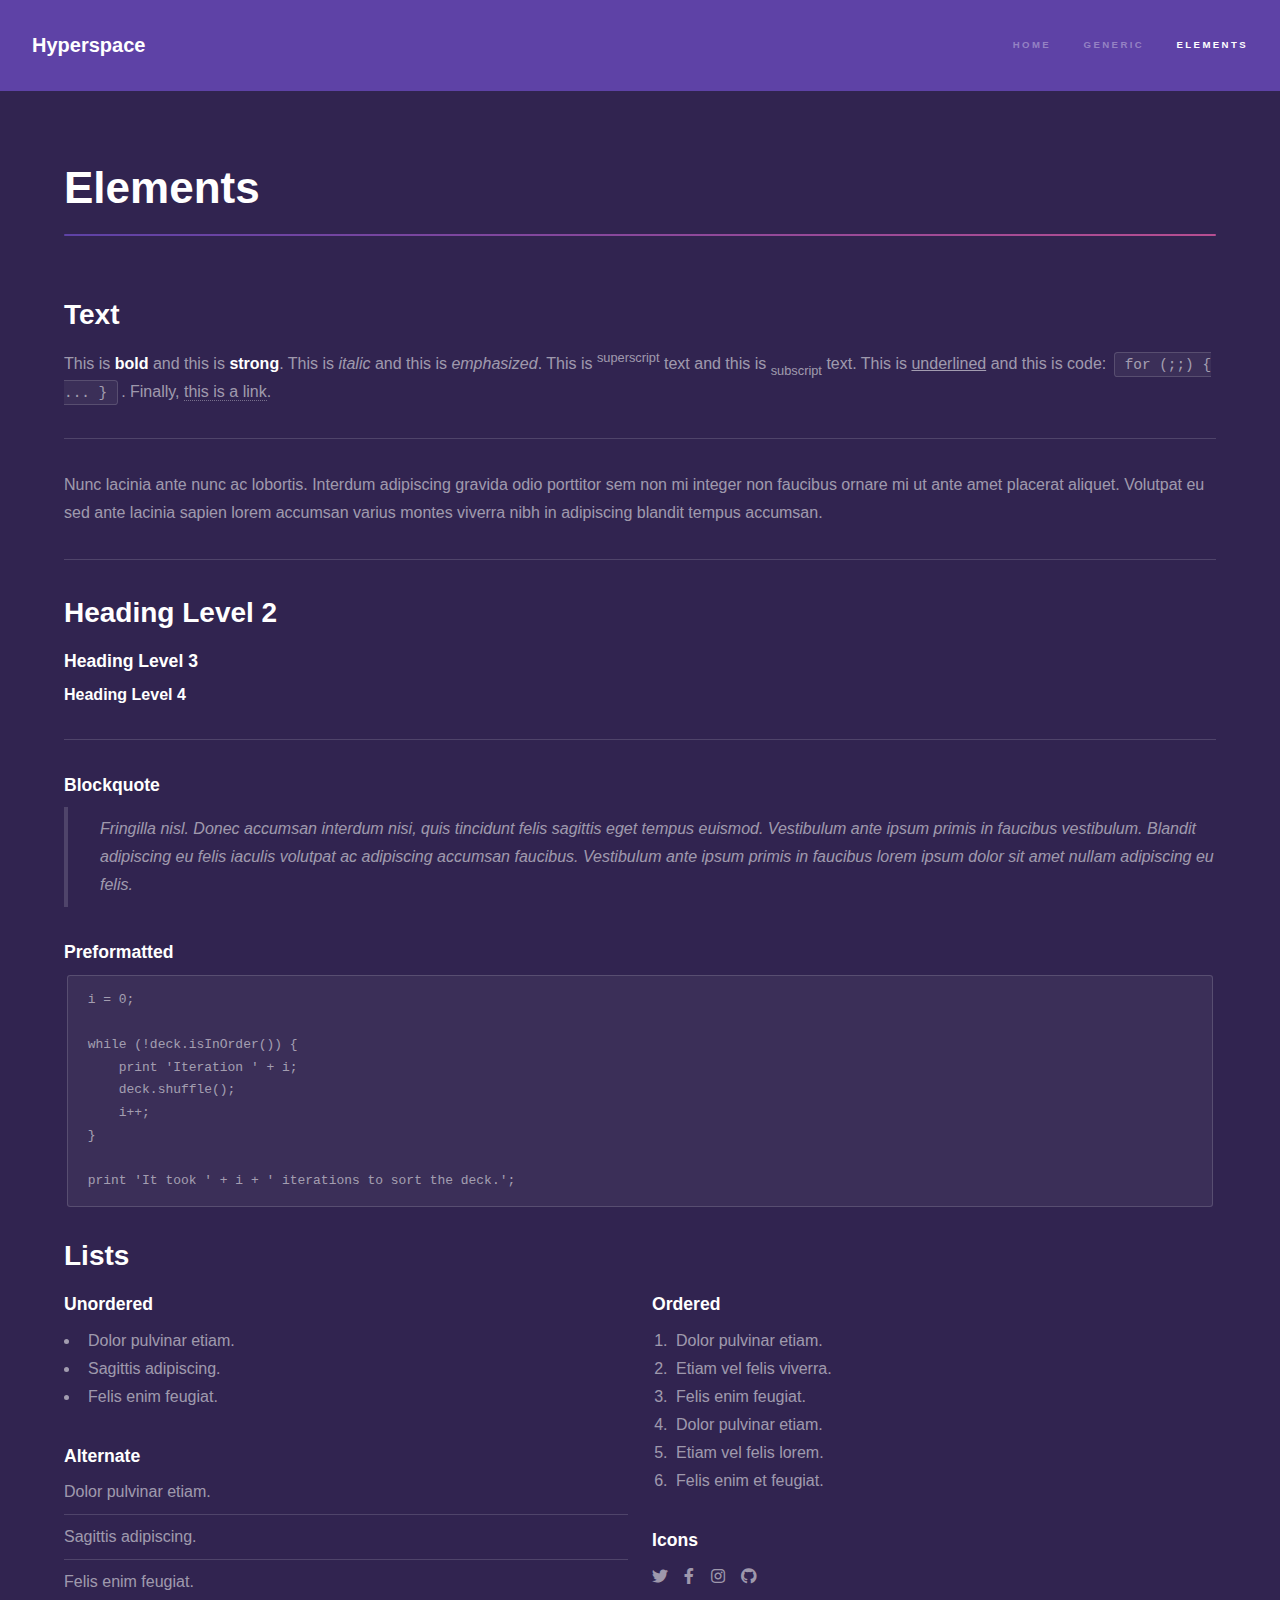
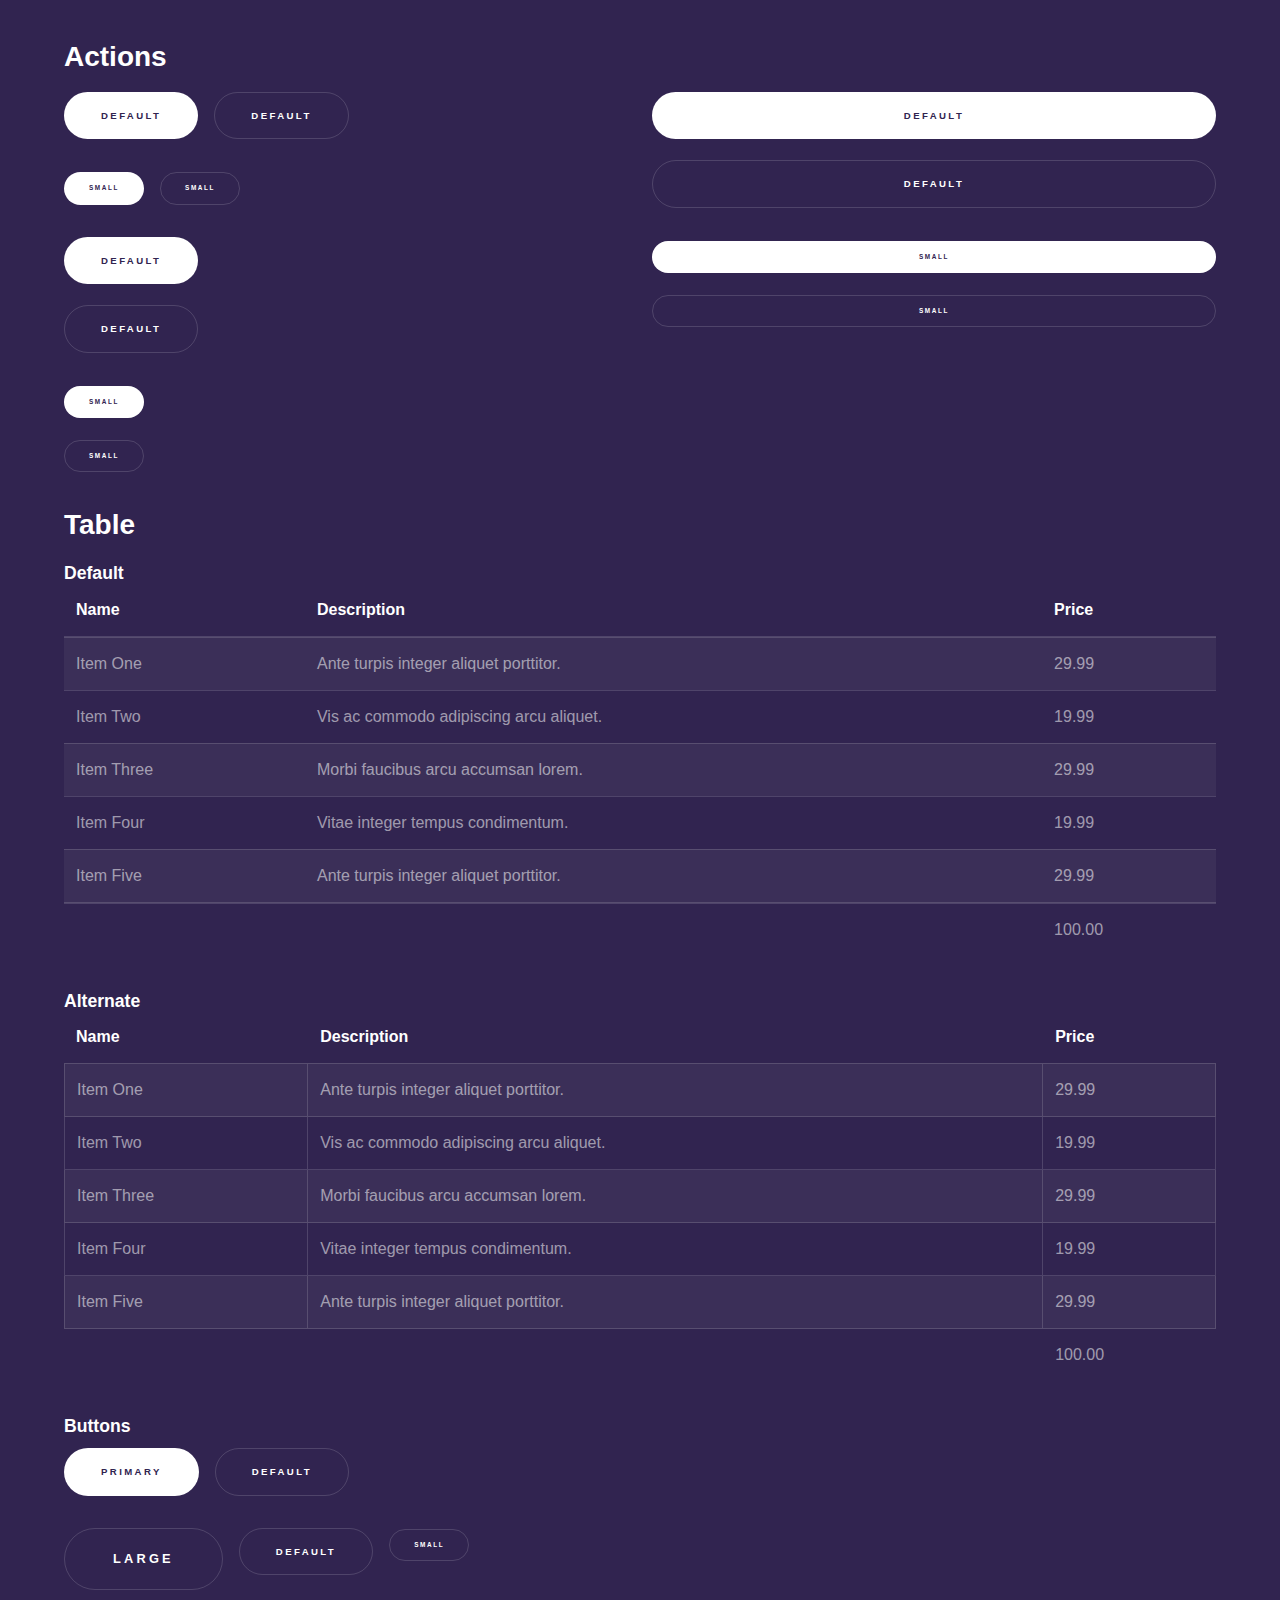
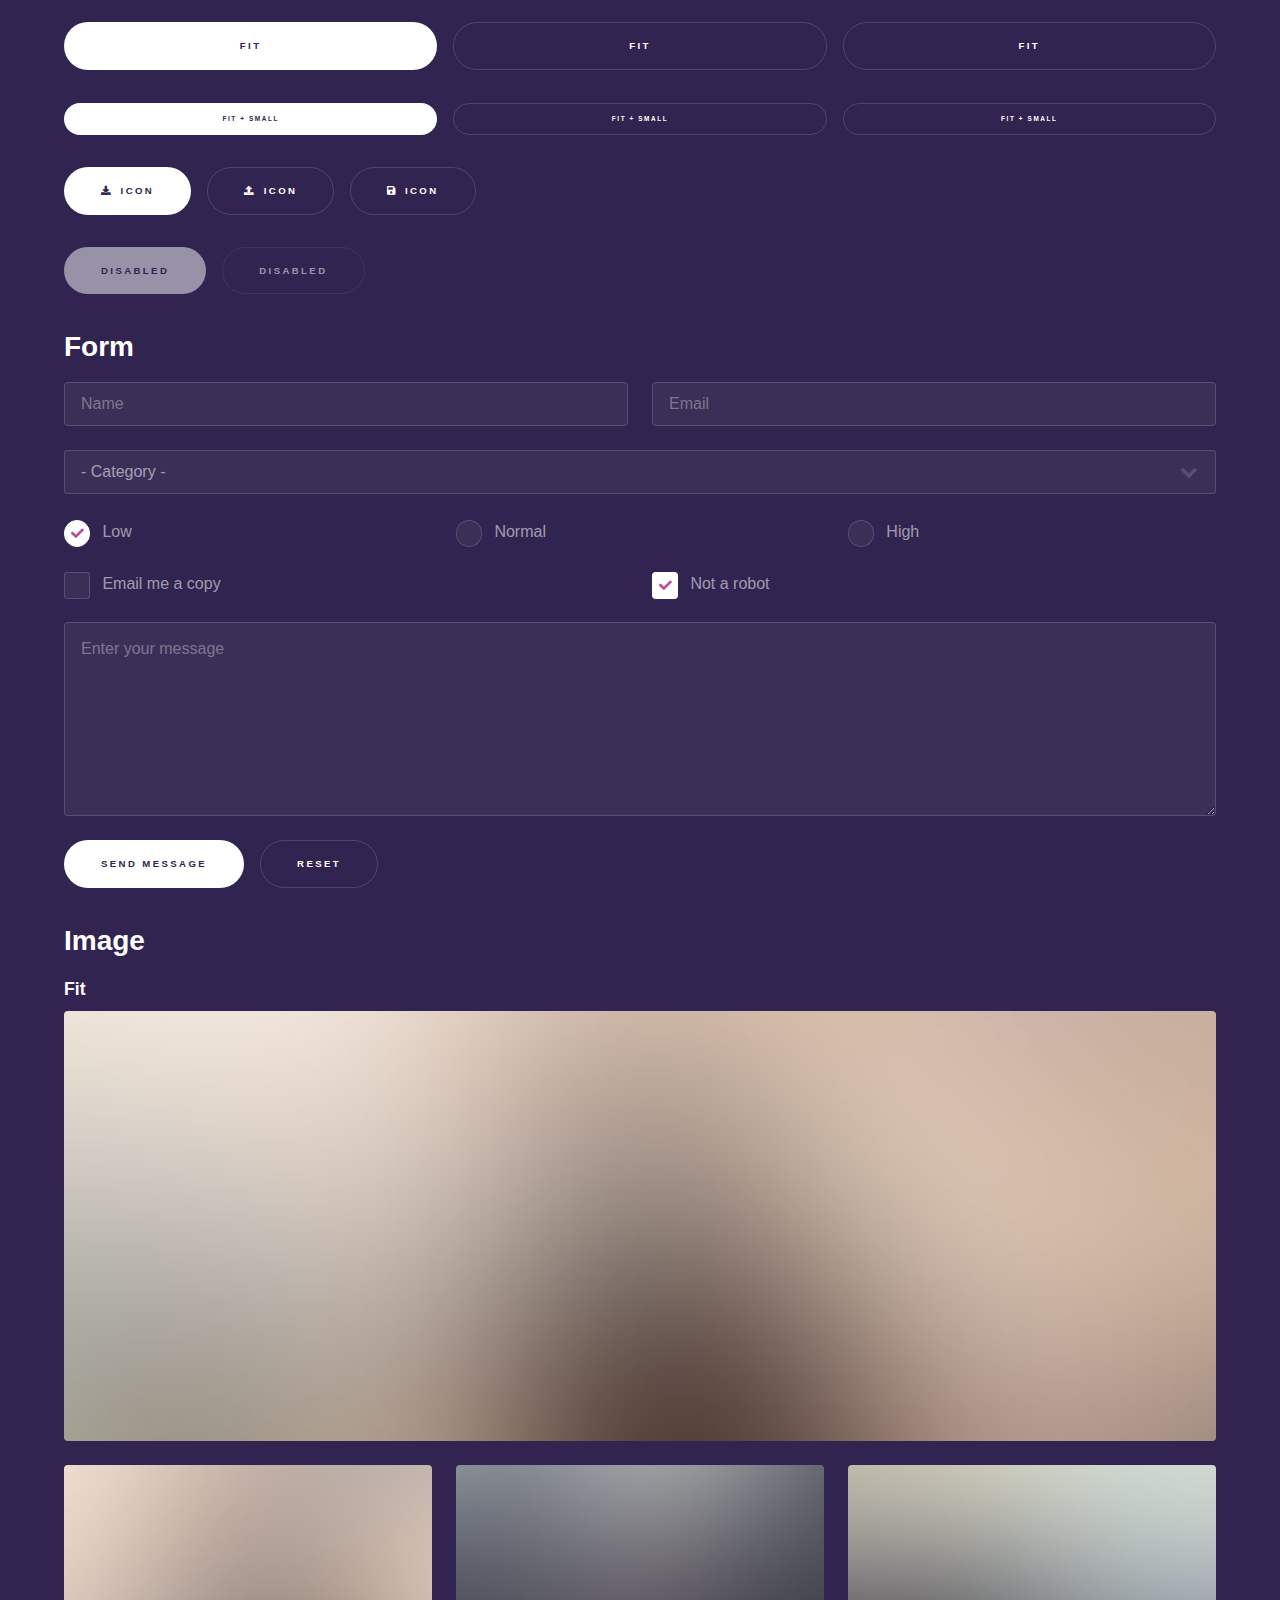
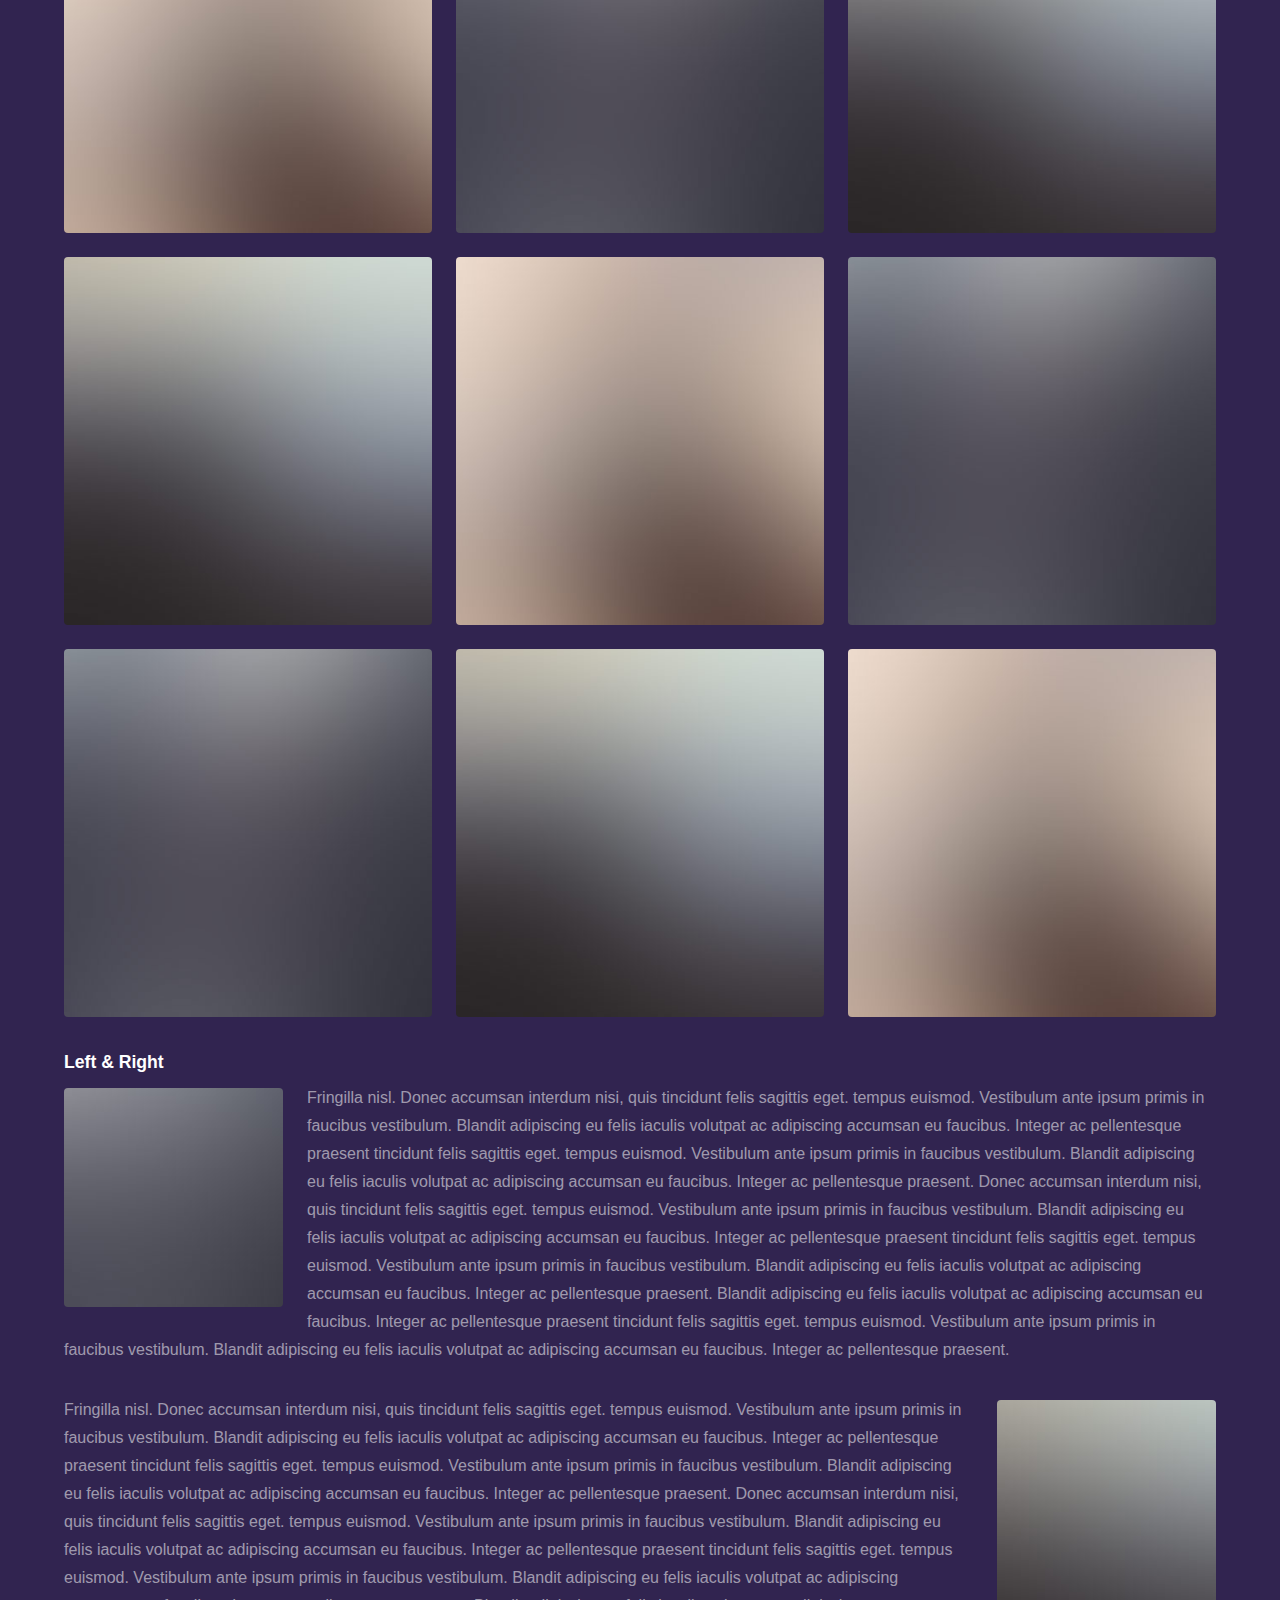
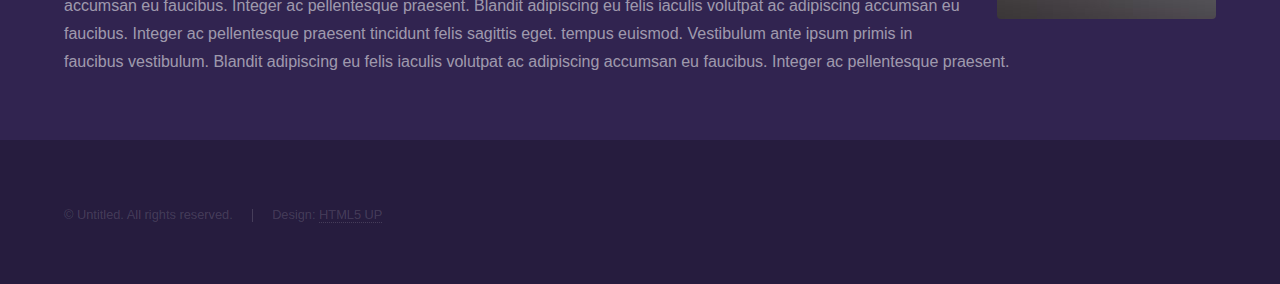
<file: elements.html>
<!DOCTYPE HTML>
<!--
	Hyperspace by HTML5 UP
	html5up.net | @ajlkn
	Free for personal and commercial use under the CCA 3.0 license (html5up.net/license)
-->
<html>
	<head>
		<title>Elements - Hyperspace by HTML5 UP</title>
		<meta charset="utf-8" />
		<meta name="viewport" content="width=device-width, initial-scale=1, user-scalable=no" />
		<link rel="stylesheet" href="assets/css/main.css" />
		<noscript><link rel="stylesheet" href="assets/css/noscript.css" /></noscript>
	</head>
	<body class="is-preload">

		<!-- Header -->
			<header id="header">
				<a href="index.html" class="title">Hyperspace</a>
				<nav>
					<ul>
						<li><a href="index.html">Home</a></li>
						<li><a href="generic.html">Generic</a></li>
						<li><a href="elements.html"  class="active">Elements</a></li>
					</ul>
				</nav>
			</header>

		<!-- Wrapper -->
			<div id="wrapper">

				<!-- Main -->
					<section id="main" class="wrapper">
						<div class="inner">
							<h1 class="major">Elements</h1>

							<!-- Text -->
								<section>
									<h2>Text</h2>
									<p>This is <b>bold</b> and this is <strong>strong</strong>. This is <i>italic</i> and this is <em>emphasized</em>.
									This is <sup>superscript</sup> text and this is <sub>subscript</sub> text.
									This is <u>underlined</u> and this is code: <code>for (;;) { ... }</code>. Finally, <a href="#">this is a link</a>.</p>
									<hr />
									<p>Nunc lacinia ante nunc ac lobortis. Interdum adipiscing gravida odio porttitor sem non mi integer non faucibus ornare mi ut ante amet placerat aliquet. Volutpat eu sed ante lacinia sapien lorem accumsan varius montes viverra nibh in adipiscing blandit tempus accumsan.</p>
									<hr />
									<h2>Heading Level 2</h2>
									<h3>Heading Level 3</h3>
									<h4>Heading Level 4</h4>
									<hr />
									<h3>Blockquote</h3>
									<blockquote>Fringilla nisl. Donec accumsan interdum nisi, quis tincidunt felis sagittis eget tempus euismod. Vestibulum ante ipsum primis in faucibus vestibulum. Blandit adipiscing eu felis iaculis volutpat ac adipiscing accumsan faucibus. Vestibulum ante ipsum primis in faucibus lorem ipsum dolor sit amet nullam adipiscing eu felis.</blockquote>
									<h3>Preformatted</h3>
									<pre><code>i = 0;

while (!deck.isInOrder()) {
    print 'Iteration ' + i;
    deck.shuffle();
    i++;
}

print 'It took ' + i + ' iterations to sort the deck.';</code></pre>
								</section>

							<!-- Lists -->
								<section>
									<h2>Lists</h2>
									<div class="row">
										<div class="col-6 col-12-medium">
											<h3>Unordered</h3>
											<ul>
												<li>Dolor pulvinar etiam.</li>
												<li>Sagittis adipiscing.</li>
												<li>Felis enim feugiat.</li>
											</ul>
											<h3>Alternate</h3>
											<ul class="alt">
												<li>Dolor pulvinar etiam.</li>
												<li>Sagittis adipiscing.</li>
												<li>Felis enim feugiat.</li>
											</ul>
										</div>
										<div class="col-6 col-12-medium">
											<h3>Ordered</h3>
											<ol>
												<li>Dolor pulvinar etiam.</li>
												<li>Etiam vel felis viverra.</li>
												<li>Felis enim feugiat.</li>
												<li>Dolor pulvinar etiam.</li>
												<li>Etiam vel felis lorem.</li>
												<li>Felis enim et feugiat.</li>
											</ol>
											<h3>Icons</h3>
											<ul class="icons">
												<li><a href="#" class="icon brands fa-twitter"><span class="label">Twitter</span></a></li>
												<li><a href="#" class="icon brands fa-facebook-f"><span class="label">Facebook</span></a></li>
												<li><a href="#" class="icon brands fa-instagram"><span class="label">Instagram</span></a></li>
												<li><a href="#" class="icon brands fa-github"><span class="label">Github</span></a></li>
											</ul>
										</div>
									</div>
									<h2>Actions</h2>
									<div class="row">
										<div class="col-6 col-12-medium">
											<ul class="actions">
												<li><a href="#" class="button primary">Default</a></li>
												<li><a href="#" class="button">Default</a></li>
											</ul>
											<ul class="actions small">
												<li><a href="#" class="button primary small">Small</a></li>
												<li><a href="#" class="button small">Small</a></li>
											</ul>
											<ul class="actions stacked">
												<li><a href="#" class="button primary">Default</a></li>
												<li><a href="#" class="button">Default</a></li>
											</ul>
											<ul class="actions stacked">
												<li><a href="#" class="button primary small">Small</a></li>
												<li><a href="#" class="button small">Small</a></li>
											</ul>
										</div>
										<div class="col-6 col-12-medium">
											<ul class="actions stacked">
												<li><a href="#" class="button primary fit">Default</a></li>
												<li><a href="#" class="button fit">Default</a></li>
											</ul>
											<ul class="actions stacked">
												<li><a href="#" class="button primary small fit">Small</a></li>
												<li><a href="#" class="button small fit">Small</a></li>
											</ul>
										</div>
									</div>
								</section>

							<!-- Table -->
								<section>
									<h2>Table</h2>
									<h3>Default</h3>
									<div class="table-wrapper">
										<table>
											<thead>
												<tr>
													<th>Name</th>
													<th>Description</th>
													<th>Price</th>
												</tr>
											</thead>
											<tbody>
												<tr>
													<td>Item One</td>
													<td>Ante turpis integer aliquet porttitor.</td>
													<td>29.99</td>
												</tr>
												<tr>
													<td>Item Two</td>
													<td>Vis ac commodo adipiscing arcu aliquet.</td>
													<td>19.99</td>
												</tr>
												<tr>
													<td>Item Three</td>
													<td> Morbi faucibus arcu accumsan lorem.</td>
													<td>29.99</td>
												</tr>
												<tr>
													<td>Item Four</td>
													<td>Vitae integer tempus condimentum.</td>
													<td>19.99</td>
												</tr>
												<tr>
													<td>Item Five</td>
													<td>Ante turpis integer aliquet porttitor.</td>
													<td>29.99</td>
												</tr>
											</tbody>
											<tfoot>
												<tr>
													<td colspan="2"></td>
													<td>100.00</td>
												</tr>
											</tfoot>
										</table>
									</div>

									<h3>Alternate</h3>
									<div class="table-wrapper">
										<table class="alt">
											<thead>
												<tr>
													<th>Name</th>
													<th>Description</th>
													<th>Price</th>
												</tr>
											</thead>
											<tbody>
												<tr>
													<td>Item One</td>
													<td>Ante turpis integer aliquet porttitor.</td>
													<td>29.99</td>
												</tr>
												<tr>
													<td>Item Two</td>
													<td>Vis ac commodo adipiscing arcu aliquet.</td>
													<td>19.99</td>
												</tr>
												<tr>
													<td>Item Three</td>
													<td> Morbi faucibus arcu accumsan lorem.</td>
													<td>29.99</td>
												</tr>
												<tr>
													<td>Item Four</td>
													<td>Vitae integer tempus condimentum.</td>
													<td>19.99</td>
												</tr>
												<tr>
													<td>Item Five</td>
													<td>Ante turpis integer aliquet porttitor.</td>
													<td>29.99</td>
												</tr>
											</tbody>
											<tfoot>
												<tr>
													<td colspan="2"></td>
													<td>100.00</td>
												</tr>
											</tfoot>
										</table>
									</div>
								</section>

							<!-- Buttons -->
								<section>
									<h3>Buttons</h3>
									<ul class="actions">
										<li><a href="#" class="button primary">Primary</a></li>
										<li><a href="#" class="button">Default</a></li>
									</ul>
									<ul class="actions">
										<li><a href="#" class="button large">Large</a></li>
										<li><a href="#" class="button">Default</a></li>
										<li><a href="#" class="button small">Small</a></li>
									</ul>
									<ul class="actions fit">
										<li><a href="#" class="button primary fit">Fit</a></li>
										<li><a href="#" class="button fit">Fit</a></li>
										<li><a href="#" class="button fit">Fit</a></li>
									</ul>
									<ul class="actions fit small">
										<li><a href="#" class="button primary fit small">Fit + Small</a></li>
										<li><a href="#" class="button fit small">Fit + Small</a></li>
										<li><a href="#" class="button fit small">Fit + Small</a></li>
									</ul>
									<ul class="actions">
										<li><a href="#" class="button primary icon solid fa-download">Icon</a></li>
										<li><a href="#" class="button icon solid fa-upload">Icon</a></li>
										<li><a href="#" class="button icon solid fa-save">Icon</a></li>
									</ul>
									<ul class="actions">
										<li><span class="button primary disabled">Disabled</span></li>
										<li><span class="button disabled">Disabled</span></li>
									</ul>
								</section>

							<!-- Form -->
								<section>
									<h2>Form</h2>
									<form method="post" action="#">
										<div class="row gtr-uniform">
											<div class="col-6 col-12-xsmall">
												<input type="text" name="demo-name" id="demo-name" value="" placeholder="Name" />
											</div>
											<div class="col-6 col-12-xsmall">
												<input type="email" name="demo-email" id="demo-email" value="" placeholder="Email" />
											</div>
											<div class="col-12">
												<select name="demo-category" id="demo-category">
													<option value="">- Category -</option>
													<option value="1">Manufacturing</option>
													<option value="1">Shipping</option>
													<option value="1">Administration</option>
													<option value="1">Human Resources</option>
												</select>
											</div>
											<div class="col-4 col-12-small">
												<input type="radio" id="demo-priority-low" name="demo-priority" checked>
												<label for="demo-priority-low">Low</label>
											</div>
											<div class="col-4 col-12-small">
												<input type="radio" id="demo-priority-normal" name="demo-priority">
												<label for="demo-priority-normal">Normal</label>
											</div>
											<div class="col-4 col-12-small">
												<input type="radio" id="demo-priority-high" name="demo-priority">
												<label for="demo-priority-high">High</label>
											</div>
											<div class="col-6 col-12-small">
												<input type="checkbox" id="demo-copy" name="demo-copy">
												<label for="demo-copy">Email me a copy</label>
											</div>
											<div class="col-6 col-12-small">
												<input type="checkbox" id="demo-human" name="demo-human" checked>
												<label for="demo-human">Not a robot</label>
											</div>
											<div class="col-12">
												<textarea name="demo-message" id="demo-message" placeholder="Enter your message" rows="6"></textarea>
											</div>
											<div class="col-12">
												<ul class="actions">
													<li><input type="submit" value="Send Message" class="primary" /></li>
													<li><input type="reset" value="Reset" /></li>
												</ul>
											</div>
										</div>
									</form>
								</section>

							<!-- Image -->
								<section>
									<h2>Image</h2>
									<h3>Fit</h3>
									<div class="box alt">
										<div class="row gtr-uniform">
											<div class="col-12"><span class="image fit"><img src="images/pic04.jpg" alt="" /></span></div>
											<div class="col-4"><span class="image fit"><img src="images/pic01.jpg" alt="" /></span></div>
											<div class="col-4"><span class="image fit"><img src="images/pic02.jpg" alt="" /></span></div>
											<div class="col-4"><span class="image fit"><img src="images/pic03.jpg" alt="" /></span></div>
											<div class="col-4"><span class="image fit"><img src="images/pic03.jpg" alt="" /></span></div>
											<div class="col-4"><span class="image fit"><img src="images/pic01.jpg" alt="" /></span></div>
											<div class="col-4"><span class="image fit"><img src="images/pic02.jpg" alt="" /></span></div>
											<div class="col-4"><span class="image fit"><img src="images/pic02.jpg" alt="" /></span></div>
											<div class="col-4"><span class="image fit"><img src="images/pic03.jpg" alt="" /></span></div>
											<div class="col-4"><span class="image fit"><img src="images/pic01.jpg" alt="" /></span></div>
										</div>
									</div>
									<h3>Left &amp; Right</h3>
									<p><span class="image left"><img src="images/pic05.jpg" alt="" /></span>Fringilla nisl. Donec accumsan interdum nisi, quis tincidunt felis sagittis eget. tempus euismod. Vestibulum ante ipsum primis in faucibus vestibulum. Blandit adipiscing eu felis iaculis volutpat ac adipiscing accumsan eu faucibus. Integer ac pellentesque praesent tincidunt felis sagittis eget. tempus euismod. Vestibulum ante ipsum primis in faucibus vestibulum. Blandit adipiscing eu felis iaculis volutpat ac adipiscing accumsan eu faucibus. Integer ac pellentesque praesent. Donec accumsan interdum nisi, quis tincidunt felis sagittis eget. tempus euismod. Vestibulum ante ipsum primis in faucibus vestibulum. Blandit adipiscing eu felis iaculis volutpat ac adipiscing accumsan eu faucibus. Integer ac pellentesque praesent tincidunt felis sagittis eget. tempus euismod. Vestibulum ante ipsum primis in faucibus vestibulum. Blandit adipiscing eu felis iaculis volutpat ac adipiscing accumsan eu faucibus. Integer ac pellentesque praesent. Blandit adipiscing eu felis iaculis volutpat ac adipiscing accumsan eu faucibus. Integer ac pellentesque praesent tincidunt felis sagittis eget. tempus euismod. Vestibulum ante ipsum primis in faucibus vestibulum. Blandit adipiscing eu felis iaculis volutpat ac adipiscing accumsan eu faucibus. Integer ac pellentesque praesent.</p>
									<p><span class="image right"><img src="images/pic06.jpg" alt="" /></span>Fringilla nisl. Donec accumsan interdum nisi, quis tincidunt felis sagittis eget. tempus euismod. Vestibulum ante ipsum primis in faucibus vestibulum. Blandit adipiscing eu felis iaculis volutpat ac adipiscing accumsan eu faucibus. Integer ac pellentesque praesent tincidunt felis sagittis eget. tempus euismod. Vestibulum ante ipsum primis in faucibus vestibulum. Blandit adipiscing eu felis iaculis volutpat ac adipiscing accumsan eu faucibus. Integer ac pellentesque praesent. Donec accumsan interdum nisi, quis tincidunt felis sagittis eget. tempus euismod. Vestibulum ante ipsum primis in faucibus vestibulum. Blandit adipiscing eu felis iaculis volutpat ac adipiscing accumsan eu faucibus. Integer ac pellentesque praesent tincidunt felis sagittis eget. tempus euismod. Vestibulum ante ipsum primis in faucibus vestibulum. Blandit adipiscing eu felis iaculis volutpat ac adipiscing accumsan eu faucibus. Integer ac pellentesque praesent. Blandit adipiscing eu felis iaculis volutpat ac adipiscing accumsan eu faucibus. Integer ac pellentesque praesent tincidunt felis sagittis eget. tempus euismod. Vestibulum ante ipsum primis in faucibus vestibulum. Blandit adipiscing eu felis iaculis volutpat ac adipiscing accumsan eu faucibus. Integer ac pellentesque praesent.</p>
								</section>

						</div>
					</section>

			</div>

		<!-- Footer -->
			<footer id="footer" class="wrapper alt">
				<div class="inner">
					<ul class="menu">
						<li>&copy; Untitled. All rights reserved.</li><li>Design: <a href="http://html5up.net">HTML5 UP</a></li>
					</ul>
				</div>
			</footer>

		<!-- Scripts -->
			<script src="assets/js/jquery.min.js"></script>
			<script src="assets/js/jquery.scrollex.min.js"></script>
			<script src="assets/js/jquery.scrolly.min.js"></script>
			<script src="assets/js/browser.min.js"></script>
			<script src="assets/js/breakpoints.min.js"></script>
			<script src="assets/js/util.js"></script>
			<script src="assets/js/main.js"></script>

	</body>
</html>
</file>
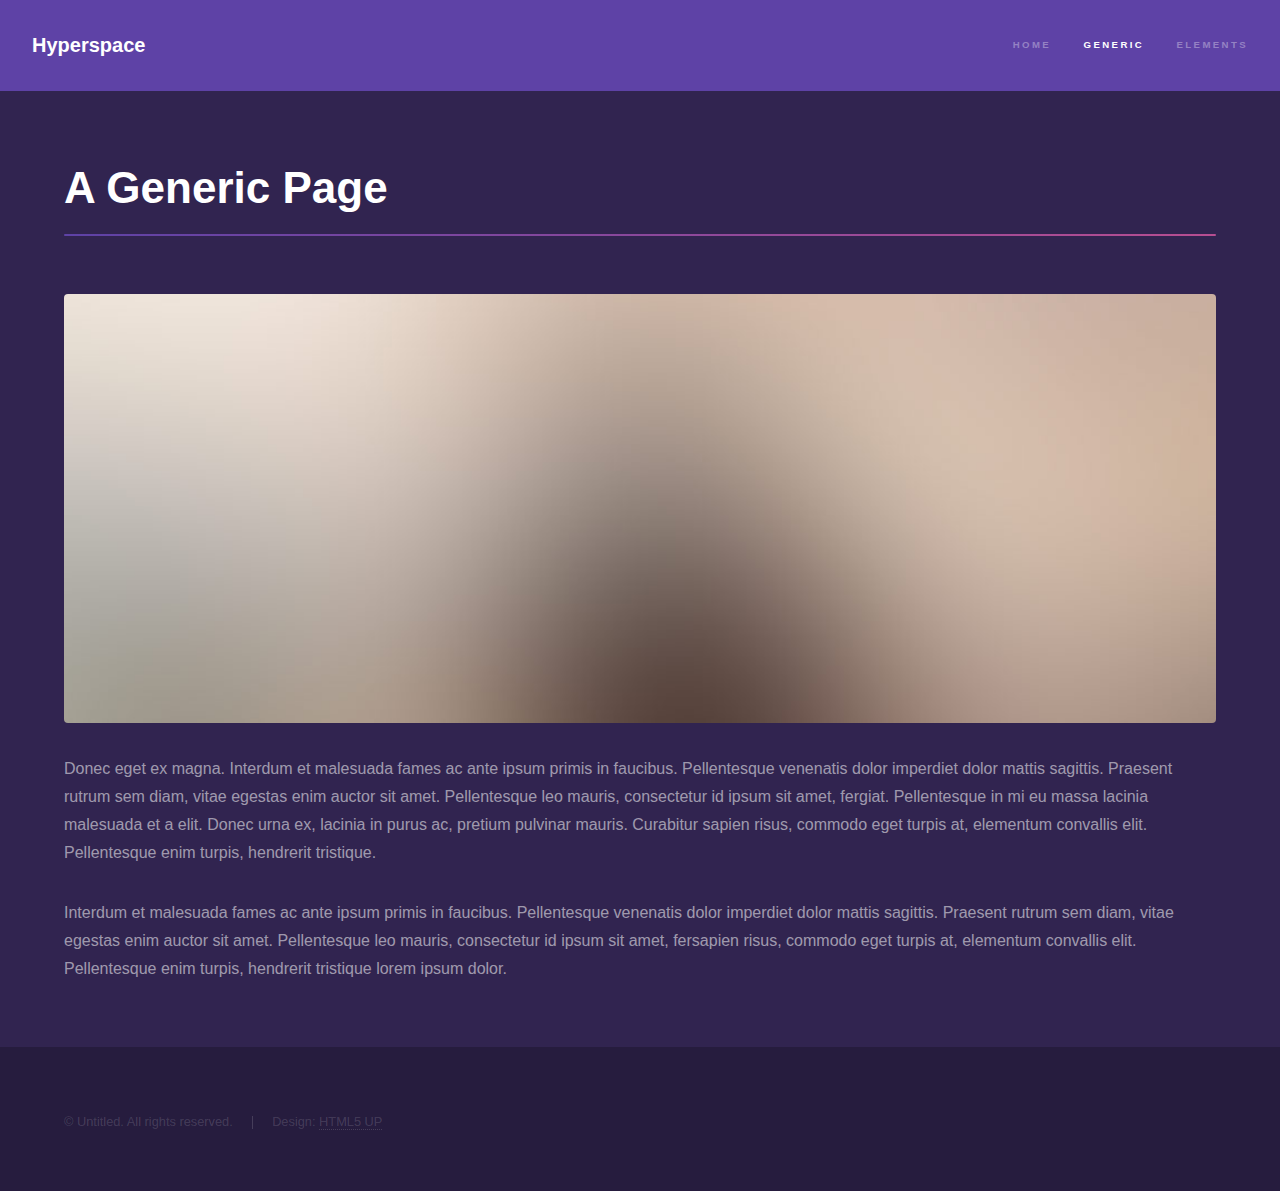
<file: generic.html>
<!DOCTYPE HTML>
<!--
	Hyperspace by HTML5 UP
	html5up.net | @ajlkn
	Free for personal and commercial use under the CCA 3.0 license (html5up.net/license)
-->
<html>
	<head>
		<title>Generic - Hyperspace by HTML5 UP</title>
		<meta charset="utf-8" />
		<meta name="viewport" content="width=device-width, initial-scale=1, user-scalable=no" />
		<link rel="stylesheet" href="assets/css/main.css" />
		<noscript><link rel="stylesheet" href="assets/css/noscript.css" /></noscript>
	</head>
	<body class="is-preload">

		<!-- Header -->
			<header id="header">
				<a href="index.html" class="title">Hyperspace</a>
				<nav>
					<ul>
						<li><a href="index.html">Home</a></li>
						<li><a href="generic.html" class="active">Generic</a></li>
						<li><a href="elements.html">Elements</a></li>
					</ul>
				</nav>
			</header>

		<!-- Wrapper -->
			<div id="wrapper">

				<!-- Main -->
					<section id="main" class="wrapper">
						<div class="inner">
							<h1 class="major">A Generic Page</h1>
							<span class="image fit"><img src="images/pic04.jpg" alt="" /></span>
							<p>Donec eget ex magna. Interdum et malesuada fames ac ante ipsum primis in faucibus. Pellentesque venenatis dolor imperdiet dolor mattis sagittis. Praesent rutrum sem diam, vitae egestas enim auctor sit amet. Pellentesque leo mauris, consectetur id ipsum sit amet, fergiat. Pellentesque in mi eu massa lacinia malesuada et a elit. Donec urna ex, lacinia in purus ac, pretium pulvinar mauris. Curabitur sapien risus, commodo eget turpis at, elementum convallis elit. Pellentesque enim turpis, hendrerit tristique.</p>
							<p>Interdum et malesuada fames ac ante ipsum primis in faucibus. Pellentesque venenatis dolor imperdiet dolor mattis sagittis. Praesent rutrum sem diam, vitae egestas enim auctor sit amet. Pellentesque leo mauris, consectetur id ipsum sit amet, fersapien risus, commodo eget turpis at, elementum convallis elit. Pellentesque enim turpis, hendrerit tristique lorem ipsum dolor.</p>
						</div>
					</section>

			</div>

		<!-- Footer -->
			<footer id="footer" class="wrapper alt">
				<div class="inner">
					<ul class="menu">
						<li>&copy; Untitled. All rights reserved.</li><li>Design: <a href="http://html5up.net">HTML5 UP</a></li>
					</ul>
				</div>
			</footer>

		<!-- Scripts -->
			<script src="assets/js/jquery.min.js"></script>
			<script src="assets/js/jquery.scrollex.min.js"></script>
			<script src="assets/js/jquery.scrolly.min.js"></script>
			<script src="assets/js/browser.min.js"></script>
			<script src="assets/js/breakpoints.min.js"></script>
			<script src="assets/js/util.js"></script>
			<script src="assets/js/main.js"></script>

	</body>
</html>
</file>
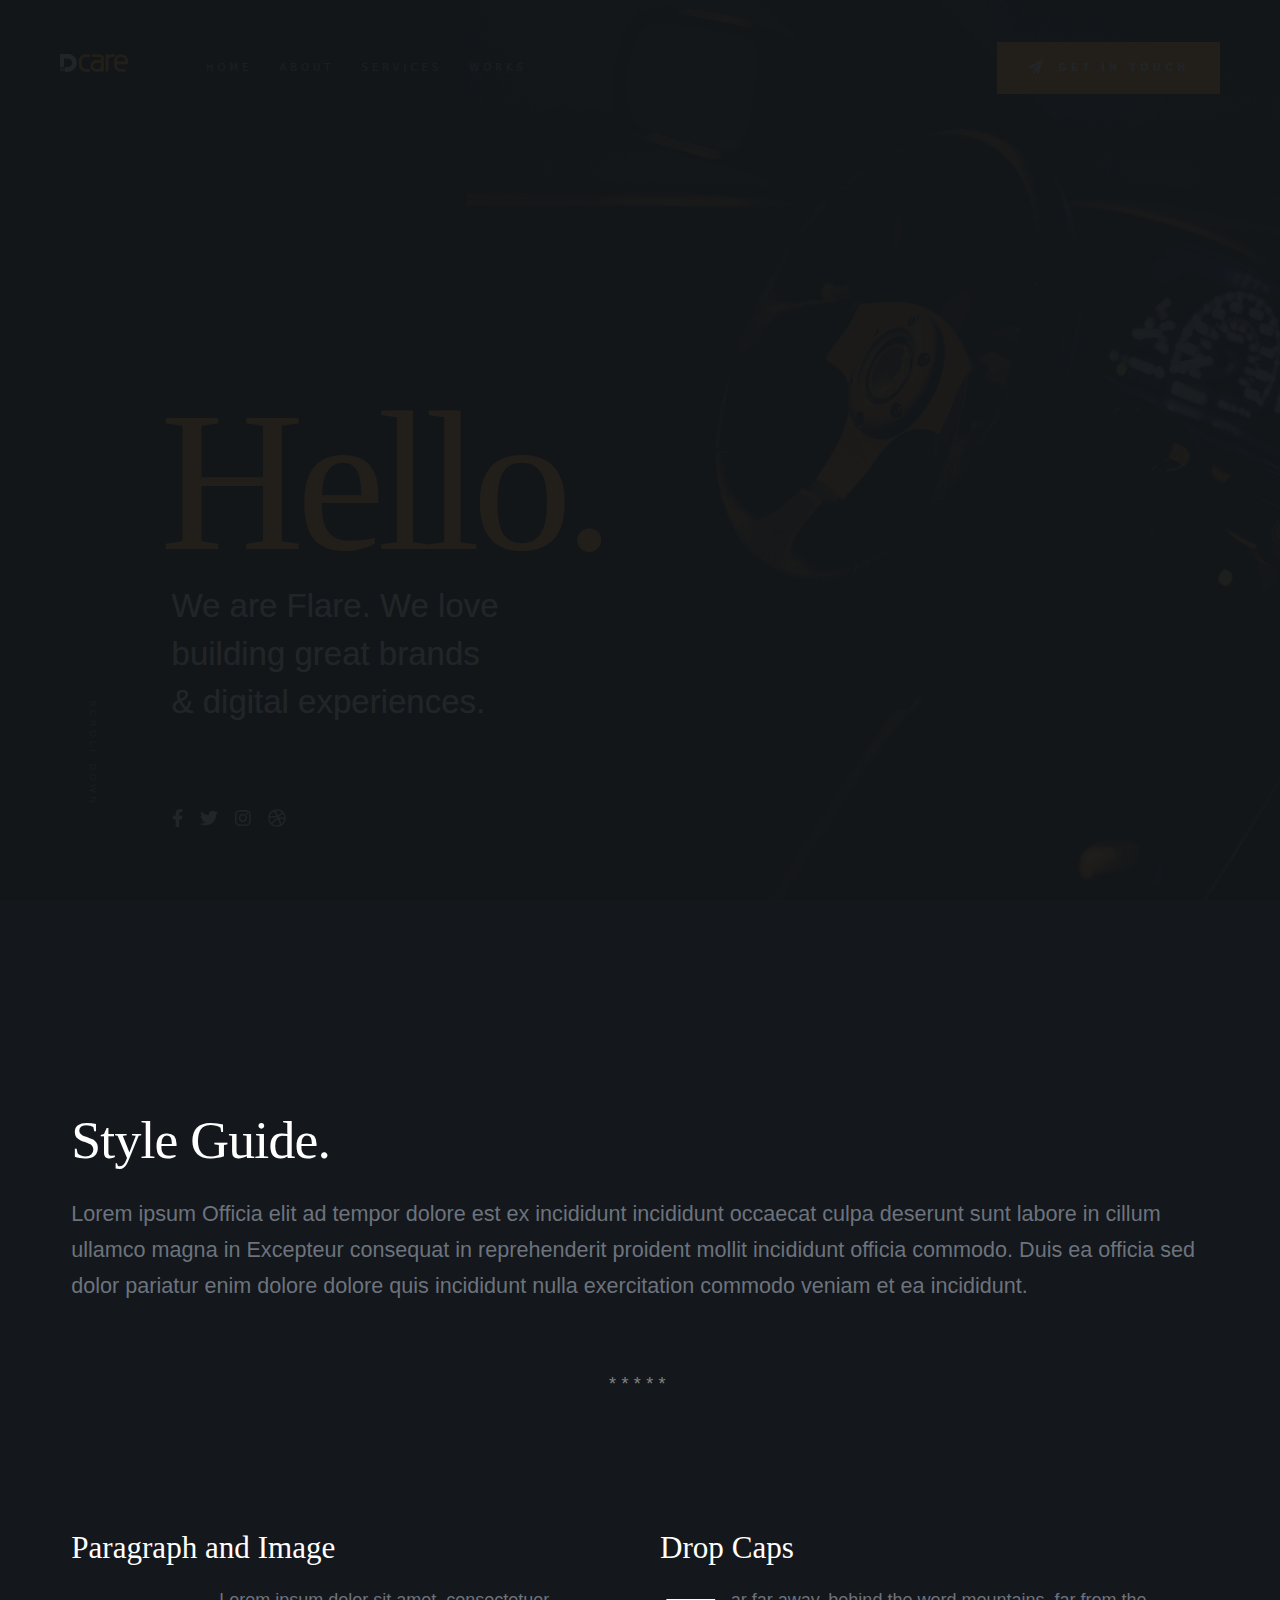
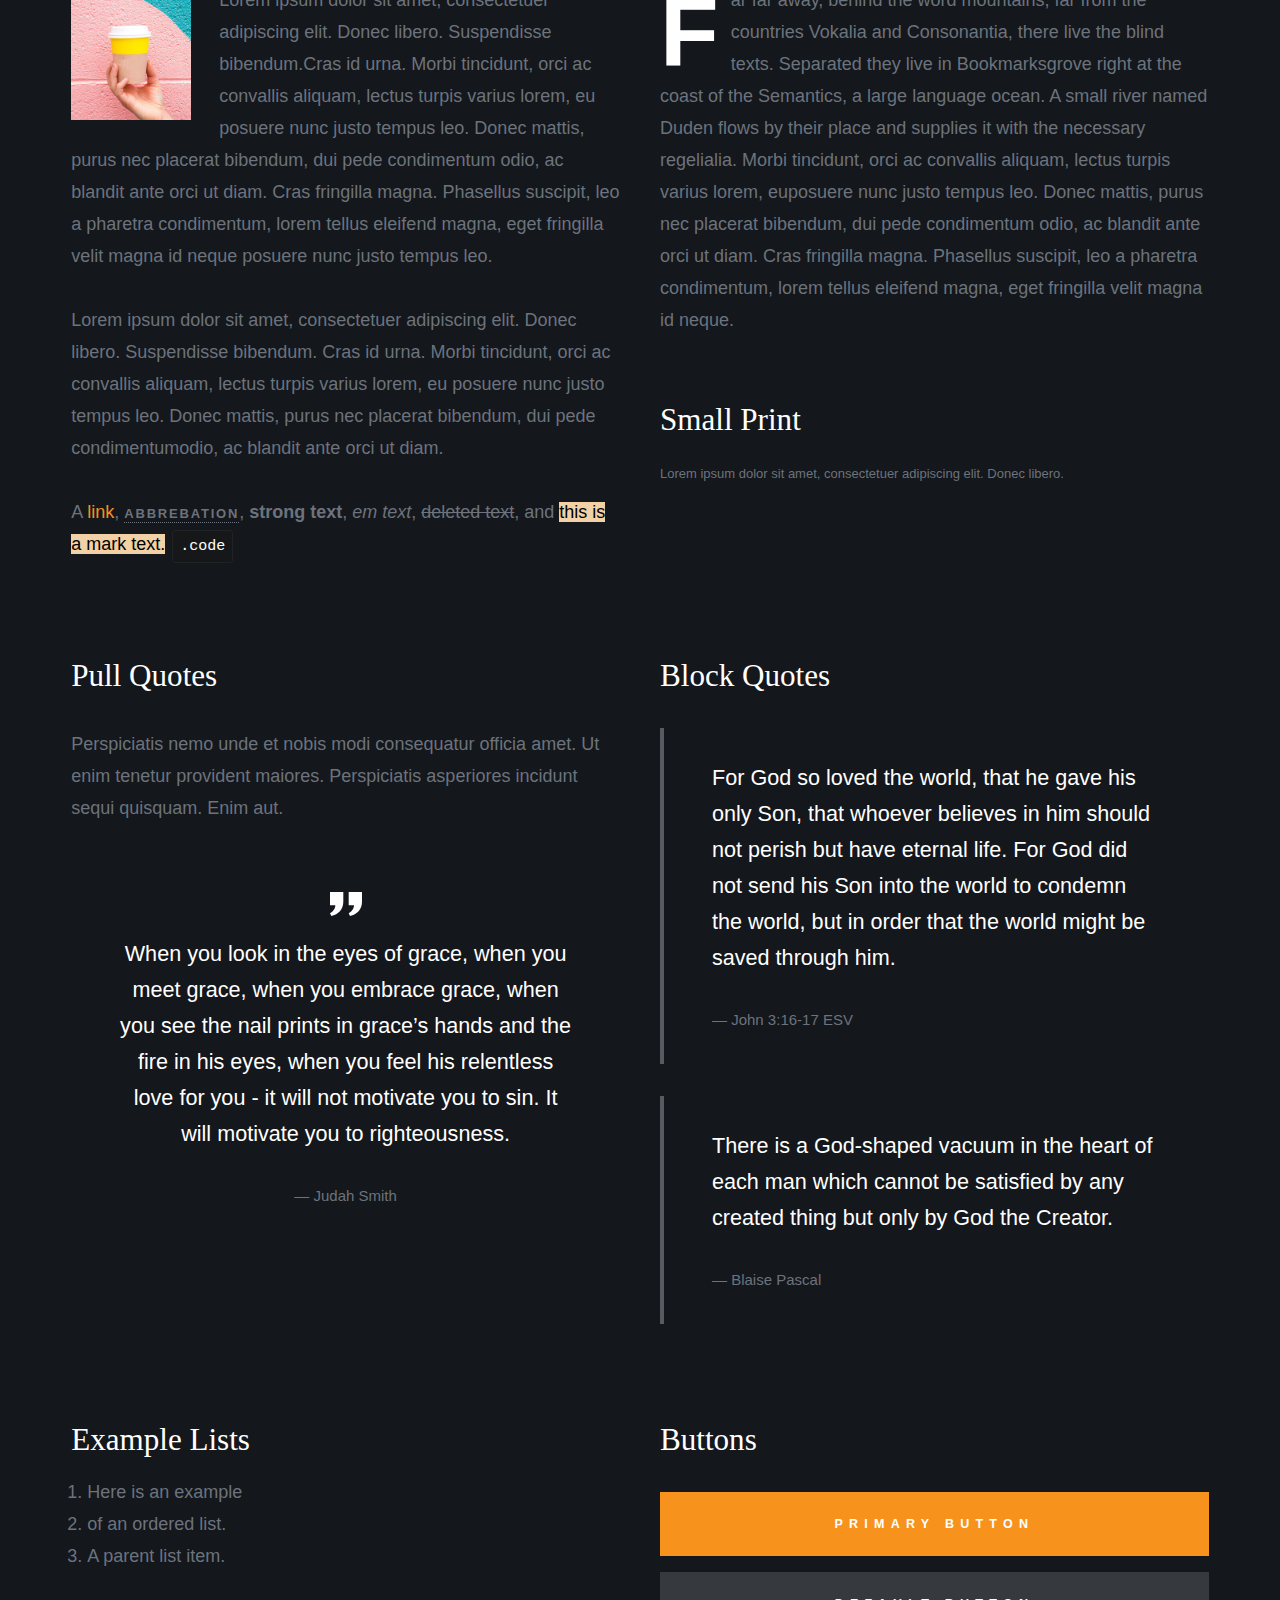
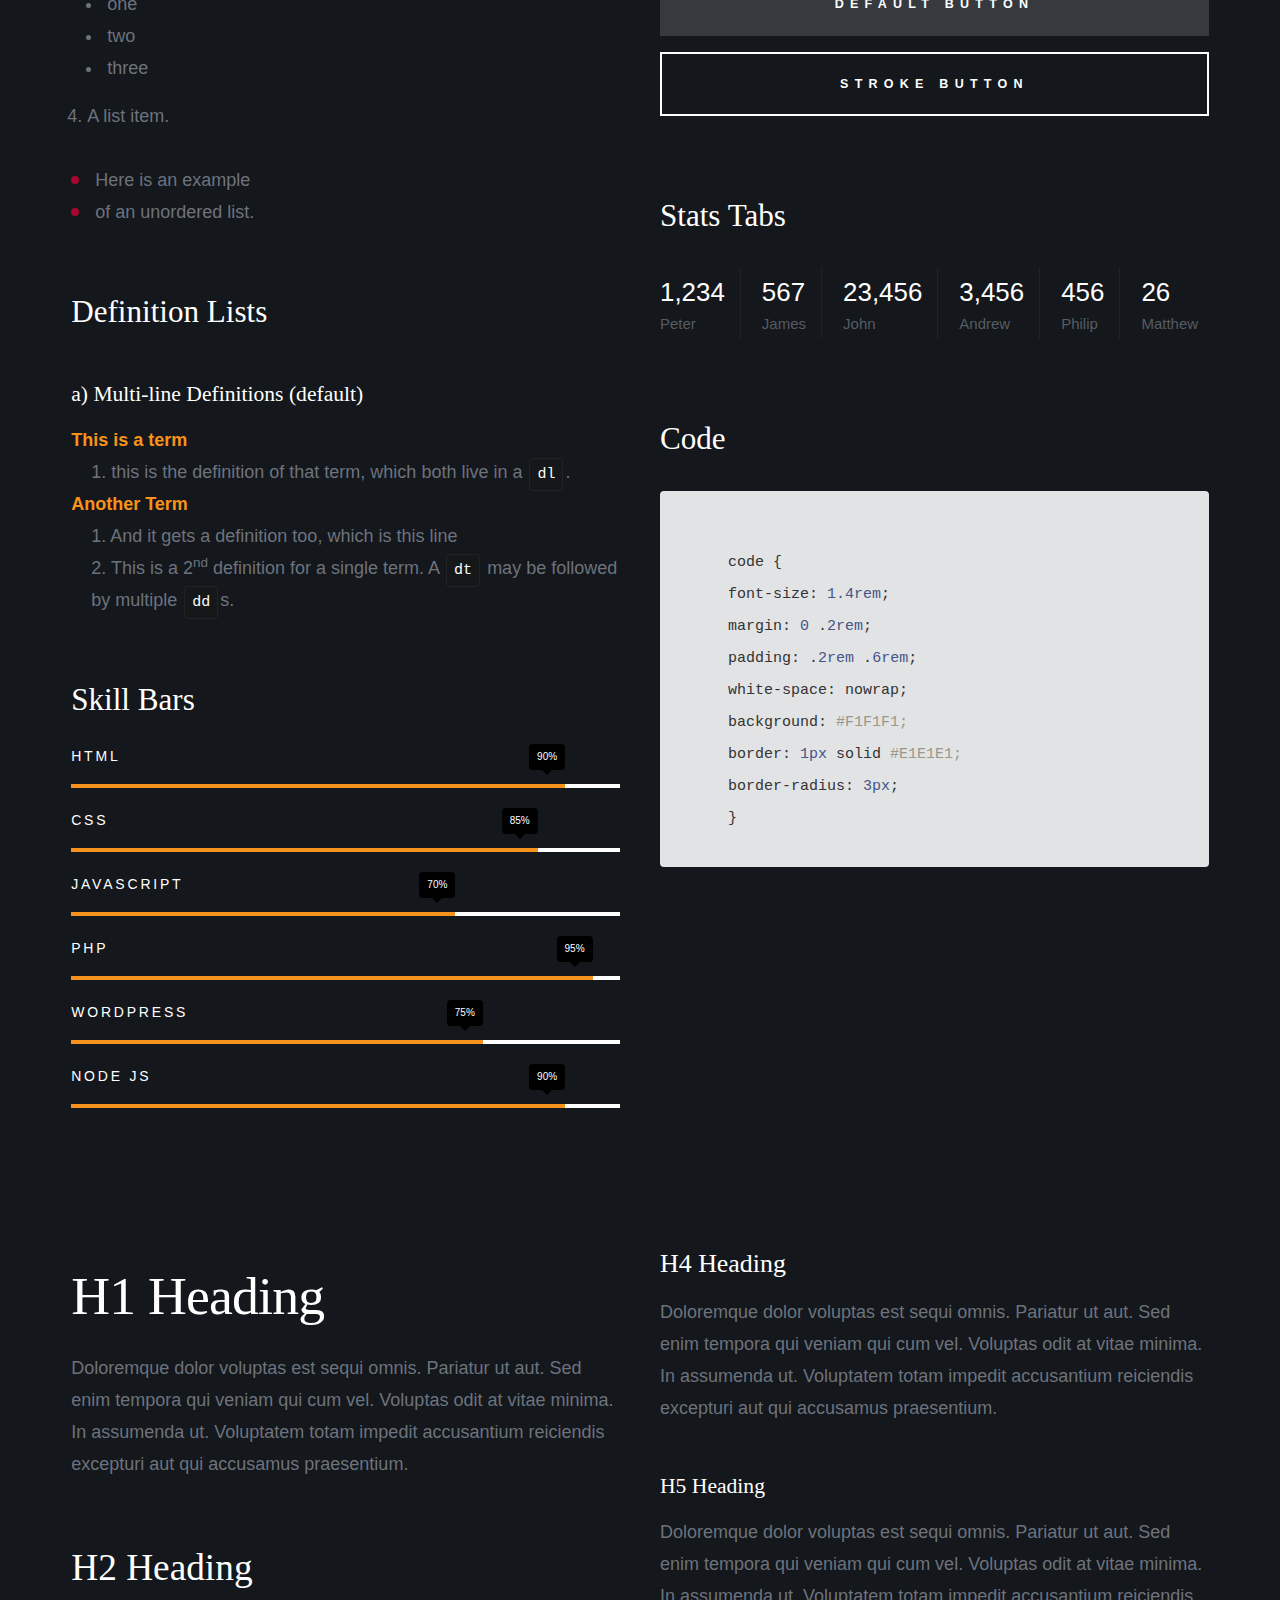
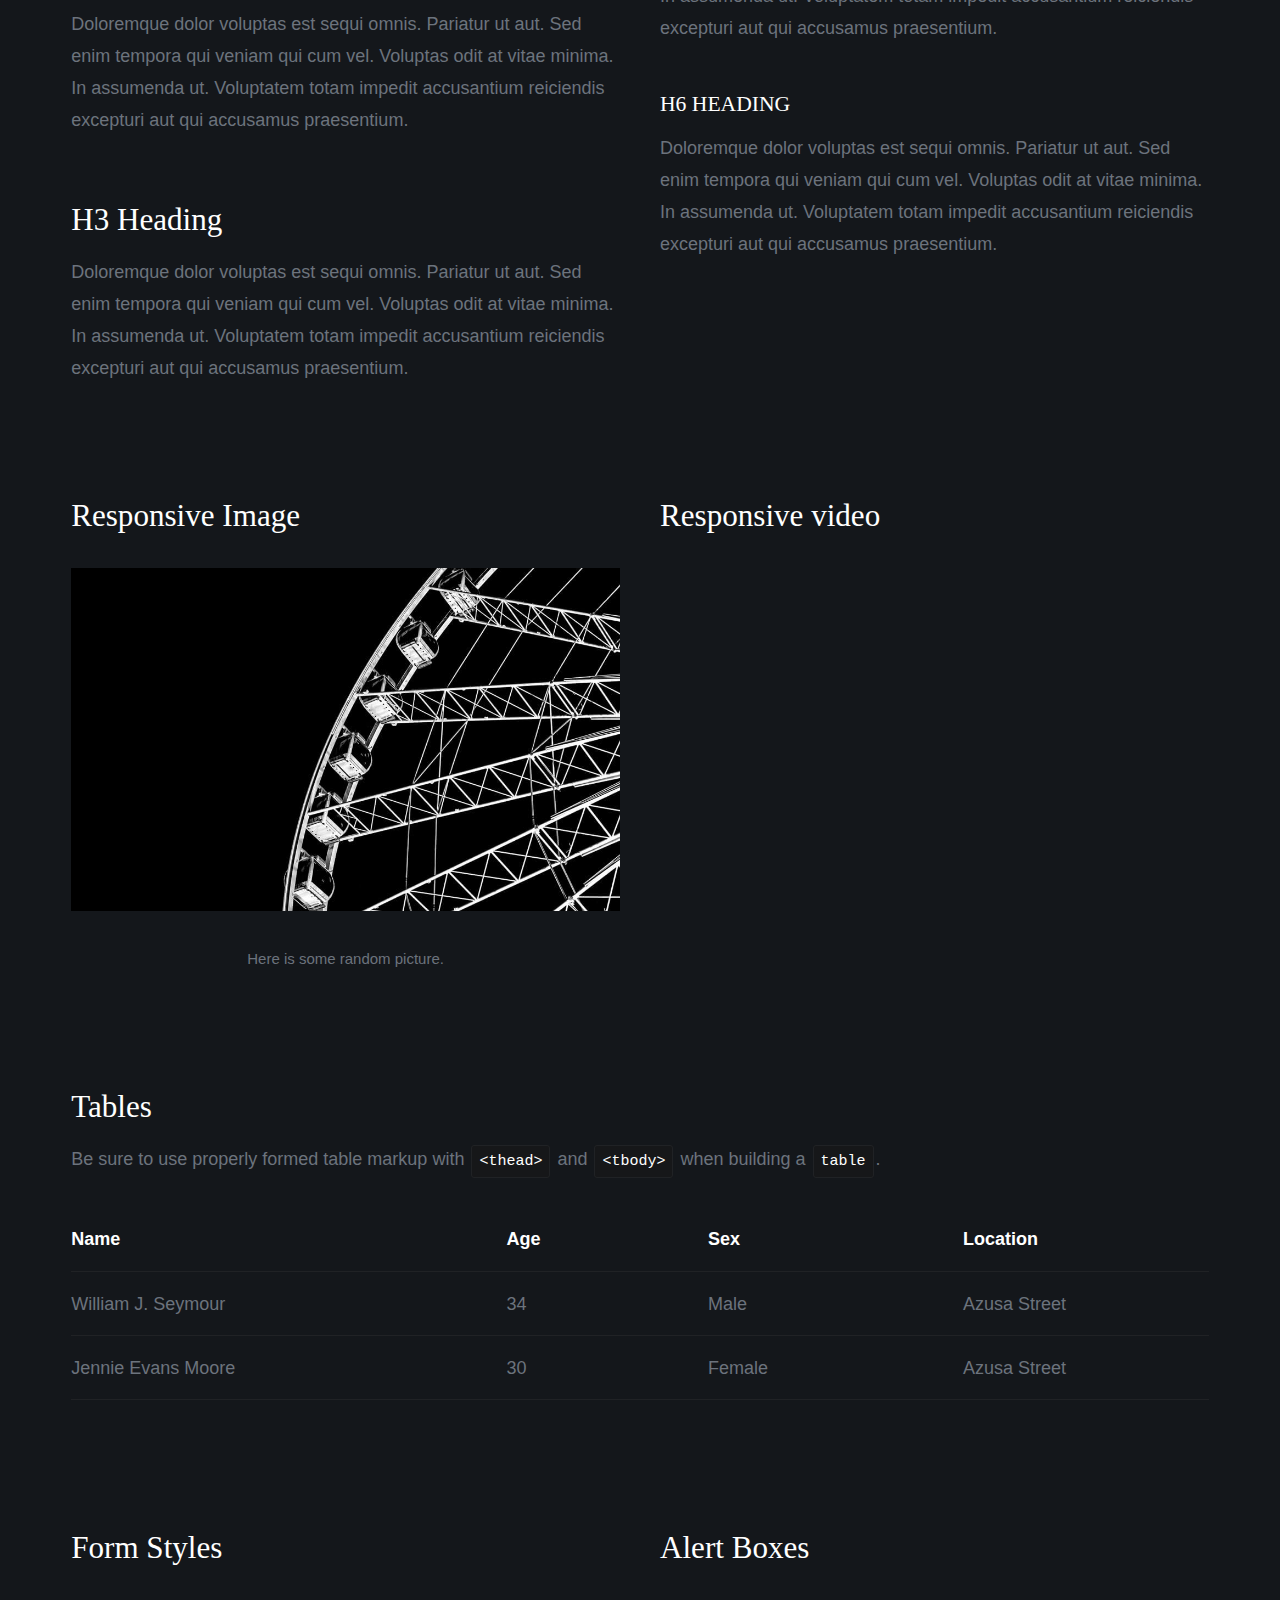
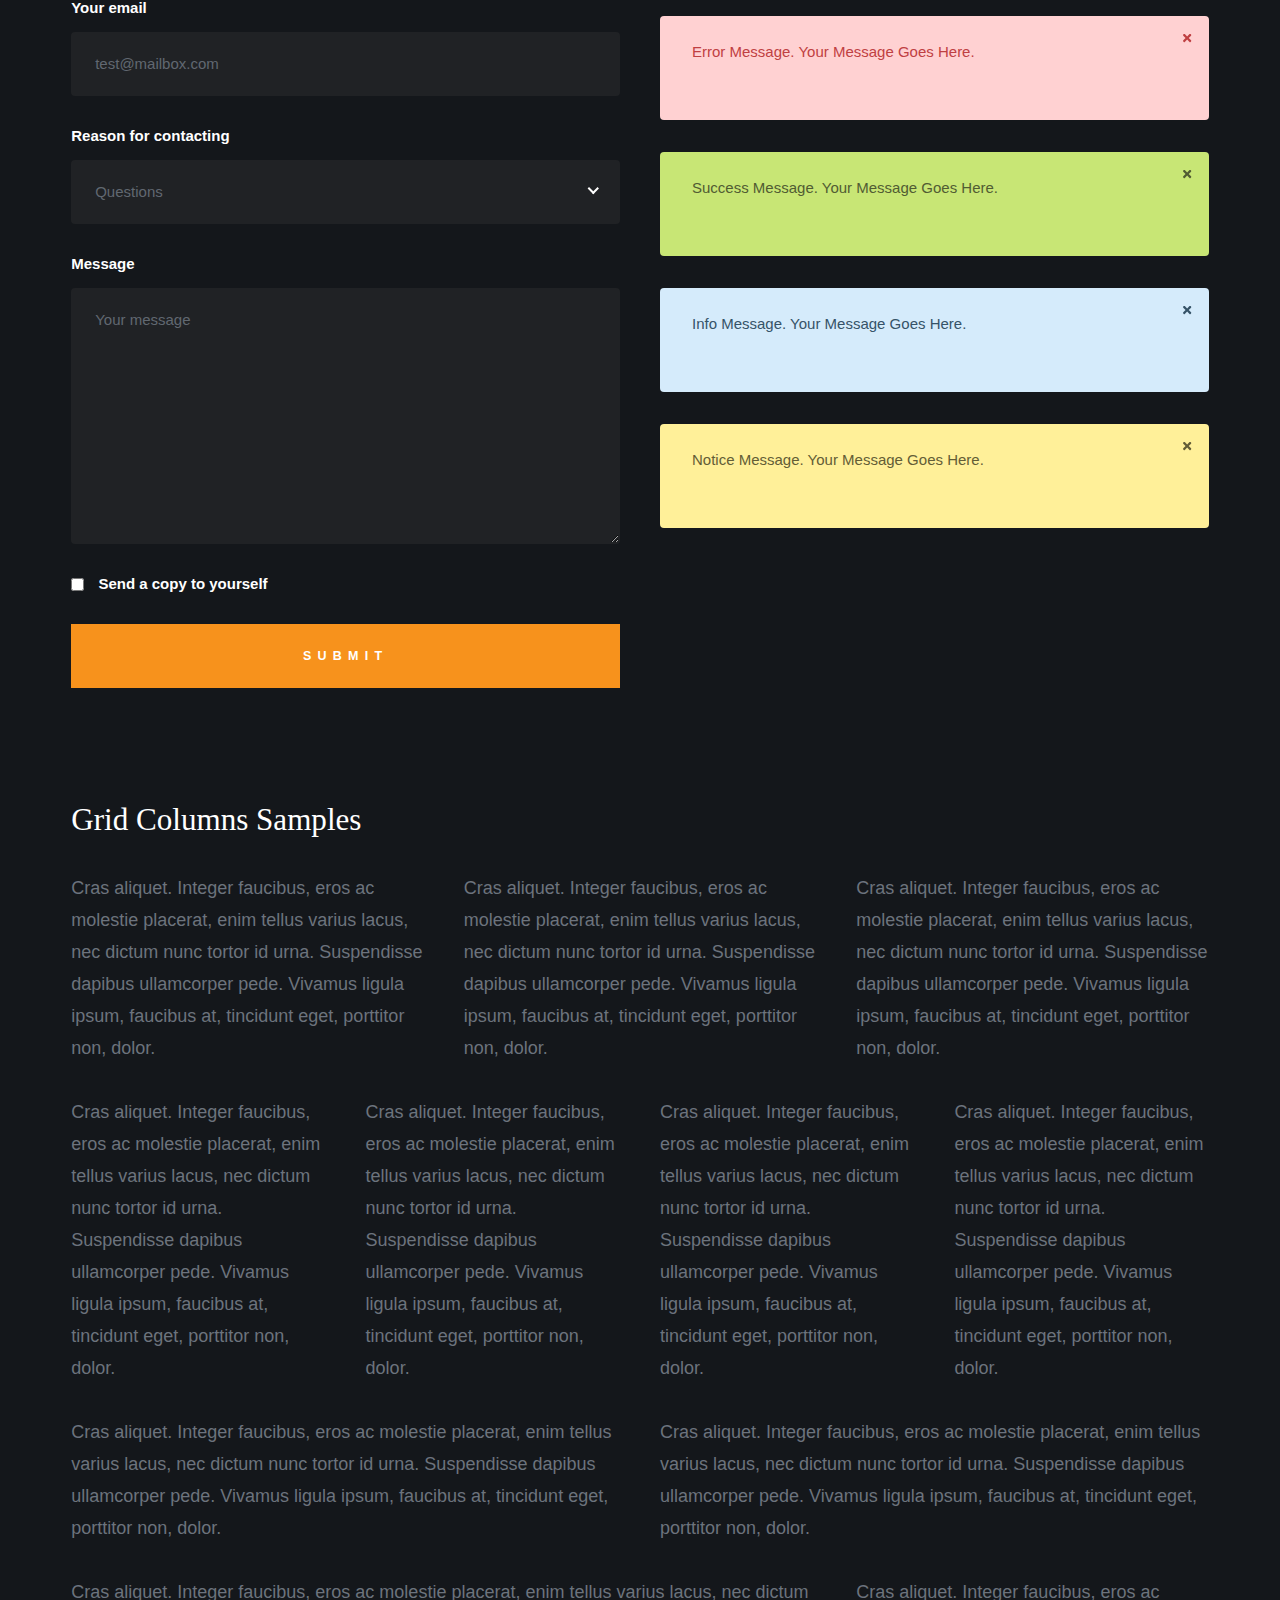
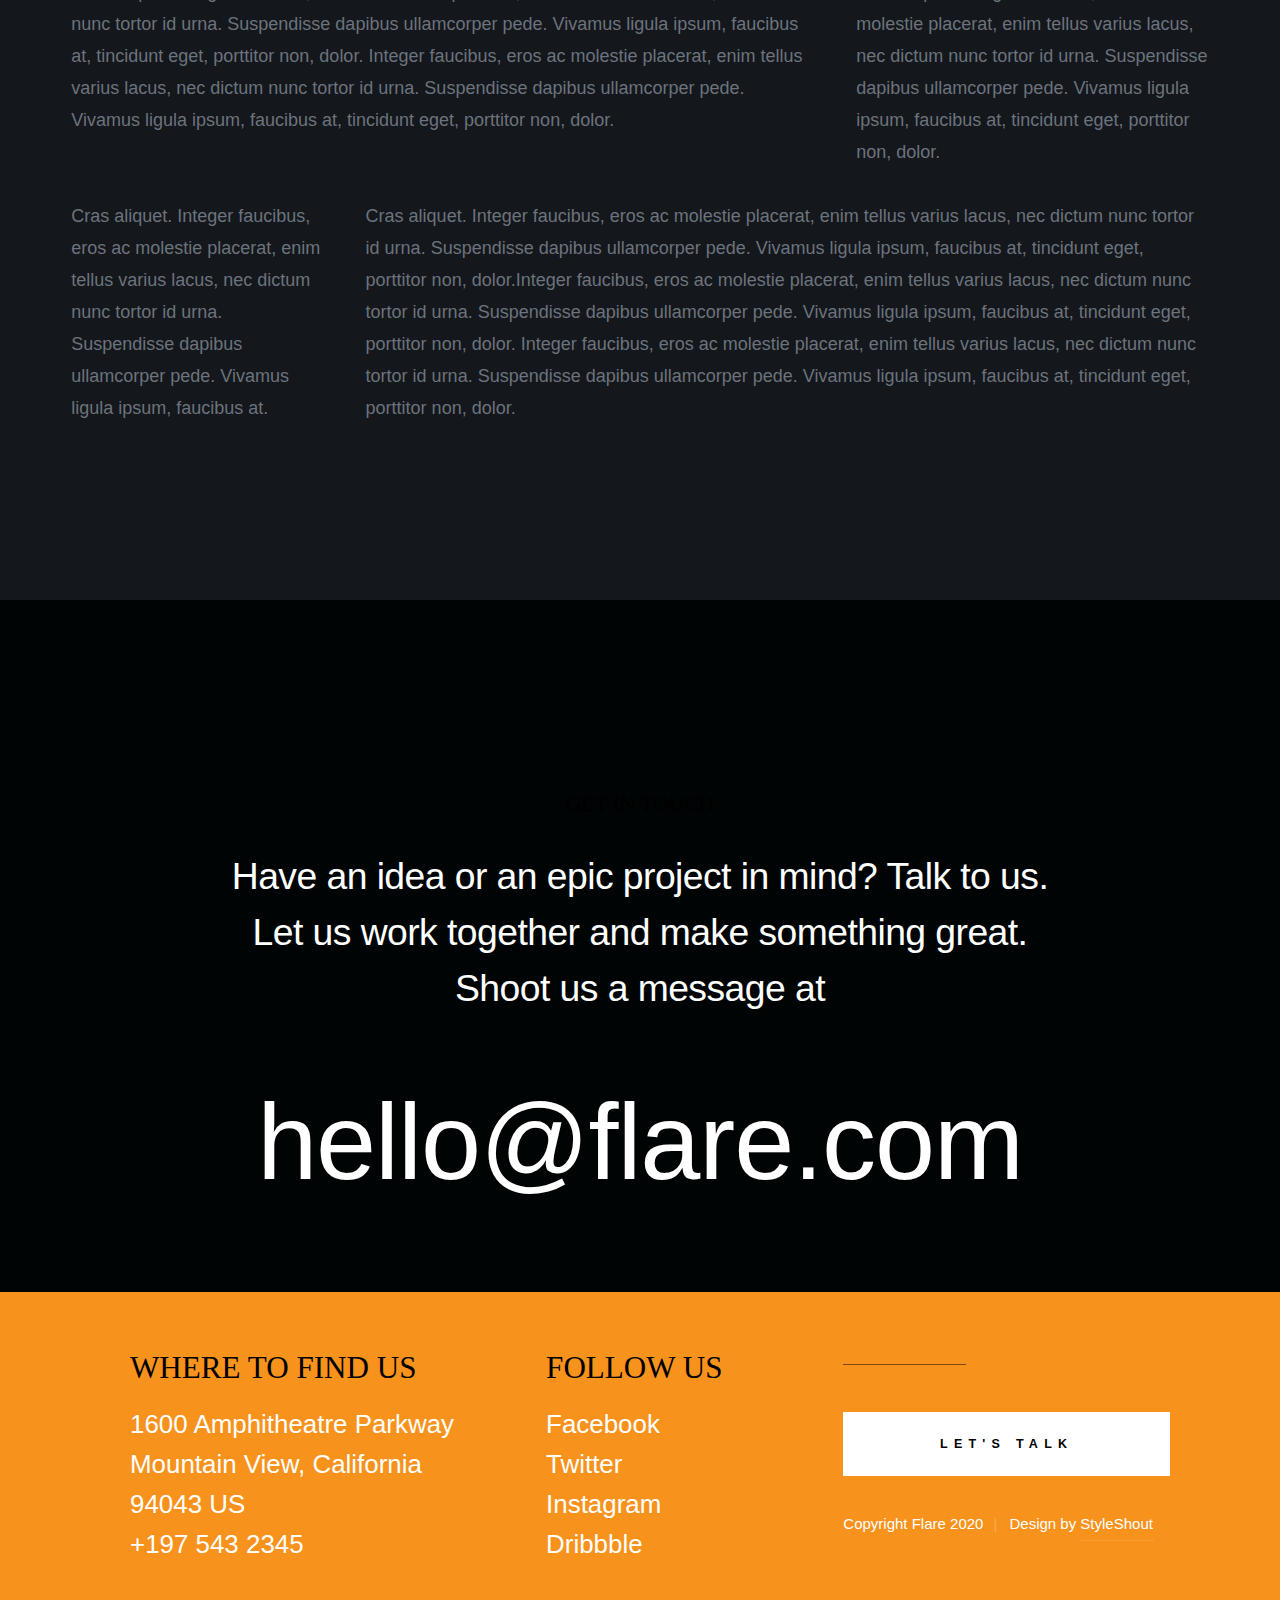
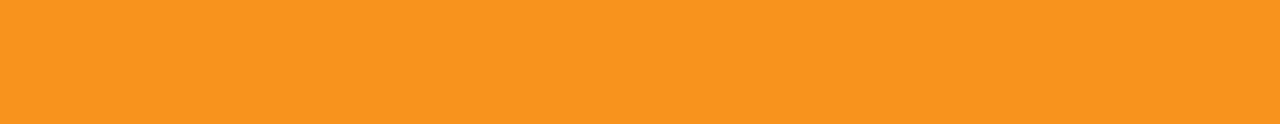
<file: styles.html>
<!DOCTYPE html>
<html class="no-js" lang="en">
<head>

    <!--- basic page needs
    ================================================== -->
    <meta charset="utf-8">
    <title>Flare - Styles</title>
    <meta name="description" content="">
    <meta name="author" content="">

    <!-- mobile specific metas
    ================================================== -->
    <meta name="viewport" content="width=device-width, initial-scale=1">

    <!-- CSS
    ================================================== -->
    <link rel="stylesheet" href="css/styles.css">
    <link rel="stylesheet" href="css/vendor.css">

    <style type="text/css" media="screen">
        .s-styles { 
            background-color: var(--color-bg);
            padding-top: calc(6.5 * var(--space));
            padding-bottom: calc(4.5 * var(--space));
            position: relative;
        }
        .s-styles .intro h1 {
            margin-top: 0;
        }
    </style>

    <!-- script
    ================================================== -->
    <script src="js/modernizr.js"></script>
    <script defer src="js/fontawesome/all.min.js"></script>

    <!-- favicons
    ================================================== -->
    <link rel="apple-touch-icon" sizes="180x180" href="apple-touch-icon.png">
    <link rel="icon" type="image/png" sizes="32x32" href="favicon-32x32.png">
    <link rel="icon" type="image/png" sizes="16x16" href="favicon-16x16.png">
    <link rel="manifest" href="site.webmanifest">

</head>

<body id="top">


    <!-- preloader
    ================================================== -->
    <div id="preloader">
        <div id="loader" class="dots-fade">
            <div></div>
            <div></div>
            <div></div>
        </div>
    </div>


    <!-- header
    ================================================== -->
    <header class="s-header">

        <div class="s-header__logo">
            <a href="index.html">
                <img src="images/logo.svg" alt="Homepage">
            </a>
        </div>

        <div class="s-header__content">
    
            <nav class="s-header__nav-wrap">
                <ul class="s-header__nav">
                    <li><a href="index.html#hero" title="Intro">Home</a></li>
                    <li><a href="index.html#about" title="About">About</a></li>
                    <li><a href="index.html#services" title="Services">Services</a></li>
                    <li><a href="index.html#portfolio" title="Works">Works</a></li>
                </ul>
            </nav> <!-- end s-header__nav-wrap -->

            <a href="mailto:#0" class="btn btn--primary btn--small">
                <svg xmlns="http://www.w3.org/2000/svg" width="24" height="24" viewBox="0 0 24 24"><path d="M24 0l-6 22-8.129-7.239 7.802-8.234-10.458 7.227-7.215-1.754 24-12zm-15 16.668v7.332l3.258-4.431-3.258-2.901z"/></svg>
                Get In Touch
            </a>

        </div> <!-- end header-content -->

        <a class="s-header__menu-toggle" href="#0"><span>Menu</span></a>

    </header> <!-- end s-header -->


    <!-- hero
    ================================================== -->
    <section id="hero" class="s-hero target-section">

        <div class="s-hero__bg">
            <div class="gradient-overlay"></div>
        </div>

        <div class="row s-hero__content">
            <div class="column">

                <h1>Hello.</h1>
                <div class="s-hero__content-about">

                    <p>
                    We are Flare. We love <br>
                    building great brands <br>
                    & digital experiences.
                    </p>
    
                    <footer>
                        <div class="s-hero__content-social">
                            <a href="#0"><i class="fab fa-facebook-f" aria-hidden="true"></i></a>
                            <a href="#0"><i class="fab fa-twitter" aria-hidden="true"></i></a>
                            <a href="#0"><i class="fab fa-instagram" aria-hidden="true"></i></a>
                            <a href="#0"><i class="fab fa-dribbble" aria-hidden="true"></i></a>
                        </div>
                    </footer>
                </div>

            </div>
        </div>

        <div class="s-hero__video">
            <a class="s-hero__video-link" href="https://player.vimeo.com/video/117310401?color=01aef0&amp;title=0&amp;byline=0&amp;portrait=0" data-lity="">
                <svg xmlns="http://www.w3.org/2000/svg" width="24" height="24" viewBox="0 0 24 24"><path d="M21 12l-18 12v-24z"/></svg>
                <span class="s-hero__video-text">Play Video</span>
            </a>
        </div>

        <div class="s-hero__scroll">
            <a href="#styles" class="s-hero__scroll-link smoothscroll">
                Scroll Down
            </a>
        </div>

    </section> <!-- end s-hero -->


    <!-- s-styles
    ================================================== -->
    <section id="styles" class="s-styles">

        <div class="row">

            <div class="column large-12 intro">

                <h1>Style Guide.</h1>

                <p class="lead">Lorem ipsum Officia elit ad tempor dolore est ex incididunt incididunt occaecat culpa deserunt 
                sunt labore in cillum ullamco magna in Excepteur consequat in reprehenderit proident mollit incididunt officia commodo.
                Duis ea officia sed dolor pariatur enim dolore dolore quis incididunt nulla exercitation commodo veniam et ea incididunt.
                </p>

                <hr class="fancy">
            </div>

        </div> <!-- end row -->

        <div class="row">

            <div class="column large-6 tab-12">

                <h3>Paragraph and Image</h3>

                <p><a href="#"><img width="120" height="120" class="h-pull-left" alt="sample-image" src="images/sample-image.jpg"></a>
                Lorem ipsum dolor sit amet, consectetuer adipiscing elit. Donec libero. Suspendisse bibendum.Cras id urna. Morbi 
                tincidunt, orci ac convallis aliquam, lectus turpis varius lorem, eu posuere nunc justo tempus leo. Donec mattis, 
                purus nec placerat bibendum, dui pede condimentum odio, ac blandit ante orci ut diam. Cras fringilla magna. 
                Phasellus suscipit, leo a pharetra condimentum, lorem tellus eleifend magna, eget fringilla velit magna id 
                neque posuere nunc justo tempus leo. </p>

                <p>
                Lorem ipsum dolor sit amet, consectetuer adipiscing elit. Donec libero. Suspendisse bibendum. Cras id urna. 
                Morbi tincidunt, orci ac convallis aliquam, lectus turpis varius lorem, eu posuere nunc justo tempus leo. 
                Donec mattis, purus nec placerat bibendum, dui pede condimentumodio, ac blandit ante orci ut diam.	
                </p>

                <p>A <a href="#">link</a>,
                <abbr title="this really isn't a very good description">abbrebation</abbr>,
                <strong>strong text</strong>,
                <em>em text</em>,
                <del>deleted text</del>, and
                <mark>this is a mark text.</mark>
                <code>.code</code>
                </p>

            </div>

            <div class="column large-6 tab-12">

                <h3>Drop Caps</h3>

                <p class="drop-cap">Far far away, behind the word mountains, far from the countries Vokalia and Consonantia,
                there live the blind texts. Separated they live in Bookmarksgrove right at the coast of the
                Semantics, a large language ocean. A small river named Duden flows by their place and supplies it with the 
                necessary regelialia. Morbi tincidunt, orci ac convallis aliquam, lectus turpis varius lorem, 
                euposuere nunc justo tempus leo. Donec mattis, purus nec placerat bibendum, dui pede condimentum odio, 
                ac blandit ante orci ut diam. Cras fringilla magna. Phasellus suscipit, leo a pharetra condimentum, 
                lorem tellus eleifend magna, eget fringilla velit magna id neque.
                </p>

                <h3>Small Print</h3>

                <p><small>Lorem ipsum dolor sit amet, consectetuer adipiscing elit. Donec libero.</small></p>

            </div>

        </div> <!-- end row -->

        <div class="row">

            <div class="column large-6 tab-12">

                <h3 class="h-add-bottom">Pull Quotes</h3>

                <p>
                Perspiciatis nemo unde et nobis modi consequatur officia amet. Ut enim 
                tenetur provident maiores. Perspiciatis asperiores incidunt sequi 
                quisquam. Enim aut. 
                </p>

                <figure class="pull-quote">
                    <blockquote>
                        <p>
                        When you look in the eyes of grace, when you meet grace, 
                        when you embrace grace, when you see the nail prints in 
                        grace’s hands and the fire in his eyes, when you feel his 
                        relentless love for you - it will not motivate you to sin. 
                        It will motivate you to righteousness.
                        </p>

                        <footer>
                            <cite>Judah Smith</cite>
                        </footer>
                    </blockquote>
                </figure>

            </div>

            <div class="column large-6 tab-12">

                <h3 class="h-add-bottom">Block Quotes</h3>

                <blockquote cite="http://where-i-got-my-info-from.com">
                    <p>
                    For God so loved the world, that he gave his only Son, that whoever believes in 
                    him should not perish but have eternal life. For God did not send his Son into 
                    the world to condemn the world, but in order that the world might be 
                    saved through him.
                    </p>

                    <footer>
                        <cite>
                            <a href="#0">John 3:16-17 ESV</a>
                        </cite>
                    </footer>

                </blockquote>

                <blockquote>
                    <p>There is a God-shaped vacuum in the heart of each man which cannot be satisfied 
                    by any created thing but only by God the Creator.</p>

                    <footer>
                        <cite>Blaise Pascal</cite>
                    </footer>

                </blockquote>

            </div>

        </div> <!-- end row -->

        <div class="row h-add-half-bottom">

            <div class="column large-6 tab-12">

                <h3>Example Lists</h3>

                <ol>
                    <li>Here is an example</li>
                    <li>of an ordered list.</li>
                    <li>A parent list item.
                        <ul>
                            <li>one</li>
                            <li>two</li>
                            <li>three</li>
                        </ul>
                        </li>
                        <li>A list item.</li>
                    </ol>

                <ul class="disc">
                    <li>Here is an example</li>
                    <li>of an unordered list.</li>
                </ul>

                <h3>Definition Lists</h3>

                <h5>a) Multi-line Definitions (default) </h5>

                <dl class="dictionary-style">
                    <dt><strong>This is a term</strong></dt>
                        <dd>this is the definition of that term, which both live in a <code>dl</code>.</dd>
                    <dt><strong>Another Term</strong></dt>
                        <dd>And it gets a definition too, which is this line</dd>
                        <dd>This is a 2<sup>nd</sup> definition for a single term. A <code>dt</code> may be followed by multiple <code>dd</code>s.</dd>
                </dl>

                <h3 class="h-add-bottom">Skill Bars</h3>

                <ul class="skill-bars">
                    <li>
                    <div class="progress percent90"><span>90%</span></div>
                    <strong>HTML</strong>
                    </li>
                    <li>
                    <div class="progress percent85"><span>85%</span></div>
                    <strong>CSS</strong>
                    </li>
                    <li>
                    <div class="progress percent70"><span>70%</span></div>
                    <strong>Javascript</strong>
                    </li>
                    <li>
                    <div class="progress percent95"><span>95%</span></div>
                    <strong>PHP</strong>
                    </li>
                    <li>
                    <div class="progress percent75"><span>75%</span></div>
                    <strong>Wordpress</strong>
                    </li>
                    <li>
                    <div class="progress percent90"><span>90%</span></div>
                    <strong>Node JS</strong>
                    </li>
                </ul>

            </div>

            <div class="column large-6 tab-12">

                <h3 class="h-add-bottom">Buttons</h3>

                <p>
                    <a class="btn btn--primary h-full-width" href="#0">Primary Button</a>
                    <a class="btn h-full-width" href="#0">Default Button</a>
                    <a class="btn btn--stroke h-full-width" href="#0">Stroke Button</a>
                </p>

                <h3>Stats Tabs</h3>

                <ul class="stats-tabs">
                    <li><a href="#0">1,234 <em>Peter</em></a></li>
                    <li><a href="#0">567 <em>James</em></a></li>
                    <li><a href="#0">23,456 <em>John</em></a></li>
                    <li><a href="#0">3,456 <em>Andrew</em></a></li>
                    <li><a href="#0">456 <em>Philip</em></a></li>
                    <li><a href="#0">26 <em>Matthew</em></a></li>
                </ul>

                <h3 class="h-add-bottom">Code</h3>
<pre><code>
    code {
    font-size: 1.4rem;
    margin: 0 .2rem;
    padding: .2rem .6rem;
    white-space: nowrap;
    background: #F1F1F1;
    border: 1px solid #E1E1E1;	
    border-radius: 3px;
    }
</code></pre>

            </div>

        </div> <!-- end row -->

        <div class="row h-add-half-bottom">

            <div class="column large-6 tab-12">
                    
                <h1>H1 Heading</h1>
                <p>Doloremque dolor voluptas est sequi omnis. Pariatur ut aut. Sed enim tempora qui veniam qui cum vel. 
                Voluptas odit at vitae minima. In assumenda ut. Voluptatem totam impedit accusantium reiciendis excepturi aut qui accusamus praesentium.</p>

                <h2>H2 Heading</h2>
                <p>Doloremque dolor voluptas est sequi omnis. Pariatur ut aut. Sed enim tempora qui veniam qui cum vel. 
                Voluptas odit at vitae minima. In assumenda ut. Voluptatem totam impedit accusantium reiciendis excepturi aut qui accusamus praesentium.</p>

                <h3>H3 Heading</h3>
                <p>Doloremque dolor voluptas est sequi omnis. Pariatur ut aut. Sed enim tempora qui veniam qui cum vel. 
                Voluptas odit at vitae minima. In assumenda ut. Voluptatem totam impedit accusantium reiciendis excepturi aut qui accusamus praesentium.</p>

                
            </div>

            <div class="column large-6 tab-12">
                <h4>H4 Heading</h4>
                <p>Doloremque dolor voluptas est sequi omnis. Pariatur ut aut. Sed enim tempora qui veniam qui cum vel. 
                Voluptas odit at vitae minima. In assumenda ut. Voluptatem totam impedit accusantium reiciendis excepturi aut qui accusamus praesentium.</p>

                <h5>H5 Heading</h5>
                <p>Doloremque dolor voluptas est sequi omnis. Pariatur ut aut. Sed enim tempora qui veniam qui cum vel. 
                Voluptas odit at vitae minima. In assumenda ut. Voluptatem totam impedit accusantium reiciendis excepturi aut qui accusamus praesentium.</p>

                <h6>H6 Heading</h6>
                <p>Doloremque dolor voluptas est sequi omnis. Pariatur ut aut. Sed enim tempora qui veniam qui cum vel. 
                Voluptas odit at vitae minima. In assumenda ut. Voluptatem totam impedit accusantium reiciendis excepturi aut qui accusamus praesentium.</p>
    
                
            </div>

        </div> <!-- end row -->

        <div class="row h-add-half-bottom">

            <div class="column large-6 tab-12">

                <h3 class="h-add-bottom">Responsive Image</h3>

                <figure>
                    <img src="images/wheel-500.jpg" 
                    srcset="images/wheel-1000.jpg 1000w, 
                    images/wheel-500.jpg 500w" 
                    sizes="(max-width: 1000px) 100vw, 1000px" alt="">

                    <figcaption>
                        Here is some random picture.
                    </figcaption>
                </figure>

            </div>

            <div class="column large-6 tab-12">

                <h3 class="h-add-bottom">Responsive video</h3>

                <div class="video-container">
                <iframe src="https://player.vimeo.com/video/14592941?color=00a650&title=0&byline=0&portrait=0" width="500" height="281" frameborder="0" webkitallowfullscreen mozallowfullscreen allowfullscreen></iframe> 
                </div>

            </div>
            
        </div> <!-- end row -->

        <div class="row h-add-bottom">

            <div class="column large-12">

                <h3>Tables</h3>
                <p>Be sure to use properly formed table markup with <code>&lt;thead&gt;</code> and <code>&lt;tbody&gt;</code> when building a <code>table</code>.</p>

                <div class="table-responsive">

                    <table>
                            <thead>
                            <tr>
                                <th>Name</th>
                                <th>Age</th>
                                <th>Sex</th>
                                <th>Location</th>
                            </tr>
                            </thead>
                            <tbody>
                            <tr>
                                <td>William J. Seymour</td>
                                <td>34</td>
                                <td>Male</td>
                                <td>Azusa Street</td>
                            </tr>
                            <tr>
                                <td>Jennie Evans Moore</td>
                                <td>30</td>
                                <td>Female</td>
                                <td>Azusa Street</td>
                            </tr>
                            </tbody>
                    </table>

                </div>

            </div>
            
        </div> <!-- end row -->


        <div class="row">

            <div class="column large-6 tab-12">

                <h3 class="h-add-bottom">Form Styles</h3>

                <form>
                    <div>
                        <label for="sampleInput">Your email</label>
                        <input class="h-full-width" type="email" placeholder="test@mailbox.com" id="sampleInput">
                    </div>
                    <div>
                        <label for="sampleRecipientInput">Reason for contacting</label>
                        <div class="ss-custom-select">
                            <select class="h-full-width" id="sampleRecipientInput">
                                <option value="Option 1">Questions</option>
                                <option value="Option 2">Report</option>
                                <option value="Option 3">Others</option>
                            </select>
                        </div>
                    </div>
                    
                    <label for="exampleMessage">Message</label>
                    <textarea class="h-full-width" placeholder="Your message" id="exampleMessage"></textarea>

                    <label class="h-add-bottom">
                        <input type="checkbox">
                        <span class="label-text">Send a copy to yourself</span>
                    </label>
                
                    <input class="btn--primary h-full-width" type="submit" value="Submit">
                </form>

            </div>

            <div class="column large-6 tab-12">

                <h3>Alert Boxes</h3>

                <br>
                
                <div class="alert-box alert-box--error hideit">
                    <p>Error Message. Your Message Goes Here.</p>
                    <i class="fa fa-times alert-box__close" aria-hidden="true"></i>
                </div><!-- end error -->
                        
                <div class="alert-box alert-box--success hideit">
                    <p>Success Message. Your Message Goes Here.</p>
                    <i class="fa fa-times alert-box__close" aria-hidden="true"></i>
                </div><!-- end success -->
                        
                <div class="alert-box alert-box--info hideit">
                    <p>Info Message. Your Message Goes Here.</p>
                    <i class="fa fa-times alert-box__close" aria-hidden="true"></i>
                </div><!-- end info -->
                        
                <div class="alert-box alert-box--notice hideit">
                    <p>Notice Message. Your Message Goes Here.</p>
                    <i class="fa fa-times alert-box__close" aria-hidden="true"></i>
                </div><!-- end notice -->
            
            </div>

        </div> <!-- end row -->

        <div class="row">

            <div class="large-12 column">
               <h3 class="h-add-bottom">Grid Columns Samples</h3>
            </div>
   
        </div> <!-- Row End-->


        <div class="row">
   
            <div class="large-4 mob-12 column">
                <p>
                Cras aliquet. Integer faucibus, eros ac molestie placerat, enim tellus varius lacus,
                nec dictum nunc tortor id urna. Suspendisse dapibus ullamcorper pede. Vivamus ligula ipsum,
                faucibus at, tincidunt eget, porttitor non, dolor. 
                </p>
             </div>
   
            <div class="large-4 mob-12 column">
                <p>
                Cras aliquet. Integer faucibus, eros ac molestie placerat, enim tellus varius lacus,
                nec dictum nunc tortor id urna. Suspendisse dapibus ullamcorper pede. Vivamus ligula ipsum,
                faucibus at, tincidunt eget, porttitor non, dolor. 
                </p>
            </div>
   
            <div class="large-4 mob-12 column">
                <p>
                Cras aliquet. Integer faucibus, eros ac molestie placerat, enim tellus varius lacus,
                nec dictum nunc tortor id urna. Suspendisse dapibus ullamcorper pede. Vivamus ligula ipsum,
                faucibus at, tincidunt eget, porttitor non, dolor. 
                </p>
            </div>
   
        </div>
   
        <div class="row">
   
            <div class="large-3 tab-6 mob-12 column">
                <p>
                Cras aliquet. Integer faucibus, eros ac molestie placerat, enim tellus varius lacus,
                nec dictum nunc tortor id urna. Suspendisse dapibus ullamcorper pede. Vivamus ligula ipsum,
                faucibus at, tincidunt eget, porttitor non, dolor. 
                </p>
            </div>
   
            <div class="large-3 tab-6 mob-12 column">
                <p>
                Cras aliquet. Integer faucibus, eros ac molestie placerat, enim tellus varius lacus,
                nec dictum nunc tortor id urna. Suspendisse dapibus ullamcorper pede. Vivamus ligula ipsum,
                faucibus at, tincidunt eget, porttitor non, dolor. 
                </p>
            </div>
   
            <div class="large-3 tab-6 mob-12 column">
                <p>
                Cras aliquet. Integer faucibus, eros ac molestie placerat, enim tellus varius lacus,
                nec dictum nunc tortor id urna. Suspendisse dapibus ullamcorper pede. Vivamus ligula ipsum,
                faucibus at, tincidunt eget, porttitor non, dolor. 
                </p>
            </div>
   
            <div class="large-3 tab-6 mob-12 column">
                <p>
                Cras aliquet. Integer faucibus, eros ac molestie placerat, enim tellus varius lacus,
                nec dictum nunc tortor id urna. Suspendisse dapibus ullamcorper pede. Vivamus ligula ipsum,
                faucibus at, tincidunt eget, porttitor non, dolor. 
                </p>
            </div>
   
        </div>
   
        <div class="row">
   
            <div class="large-6 mob-12 column">
                <p>
                Cras aliquet. Integer faucibus, eros ac molestie placerat, enim tellus varius lacus,
                nec dictum nunc tortor id urna. Suspendisse dapibus ullamcorper pede. Vivamus ligula ipsum,
                faucibus at, tincidunt eget, porttitor non, dolor. 
                </p>
            </div>
   
            <div class="large-6 mob-12 column">
                <p>
                Cras aliquet. Integer faucibus, eros ac molestie placerat, enim tellus varius lacus,
                nec dictum nunc tortor id urna. Suspendisse dapibus ullamcorper pede. Vivamus ligula ipsum,
                faucibus at, tincidunt eget, porttitor non, dolor. 
                </p>
            </div>
   
        </div>
   
        <div class="row">
   
            <div class="large-8 tab-7 mob-12 column">
                <p>
                Cras aliquet. Integer faucibus, eros ac molestie placerat, enim tellus varius lacus,
                nec dictum nunc tortor id urna. Suspendisse dapibus ullamcorper pede. Vivamus ligula ipsum,
                faucibus at, tincidunt eget, porttitor non, dolor. Integer faucibus, eros ac molestie placerat, enim tellus varius lacus,
                nec dictum nunc tortor id urna. Suspendisse dapibus ullamcorper pede. Vivamus ligula ipsum,
                faucibus at, tincidunt eget, porttitor non, dolor.
                </p>
            </div>
   
            <div class="large-4 tab-5 mob-12 column">
                <p>
                Cras aliquet. Integer faucibus, eros ac molestie placerat, enim tellus varius lacus,
                nec dictum nunc tortor id urna. Suspendisse dapibus ullamcorper pede. Vivamus ligula ipsum,
                faucibus at, tincidunt eget, porttitor non, dolor. 
                </p>
            </div>
   
         </div>
   
         <div class="row">
   
            <div class="large-3 tab-5 mob-12 column">
                <p>
                Cras aliquet. Integer faucibus, eros ac molestie placerat, enim tellus varius lacus,
                nec dictum nunc tortor id urna. Suspendisse dapibus ullamcorper pede. Vivamus ligula ipsum,
                faucibus at. 
                </p>
             </div>
   
            <div class="large-9 tab-7 mob-12 column">
                <p>
                Cras aliquet. Integer faucibus, eros ac molestie placerat, enim tellus varius lacus,
                nec dictum nunc tortor id urna. Suspendisse dapibus ullamcorper pede. Vivamus ligula ipsum,
                faucibus at, tincidunt eget, porttitor non, dolor.Integer faucibus, eros ac molestie placerat, enim tellus varius lacus,
                nec dictum nunc tortor id urna. Suspendisse dapibus ullamcorper pede. Vivamus ligula ipsum,
                faucibus at, tincidunt eget, porttitor non, dolor. Integer faucibus, eros ac molestie placerat, enim tellus varius lacus,
                nec dictum nunc tortor id urna. Suspendisse dapibus ullamcorper pede. Vivamus ligula ipsum,
                faucibus at, tincidunt eget, porttitor non, dolor.
                </p>
             </div>
   
         </div> 

    </section> <!-- end s-styles -->


    <!-- contact
    ================================================== -->
    <section class="s-contact">

        <div class="row narrower s-contact__top h-text-center">
            <div class="column">
                <h3 class="h6">Get In Touch</h3>
                <h1 class="display-1">
                Have an idea or an epic project in mind? Talk to
                us. Let us work together and make something great.
                Shoot us a message at
                </h1>
            </div>
        </div> <!-- s-footer__top -->

        <div class="row h-text-center">
            <div class="column">
                <p class="s-contact__email">
                    <a href="mailto:#0">hello@flare.com</a>
                </p>
            </div>
        </div>

    </section>  <!-- end s-contact -->


    <!-- footer
    ================================================== -->
    <footer class="s-footer">
        <div class="row row-y-top">

            <div class="column large-8 medium-12">
                <div class="row">
                    <div class="column large-7 tab-12 s-footer__block">
                        <h4 class="h6">Where to Find Us</h4>
        
                        <p>
                        1600 Amphitheatre Parkway <br>
                        Mountain View, California <br>
                        94043  US <br>
                        <a href="tel:197-543-2345">+197 543 2345</a>
                        </p>
                    </div>
        
                    <div class="column large-5 tab-12 s-footer__block">
                        <h4 class="h6">Follow Us</h4 class="h6">
        
                        <ul class="s-footer__list">
                            <li><a href="#0">Facebook</a></li>
                            <li><a href="#0">Twitter</a></li>
                            <li><a href="#0">Instagram</a></li>
                            <li><a href="#0">Dribbble</a></li>
                        </ul>
                    </div>
                </div>
            </div>

            <div class="column large-4 medium-12 s-footer__block--end">
                <a href="mailto:#0" class="btn h-full-width">Let's Talk</a>

                <div class="ss-copyright">
                    <span>Copyright Flare 2020</span> 
                    <span>Design by <a href="https://www.styleshout.com/">StyleShout</a></span>
                </div>
            </div>

            <div class="ss-go-top">
                <a class="smoothscroll" title="Back to Top" href="#top">
                    top
                </a>
            </div> <!-- end ss-go-top -->

        </div>
    </footer>


    <!-- Java Script
    ================================================== -->
    <script src="js/jquery-3.2.1.min.js"></script>
    <script src="js/plugins.js"></script>
    <script src="js/main.js"></script>

</body>

</html>
</file>
<file: assets/css/noscript.css>
/*
	Hyperspace by HTML5 UP
	html5up.net | @ajlkn
	Free for personal and commercial use under the CCA 3.0 license (html5up.net/license)
*/

/* Spotlights */

	.spotlights > section > .image:before {
		opacity: 0 !important;
	}

	.spotlights > section > .content > .inner {
		-moz-transform: none !important;
		-webkit-transform: none !important;
		-ms-transform: none !important;
		transform: none !important;
		opacity: 1 !important;
	}

/* Wrapper */

	.wrapper > .inner {
		opacity: 1 !important;
		-moz-transform: none !important;
		-webkit-transform: none !important;
		-ms-transform: none !important;
		transform: none !important;
	}

/* Sidebar */

	#sidebar > .inner {
		opacity: 1 !important;
	}

	#sidebar nav > ul > li {
		-moz-transform: none !important;
		-webkit-transform: none !important;
		-ms-transform: none !important;
		transform: none !important;
		opacity: 1 !important;
	}
</file>
<file: css/styles.css>
.service-icon {
    margin-bottom: .8em !important;
}

/* .row.s-porfolio__top.recentworks { */
  /* display: none !important; */
/* } */

.s-hero__video-link {
  display: none !important;
}


.display-1 {
  font-family: 'Exo 2', sans-serif !important;
}

 .section-title h3 {
    padding-bottom: 0em !important;
}

.s-location {
    padding: 0em !important;

}

.s-location {
    padding: 0em !important;

}



/* =================================================================== 
 * Flare Main Stylesheet
 * Template Ver. 1.0.0
 * 03-19-2020
 * ------------------------------------------------------------------
 *
 * TOC:
 * # settings and variables
 *      ## fonts
 *      ## colors
 *      ## vertical spacing and typescale
 *      ## grid variables
 * # normalize
 * # basic/base setup styles
 *      ## media
 *      ## typography resets
 *      ## links
 *      ## inputs
 * # Grid v3.0.0
 *      ## medium screen devices
 *      ## tablets
 *      ## mobile devices
 *      ## small mobile devices <= 400px
 * # block grids
 *      ## block grids - medium screen devices
 *      ## block grids - tablets
 *      ## block grids - mobile devices
 *      ## block grids - small mobile devices <= 400px
 * # MISC
 * # custom grid, block grid STACK breakpoints 
 * # base style overrides
 *      ## links
 * # typography & general theme styles
 *      ## lists
 *      ## responsive video container
 *      ## floated image
 *      ## tables
 *      ## spacing
 * # preloader
 * # forms 
 *      ## style placeholder text
 *      ## change autocomplete styles in Chrome
 * # buttons
 * # additional components
 *      ## additional typo styles
 *      ## skillbars
 *      ## alert box
 * # common and reusable styles
 *      ## item list 
 *      ## slick slider 
 * # site header
 *      ## header logo
 *      ## main navigation
 *      ## mobile menu toggle
 *      ## header contact button
 * # hero
 *      ## hero content
 *      ## hero video
 *      ## hero scroll
 *      ## animate intro content
 *      ## animations
 * # about
 *      ## about photo
 *      ## about process
 * # services
 * # portfolio
 *      ## portfolio list
 * # clients
 *      ## clients slider
 *      ## testimonials
 * # contact
 * # footer
 *      ## footer block
 *      ## footer list
 *      ## copyright
 *      ## go top
 *
 * ------------------------------------------------------------------ */



/* ===================================================================
 * # settings and variables
 *
 * ------------------------------------------------------------------- */

/* ------------------------------------------------------------------- 
 * ## fonts
 * ------------------------------------------------------------------- */

@import url("https://fonts.googleapis.com/css?family=Montserrat:300,300i,400,400i,500,500i,600,600i,700,700i|Nunito+Sans:300,300i,400,400i,600,600i,700,700i&display=swap");

:root {
    --font-1: "Nunito Sans", sans-serif;
    --font-2: "Montserrat", sans-serif;

    /* monospace
     */
    --font-mono: Consolas, "Andale Mono", Courier, "Courier New", monospace;
}


/* ------------------------------------------------------------------- 
 * ## colors
 * ------------------------------------------------------------------- */
 



:root {

    /* color-1(#d9083c)
     * color-2(#eb5e55)
     * color-3(#f2d0a4)
     */
    --color-1: #f7921c;
    --color-2: hsla(4, 79%, 63%, 1);
    --color-3: hsla(34, 75%, 80%, 1);

    /* theme color variations
     */
    --color-1-lighter: hsla(345, 93%, 64%, 1);
    --color-1-light  : #f7921c;
    --color-1-dark   : hsla(345, 93%, 34%, 1);
    --color-1-darker : hsla(345, 93%, 24%, 1);
    --color-2-lighter: hsla(4, 79%, 83%, 1);
    --color-2-light  : hsla(4, 79%, 73%, 1);
    --color-2-dark   : hsla(4, 79%, 53%, 1);
    --color-2-darker : hsla(4, 79%, 43%, 1);

    /* feedback colors
     * color-error(#ffd1d2), color-success(#c8e675), 
     * color-info(#d7ecfb), color-notice(#fff099)
     */
    --color-error          : hsla(359, 100%, 91%, 1);
    --color-success        : hsla(76, 69%, 68%, 1);
    --color-info           : hsla(205, 82%, 91%, 1);
    --color-notice         : hsla(51, 100%, 80%, 1);
    --color-error-content  : hsla(359, 50%, 50%, 1);
    --color-success-content: hsla(76, 29%, 28%, 1);
    --color-info-content   : hsla(205, 32%, 31%, 1);
    --color-notice-content : hsla(51, 30%, 30%, 1);

    /* shades 
     * generated using 
     * Tint & Shade Generator 
     * (https://maketintsandshades.com/)
     */
    --color-black  : #000000;
    --color-gray-19: #0b0b0c;
    --color-gray-18: #161719;
    --color-gray-17: #202225;
    --color-gray-16: #2b2e32;
    --color-gray-15: #363a3f;
    --color-gray-14: #41454b;
    --color-gray-13: #4c5158;
    --color-gray-12: #565c64;
    --color-gray-11: #616871;
    --color-gray-10: #6c737d;
    --color-gray-9 : #7b818a;
    --color-gray-8 : #898f97;
    --color-gray-7 : #989da4;
    --color-gray-6 : #a7abb1;
    --color-gray-5 : #b6b9be;
    --color-gray-4 : #c4c7cb;
    --color-gray-3 : #d3d5d8;
    --color-gray-2 : #e2e3e5;
    --color-gray-1 : #f0f1f2;
    --color-white  : #ffffff;

    /* text
     */
    --color-text       : var(--color-gray-10);
    --color-text-dark  : var(--color-white);
    --color-text-light : var(--color-gray-12);
    --color-placeholder: var(--color-gray-11);

    /* buttons
     */
    --color-btn                   : var(--color-gray-15);
    --color-btn-text              : var(--color-white);
    --color-btn-hover             : var(--color-white);
    --color-btn-hover-text        : var(--color-black);
    --color-btn-primary           : var(--color-1);
    --color-btn-primary-text      : var(--color-white);
    --color-btn-primary-hover     : var(--color-white);
    --color-btn-primary-hover-text: var(--color-black);
    --color-btn-stroke            : var(--color-white);
    --color-btn-stroke-text       : var(--color-white);
    --color-btn-stroke-hover      : var(--color-white);
    --color-btn-stroke-hover-text : var(--color-black);

    /* others
     */
    --color-body  : var(--color-1);
    --color-bg    : #14171B;
    --color-border: var(--color-gray-17);
}


/* ------------------------------------------------------------------- 
 * ## vertical spacing and typescale
 * ------------------------------------------------------------------- */
:root {

    /* spacing
     * base font size: 18px 
     * vertical space unit : 32px
     */
    --base-size     : 62.5%;
    --base-font-size: 1.8rem;
    --space         : 3.2rem;

    /* vertical spacing 
     */
    --vspace-0_25: calc(0.25 * var(--space));
    --vspace-0_5 : calc(0.5 * var(--space));
    --vspace-0_75: calc(0.75 * var(--space));
    --vspace-1   : calc(var(--space));
    --vspace-1_25: calc(1.25 * var(--space));
    --vspace-1_5 : calc(1.5 * var(--space));
    --vspace-1_75: calc(1.75 * var(--space));
    --vspace-2   : calc(2 * var(--space));
    --vspace-2_5 : calc(2.5 * var(--space));
    --vspace-3   : calc(3 * var(--space));
    --vspace-3_5 : calc(3.5 * var(--space));
    --vspace-4   : calc(4 * var(--space));

    /* type scale
     * ratio 1:2 | base: 18px
     * -------------------------------------------------------
     *
     * --text-display-3 = (77.40px)
     * --text-display-2 = (64.50px)
     * --text-display-1 = (53.75px)
     * --text-xxxl      = (44.79px)
     * --text-xxl       = (37.32px)
     * --text-xl        = (31.10px)
     * --text-lg        = (25.92px)
     * --text-md        = (21.60px)
     * --text-size      = (18.00px) BASE
     * --text-sm        = (15.00px)
     * --text-xs        = (12.50px)
     *
     * -------------------------------------------------------
     */
    --text-scale-ratio: 1.2;
    --text-size       : var(--base-font-size);
    --text-xs         : calc((var(--text-size) / var(--text-scale-ratio)) / var(--text-scale-ratio));
    --text-sm         : calc(var(--text-xs) * var(--text-scale-ratio));
    --text-md         : calc(var(--text-sm) * var(--text-scale-ratio) * var(--text-scale-ratio));
    --text-lg         : calc(var(--text-md) * var(--text-scale-ratio));
    --text-xl         : calc(var(--text-lg) * var(--text-scale-ratio));
    --text-xxl        : calc(var(--text-xl) * var(--text-scale-ratio));
    --text-xxxl       : calc(var(--text-xxl) * var(--text-scale-ratio));
    --text-display-1  : calc(var(--text-xxxl) * var(--text-scale-ratio));
    --text-display-2  : calc(var(--text-display-1) * var(--text-scale-ratio));
    --text-display-3  : calc(var(--text-display-2) * var(--text-scale-ratio));

    /* default button height
     */
    --vspace-btn: var(--vspace-2);
}

/* on mobile devices below 480px
 */
@media screen and (max-width: 480px) {
    :root {
        --base-font-size: 1.6rem;
        --space         : 2.8rem;
    }
}


/* ------------------------------------------------------------------- 
 * ## grid variables
 * ------------------------------------------------------------------- */
:root {

    /* widths for rows and containers
     */
    --width-full    : 100%;
    --width-max     : 1200px;
    --width-wide    : 1400px;
    --width-wider   : 1600px;
    --width-widest  : 1800px;
    --width-narrow  : 1000px;
    --width-narrower: 900px;
    --width-grid-max: var(--width-max);

    /* gutters
     */
    --gutter-lg : 2rem;
    --gutter-md : 1.6rem;
    --gutter-mob: 1rem;
}



/* ==========================================================================
 * # normalize
 * normalize.css v8.0.1 | MIT License |
 * github.com/necolas/normalize.css
 *
 * -------------------------------------------------------------------------- */

/* ------------------------------------------------------------------- 
 * ## document
 * ------------------------------------------------------------------- */

/* 1. Correct the line height in all browsers.
 * 2. Prevent adjustments of font size after orientation changes in iOS.*/

html {
    line-height: 1.15;
    /* 1 */
    -webkit-text-size-adjust: 100%;
    /* 2 */
}

/* ------------------------------------------------------------------- 
 * ## sections
 * ------------------------------------------------------------------- */

/* Remove the margin in all browsers. */

body {
    margin: 0;
}

/* Render the `main` element consistently in IE. */

main {
    display: block;
}

/* Correct the font size and margin on `h1` elements within `section` and
 * `article` contexts in Chrome, Firefox, and Safari. */

h1 {
    font-size: 2em;
    margin: 0.67em 0;
}

/* ------------------------------------------------------------------- 
 * ## grouping
 * ------------------------------------------------------------------- */

/* 1. Add the correct box sizing in Firefox.
 * 2. Show the overflow in Edge and IE. */

hr {
    -webkit-box-sizing: content-box;
    box-sizing: content-box;
    /* 1 */
    height: 0;
    /* 1 */
    overflow: visible;
    /* 2 */
}

/* 1. Correct the inheritance and scaling of font size in all browsers.
 * 2. Correct the odd `em` font sizing in all browsers. */

pre {
    font-family: monospace, monospace;
    /* 1 */
    font-size: 1em;
    /* 2 */
}

/* ------------------------------------------------------------------- 
 * ## text-level semantics
 * ------------------------------------------------------------------- */

/* Remove the gray background on active links in IE 10. */

a {
    background-color: transparent;
}

/* 1. Remove the bottom border in Chrome 57-
 * 2. Add the correct text decoration in Chrome, Edge, IE, Opera, and Safari. */

abbr[title] {
    border-bottom: none;
    /* 1 */
    text-decoration: underline;
    /* 2 */
    -webkit-text-decoration: underline dotted;
    text-decoration: underline dotted;
    /* 2 */
}

/* Add the correct font weight in Chrome, Edge, and Safari. */

b, strong {
    font-weight: bolder;
}

/* 1. Correct the inheritance and scaling of font size in all browsers.
 * 2. Correct the odd `em` font sizing in all browsers. */

code, kbd, samp {
    font-family: monospace, monospace;
    /* 1 */
    font-size: 1em;
    /* 2 */
}

/* Add the correct font size in all browsers. */

small {
    font-size: 80%;
}

/* Prevent `sub` and `sup` elements from affecting the line height in
 * all browsers. */

sub, sup {
    font-size: 75%;
    line-height: 0;
    position: relative;
    vertical-align: baseline;
}

sub {
    bottom: -0.25em;
}

sup {
    top: -0.5em;
}

/* ------------------------------------------------------------------- 
 * ## embedded content
 * ------------------------------------------------------------------- */

/* Remove the border on images inside links in IE 10. */

img {
    border-style: none;
}

/* ------------------------------------------------------------------- 
 * ## forms
 * ------------------------------------------------------------------- */

/* 1. Change the font styles in all browsers.
 * 2. Remove the margin in Firefox and Safari. */

button, input, optgroup, select, textarea {
    font-family: inherit;
    /* 1 */
    font-size: 100%;
    /* 1 */
    line-height: 1.15;
    /* 1 */
    margin: 0;
    /* 2 */
}

/* Show the overflow in IE.
 * 1. Show the overflow in Edge. */

button, input {
    /* 1 */
    overflow: visible;
}

/* Remove the inheritance of text transform in Edge, Firefox, and IE.
 * 1. Remove the inheritance of text transform in Firefox. */

button, select {
    /* 1 */
    text-transform: none;
}

/* Correct the inability to style clickable types in iOS and Safari. */

button, [type="button"], [type="reset"], [type="submit"] {
    -webkit-appearance: button;
}

/* Remove the inner border and padding in Firefox. */

button::-moz-focus-inner, [type="button"]::-moz-focus-inner, [type="reset"]::-moz-focus-inner, [type="submit"]::-moz-focus-inner {
    border-style: none;
    padding: 0;
}

/* Restore the focus styles unset by the previous rule. */

button:-moz-focusring, [type="button"]:-moz-focusring, [type="reset"]:-moz-focusring, [type="submit"]:-moz-focusring {
    outline: 1px dotted ButtonText;
}

/* Correct the padding in Firefox. */

fieldset {
    padding: 0.35em 0.75em 0.625em;
}

/* 1. Correct the text wrapping in Edge and IE.
 * 2. Correct the color inheritance from `fieldset` elements in IE.
 * 3. Remove the padding so developers are not caught out when they zero out
 *    `fieldset` elements in all browsers. */

legend {
    -webkit-box-sizing: border-box;
    box-sizing: border-box;
    /* 1 */
    color: inherit;
    /* 2 */
    display: table;
    /* 1 */
    max-width: 100%;
    /* 1 */
    padding: 0;
    /* 3 */
    white-space: normal;
    /* 1 */
}

/* Add the correct vertical alignment in Chrome, Firefox, and Opera. */

progress {
    vertical-align: baseline;
}

/* Remove the default vertical scrollbar in IE 10+. */

textarea {
    overflow: auto;
}

/* 1. Add the correct box sizing in IE 10.
 * 2. Remove the padding in IE 10. */

[type="checkbox"], [type="radio"] {
    -webkit-box-sizing: border-box;
    box-sizing: border-box;
    /* 1 */
    padding: 0;
    /* 2 */
}

/* Correct the cursor style of increment and decrement buttons in Chrome. */

[type="number"]::-webkit-inner-spin-button, [type="number"]::-webkit-outer-spin-button {
    height: auto;
}

/* 1. Correct the odd appearance in Chrome and Safari.
 * 2. Correct the outline style in Safari. */

[type="search"] {
    -webkit-appearance: textfield;
    /* 1 */
    outline-offset: -2px;
    /* 2 */
}

/* Remove the inner padding in Chrome and Safari on macOS. */

[type="search"]::-webkit-search-decoration {
    -webkit-appearance: none;
}

/* 1. Correct the inability to style clickable types in iOS and Safari.
 * 2. Change font properties to `inherit` in Safari. */

::-webkit-file-upload-button {
    -webkit-appearance: button;
    /* 1 */
    font: inherit;
    /* 2 */
}

/* ------------------------------------------------------------------- 
 * ## interactive
 * ------------------------------------------------------------------- */

/* Add the correct display in Edge, IE 10+, and Firefox. */

details {
    display: block;
}

/* Add the correct display in all browsers. */

summary {
    display: list-item;
}

/* ------------------------------------------------------------------- 
 * ## misc
 * ------------------------------------------------------------------- */

/* Add the correct display in IE 10+. */

template {
    display: none;
}

/* Add the correct display in IE 10. */

[hidden] {
    display: none;
}



/* ===================================================================
 * # basic/base setup styles
 *
 * ------------------------------------------------------------------- */
html {
    font-size: 62.5%;
    -webkit-box-sizing: border-box;
    box-sizing: border-box;
}

*, *::before, *::after {
    -webkit-box-sizing: inherit;
    box-sizing: inherit;
}

body {
    font-weight: normal;
    line-height: 1;
    word-wrap: break-word;
    -moz-font-smoothing: grayscale;
    -moz-osx-font-smoothing: grayscale;
    -webkit-font-smoothing: antialiased;
    -webkit-overflow-scrolling: touch;
    -webkit-text-size-adjust: none;
}


/* ------------------------------------------------------------------- 
 * ## media
 * ------------------------------------------------------------------- */
svg, img, video embed, iframe, object {
    max-width: 100%;
    height: auto;
}


/* ------------------------------------------------------------------- 
 * ## typography resets
 * ------------------------------------------------------------------- */
div, dl, dt, dd, ul, ol, li, h1, h2, h3, h4, h5, h6, pre, form, p, blockquote, th, td {
    margin: 0;
    padding: 0;
}

p {
    font-size: inherit;
    text-rendering: optimizeLegibility;
}

em, i {
    font-style: italic;
    line-height: inherit;
}

strong, b {
    font-weight: bold;
    line-height: inherit;
}

small {
    font-size: 60%;
    line-height: inherit;
}

ol, ul {
    list-style: none;
}

li {
    display: block;
}


/* ------------------------------------------------------------------- 
 * ## links
 * ------------------------------------------------------------------- */
a {
    text-decoration: none;
    line-height: inherit;
}

a img {
    border: none;
}


/* ------------------------------------------------------------------- 
 * ## inputs
 * ------------------------------------------------------------------- */
fieldset {
    margin: 0;
    padding: 0;
}

input[type="email"], 
input[type="number"], 
input[type="search"], 
input[type="text"], 
input[type="tel"], 
input[type="url"], 
input[type="password"], 
textarea {
    -webkit-appearance: none;
    -moz-appearance: none;
    appearance: none;
}



/* ===================================================================
 * # Grid v3.0.0
 *
 *   -----------------------------------------------------------------
 * - Grid breakpoints are based on MAXIMUM WIDTH media queries, 
 *   meaning they apply to that one breakpoint and ALL THOSE BELOW IT.
 * - Grid columns without a specified width will automatically layout 
 *   as equal width columns.
 * ------------------------------------------------------------------- */

/* rows
 * ------------------------------------- */
.row {
    width: 92%;
    max-width: var(--width-grid-max);
    margin: 0 auto;
    display: -ms-flexbox;
    display: -webkit-box;
    display: flex;
    -ms-flex-flow: row wrap;
    -webkit-box-orient: horizontal;
    -webkit-box-direction: normal;
    flex-flow: row wrap;
}

.row .row {
    width: auto;
    max-width: none;
    margin-left: calc(var(--gutter-lg) * -1);
    margin-right: calc(var(--gutter-lg) * -1);
}

/* columns
 * -------------------------------------- */
.column {
    -ms-flex: 1 1 0%;
    -webkit-box-flex: 1;
    flex: 1 1 0%;
    padding: 0 var(--gutter-lg);
}

.collapse>.column, .column.collapse {
    padding: 0;
}

/* flex row containers utility classes
 */
.row.row-wrap {
    -ms-flex-wrap: wrap;
    flex-wrap: wrap;
}

.row.row-nowrap {
    -ms-flex-wrap: none;
    flex-wrap: nowrap;
}

.row.row-y-top {
    -ms-flex-align: start;
    -webkit-box-align: start;
    align-items: flex-start;
}

.row.row-y-bottom {
    -ms-flex-align: end;
    -webkit-box-align: end;
    align-items: flex-end;
}

.row.row-y-center {
    -ms-flex-align: center;
    -webkit-box-align: center;
    align-items: center;
}

.row.row-stretch {
    -ms-flex-align: stretch;
    -webkit-box-align: stretch;
    align-items: stretch;
}

.row.row-baseline {
    -ms-flex-align: baseline;
    -webkit-box-align: baseline;
    align-items: baseline;
}

.row.row-x-left {
    -ms-flex-pack: start;
    -webkit-box-pack: start;
    justify-content: flex-start;
}

.row.row-x-right {
    -ms-flex-pack: end;
    -webkit-box-pack: end;
    justify-content: flex-end;
}

.row.row-x-center {
    -ms-flex-pack: center;
    -webkit-box-pack: center;
    justify-content: center;
}

/* flex item utility alignment classes
 */
.align-center {
    margin: auto;
    -webkit-align-self: center;
    -ms-flex-item-align: center;
    -ms-grid-row-align: center;
    align-self: center;
}

.align-left {
    margin-right: auto;
    -webkit-align-self: center;
    -ms-flex-item-align: center;
    -ms-grid-row-align: center;
    align-self: center;
}

.align-right {
    margin-left: auto;
    -webkit-align-self: center;
    -ms-flex-item-align: center;
    -ms-grid-row-align: center;
    align-self: center;
}

.align-x-center {
    margin-right: auto;
    margin-left: auto;
}

.align-x-left {
    margin-right: auto;
}

.align-x-right {
    margin-left: auto;
}

.align-y-center {
    -webkit-align-self: center;
    -ms-flex-item-align: center;
    -ms-grid-row-align: center;
    align-self: center;
}

.align-y-top {
    -webkit-align-self: flex-start;
    -ms-flex-item-align: start;
    align-self: flex-start;
}

.align-y-bottom {
    -webkit-align-self: flex-end;
    -ms-flex-item-align: end;
    align-self: flex-end;
}

/* large screen column widths 
 */
.large-1 {
    -ms-flex: 0 0 8.33333%;
    -webkit-box-flex: 0;
    flex: 0 0 8.33333%;
    max-width: 8.33333%;
}

.large-2 {
    -ms-flex: 0 0 16.66667%;
    -webkit-box-flex: 0;
    flex: 0 0 16.66667%;
    max-width: 16.66667%;
}

.large-3 {
    -ms-flex: 0 0 25%;
    -webkit-box-flex: 0;
    flex: 0 0 25%;
    max-width: 25%;
}

.large-4 {
    -ms-flex: 0 0 33.33333%;
    -webkit-box-flex: 0;
    flex: 0 0 33.33333%;
    max-width: 33.33333%;
}

.large-5 {
    -ms-flex: 0 0 41.66667%;
    -webkit-box-flex: 0;
    flex: 0 0 41.66667%;
    max-width: 41.66667%;
}

.large-6 {
    -ms-flex: 0 0 50%;
    -webkit-box-flex: 0;
    flex: 0 0 50%;
    max-width: 50%;
}

.large-7 {
    -ms-flex: 0 0 58.33333%;
    -webkit-box-flex: 0;
    flex: 0 0 58.33333%;
    max-width: 58.33333%;
}

.large-8 {
    -ms-flex: 0 0 66.66667%;
    -webkit-box-flex: 0;
    flex: 0 0 66.66667%;
    max-width: 66.66667%;
}

.large-9 {
    -ms-flex: 0 0 75%;
    -webkit-box-flex: 0;
    flex: 0 0 75%;
    max-width: 75%;
}

.large-10 {
    -ms-flex: 0 0 83.33333%;
    -webkit-box-flex: 0;
    flex: 0 0 83.33333%;
    max-width: 83.33333%;
}

.large-11 {
    -ms-flex: 0 0 91.66667%;
    -webkit-box-flex: 0;
    flex: 0 0 91.66667%;
    max-width: 91.66667%;
}

.large-12 {
    -ms-flex: 0 0 100%;
    -webkit-box-flex: 0;
    flex: 0 0 100%;
    max-width: 100%;
}


/* ------------------------------------------------------------------- 
 * ## medium screen devices
 * ------------------------------------------------------------------- */
@media screen and (max-width: 1200px) {
    .row .row {
        margin-left: calc(var(--gutter-md) * -1);
        margin-right: calc(var(--gutter-md) * -1);
    }
    .column {
        padding: 0 var(--gutter-md);
    }
    .medium-1 {
        -ms-flex: 0 0 8.33333%;
        -webkit-box-flex: 0;
        flex: 0 0 8.33333%;
        max-width: 8.33333%;
    }
    .medium-2 {
        -ms-flex: 0 0 16.66667%;
        -webkit-box-flex: 0;
        flex: 0 0 16.66667%;
        max-width: 16.66667%;
    }
    .medium-3 {
        -ms-flex: 0 0 25%;
        -webkit-box-flex: 0;
        flex: 0 0 25%;
        max-width: 25%;
    }
    .medium-4 {
        -ms-flex: 0 0 33.33333%;
        -webkit-box-flex: 0;
        flex: 0 0 33.33333%;
        max-width: 33.33333%;
    }
    .medium-5 {
        -ms-flex: 0 0 41.66667%;
        -webkit-box-flex: 0;
        flex: 0 0 41.66667%;
        max-width: 41.66667%;
    }
    .medium-6 {
        -ms-flex: 0 0 50%;
        -webkit-box-flex: 0;
        flex: 0 0 50%;
        max-width: 50%;
    }
    .medium-7 {
        -ms-flex: 0 0 58.33333%;
        -webkit-box-flex: 0;
        flex: 0 0 58.33333%;
        max-width: 58.33333%;
    }
    .medium-8 {
        -ms-flex: 0 0 66.66667%;
        -webkit-box-flex: 0;
        flex: 0 0 66.66667%;
        max-width: 66.66667%;
    }
    .medium-9 {
        -ms-flex: 0 0 75%;
        -webkit-box-flex: 0;
        flex: 0 0 75%;
        max-width: 75%;
    }
    .medium-10 {
        -ms-flex: 0 0 83.33333%;
        -webkit-box-flex: 0;
        flex: 0 0 83.33333%;
        max-width: 83.33333%;
    }
    .medium-11 {
        -ms-flex: 0 0 91.66667%;
        -webkit-box-flex: 0;
        flex: 0 0 91.66667%;
        max-width: 91.66667%;
    }
    .medium-12 {
        -ms-flex: 0 0 100%;
        -webkit-box-flex: 0;
        flex: 0 0 100%;
        max-width: 100%;
    }
}


/* ------------------------------------------------------------------- 
 * ## tablets
 * ------------------------------------------------------------------- */
@media screen and (max-width: 800px) {
    .row {
        width: 90%;
    }
    .tab-1 {
        -ms-flex: 0 0 8.33333%;
        -webkit-box-flex: 0;
        flex: 0 0 8.33333%;
        max-width: 8.33333%;
    }
    .tab-2 {
        -ms-flex: 0 0 16.66667%;
        -webkit-box-flex: 0;
        flex: 0 0 16.66667%;
        max-width: 16.66667%;
    }
    .tab-3 {
        -ms-flex: 0 0 25%;
        -webkit-box-flex: 0;
        flex: 0 0 25%;
        max-width: 25%;
    }
    .tab-4 {
        -ms-flex: 0 0 33.33333%;
        -webkit-box-flex: 0;
        flex: 0 0 33.33333%;
        max-width: 33.33333%;
    }
    .tab-5 {
        -ms-flex: 0 0 41.66667%;
        -webkit-box-flex: 0;
        flex: 0 0 41.66667%;
        max-width: 41.66667%;
    }
    .tab-6 {
        -ms-flex: 0 0 50%;
        -webkit-box-flex: 0;
        flex: 0 0 50%;
        max-width: 50%;
    }
    .tab-7 {
        -ms-flex: 0 0 58.33333%;
        -webkit-box-flex: 0;
        flex: 0 0 58.33333%;
        max-width: 58.33333%;
    }
    .tab-8 {
        -ms-flex: 0 0 66.66667%;
        -webkit-box-flex: 0;
        flex: 0 0 66.66667%;
        max-width: 66.66667%;
    }
    .tab-9 {
        -ms-flex: 0 0 75%;
        -webkit-box-flex: 0;
        flex: 0 0 75%;
        max-width: 75%;
    }
    .tab-10 {
        -ms-flex: 0 0 83.33333%;
        -webkit-box-flex: 0;
        flex: 0 0 83.33333%;
        max-width: 83.33333%;
    }
    .tab-11 {
        -ms-flex: 0 0 91.66667%;
        -webkit-box-flex: 0;
        flex: 0 0 91.66667%;
        max-width: 91.66667%;
    }
    .tab-12 {
        -ms-flex: 0 0 100%;
        -webkit-box-flex: 0;
        flex: 0 0 100%;
        max-width: 100%;
    }
    .hide-on-tablet {
        display: none;
    }
}


/* ------------------------------------------------------------------- 
 * ## mobile devices
 * ------------------------------------------------------------------- */
@media screen and (max-width: 600px) {
    .row {
        width: 100%;
        padding-left: 6vw;
        padding-right: 6vw;
    }
    .row .row {
        margin-left: calc(var(--gutter-mob) * -1);
        margin-right: calc(var(--gutter-mob) * -1);
        padding-left: 0;
        padding-right: 0;
    }
    .column {
        padding: 0 var(--gutter-mob);
    }
    .mob-1 {
        -ms-flex: 0 0 8.33333%;
        -webkit-box-flex: 0;
        flex: 0 0 8.33333%;
        max-width: 8.33333%;
    }
    .mob-2 {
        -ms-flex: 0 0 16.66667%;
        -webkit-box-flex: 0;
        flex: 0 0 16.66667%;
        max-width: 16.66667%;
    }
    .mob-3 {
        -ms-flex: 0 0 25%;
        -webkit-box-flex: 0;
        flex: 0 0 25%;
        max-width: 25%;
    }
    .mob-4 {
        -ms-flex: 0 0 33.33333%;
        -webkit-box-flex: 0;
        flex: 0 0 33.33333%;
        max-width: 33.33333%;
    }
    .mob-5 {
        -ms-flex: 0 0 41.66667%;
        -webkit-box-flex: 0;
        flex: 0 0 41.66667%;
        max-width: 41.66667%;
    }
    .mob-6 {
        -ms-flex: 0 0 50%;
        -webkit-box-flex: 0;
        flex: 0 0 50%;
        max-width: 50%;
    }
    .mob-7 {
        -ms-flex: 0 0 58.33333%;
        -webkit-box-flex: 0;
        flex: 0 0 58.33333%;
        max-width: 58.33333%;
    }
    .mob-8 {
        -ms-flex: 0 0 66.66667%;
        -webkit-box-flex: 0;
        flex: 0 0 66.66667%;
        max-width: 66.66667%;
    }
    .mob-9 {
        -ms-flex: 0 0 75%;
        -webkit-box-flex: 0;
        flex: 0 0 75%;
        max-width: 75%;
    }
    .mob-10 {
        -ms-flex: 0 0 83.33333%;
        -webkit-box-flex: 0;
        flex: 0 0 83.33333%;
        max-width: 83.33333%;
    }
    .mob-11 {
        -ms-flex: 0 0 91.66667%;
        -webkit-box-flex: 0;
        flex: 0 0 91.66667%;
        max-width: 91.66667%;
    }
    .mob-12 {
        -ms-flex: 0 0 100%;
        -webkit-box-flex: 0;
        flex: 0 0 100%;
        max-width: 100%;
    }
    .hide-on-mobile {
        display: none;
    }
}

/* ------------------------------------------------------------------- 
 * ## small mobile devices <= 400px
 * ------------------------------------------------------------------- */
@media screen and (max-width: 400px) {
    .row .row {
        margin-left: 0;
        margin-right: 0;
    }
    .column {
        -ms-flex: 0 0 100%;
        -webkit-box-flex: 0;
        flex: 0 0 100%;
        max-width: 100%;
        margin-left: 0;
        margin-right: 0;
        padding: 0;
    }
}



/* ===================================================================
 * # block grids
 *
 * -------------------------------------------------------------------
 * Equally-sized columns define at parent/row level.
 * ------------------------------------------------------------------- */
.block-large-1-8>.column {
    -ms-flex: 0 0 12.5%;
    -webkit-box-flex: 0;
    flex: 0 0 12.5%;
    max-width: 12.5%;
}

.block-large-1-6>.column {
    -ms-flex: 0 0 16.66667%;
    -webkit-box-flex: 0;
    flex: 0 0 16.66667%;
    max-width: 16.66667%;
}

.block-large-1-5>.column {
    -ms-flex: 0 0 20%;
    -webkit-box-flex: 0;
    flex: 0 0 20%;
    max-width: 20%;
}

.block-large-1-4>.column {
    -ms-flex: 0 0 25%;
    -webkit-box-flex: 0;
    flex: 0 0 25%;
    max-width: 25%;
}

.block-large-1-3>.column {
    -ms-flex: 0 0 33.33333%;
    -webkit-box-flex: 0;
    flex: 0 0 33.33333%;
    max-width: 33.33333%;
}

.block-large-1-2>.column {
    -ms-flex: 0 0 50%;
    -webkit-box-flex: 0;
    flex: 0 0 50%;
    max-width: 50%;
}

.block-large-full>.column {
    -ms-flex: 0 0 100%;
    -webkit-box-flex: 0;
    flex: 0 0 100%;
    max-width: 100%;
}


/* ------------------------------------------------------------------- 
 * ## block grids - medium screen devices
 * ------------------------------------------------------------------- */
@media screen and (max-width: 1200px) {
    .block-medium-1-8>.column {
        -ms-flex: 0 0 12.5%;
        -webkit-box-flex: 0;
        flex: 0 0 12.5%;
        max-width: 12.5%;
    }
    .block-medium-1-6>.column {
        -ms-flex: 0 0 16.66667%;
        -webkit-box-flex: 0;
        flex: 0 0 16.66667%;
        max-width: 16.66667%;
    }
    .block-medium-1-5>.column {
        -ms-flex: 0 0 20%;
        -webkit-box-flex: 0;
        flex: 0 0 20%;
        max-width: 20%;
    }
    .block-medium-1-4>.column {
        -ms-flex: 0 0 25%;
        -webkit-box-flex: 0;
        flex: 0 0 25%;
        max-width: 25%;
    }
    .block-medium-1-3>.column {
        -ms-flex: 0 0 33.33333%;
        -webkit-box-flex: 0;
        flex: 0 0 33.33333%;
        max-width: 33.33333%;
    }
    .block-medium-1-2>.column {
        -ms-flex: 0 0 50%;
        -webkit-box-flex: 0;
        flex: 0 0 50%;
        max-width: 50%;
    }
    .block-medium-full>.column {
        -ms-flex: 0 0 100%;
        -webkit-box-flex: 0;
        flex: 0 0 100%;
        max-width: 100%;
    }
}


/* ------------------------------------------------------------------- 
 * ## block grids - tablets
 * ------------------------------------------------------------------- */
@media screen and (max-width: 800px) {
    .block-tab-1-8>.column {
        -ms-flex: 0 0 12.5%;
        -webkit-box-flex: 0;
        flex: 0 0 12.5%;
        max-width: 12.5%;
    }
    .block-tab-1-6>.column {
        -ms-flex: 0 0 16.66667%;
        -webkit-box-flex: 0;
        flex: 0 0 16.66667%;
        max-width: 16.66667%;
    }
    .block-tab-1-5>.column {
        -ms-flex: 0 0 20%;
        -webkit-box-flex: 0;
        flex: 0 0 20%;
        max-width: 20%;
    }
    .block-tab-1-4>.column {
        -ms-flex: 0 0 25%;
        -webkit-box-flex: 0;
        flex: 0 0 25%;
        max-width: 25%;
    }
    .block-tab-1-3>.column {
        -ms-flex: 0 0 33.33333%;
        -webkit-box-flex: 0;
        flex: 0 0 33.33333%;
        max-width: 33.33333%;
    }
    .block-tab-1-2>.column {
        -ms-flex: 0 0 50%;
        -webkit-box-flex: 0;
        flex: 0 0 50%;
        max-width: 50%;
    }
    .block-tab-full>.column {
        -ms-flex: 0 0 100%;
        -webkit-box-flex: 0;
        flex: 0 0 100%;
        max-width: 100%;
    }
}


/* ------------------------------------------------------------------- 
 * ## block grids - mobile devices
 * ------------------------------------------------------------------- */
@media screen and (max-width: 600px) {
    .block-mob-1-8>.column {
        -ms-flex: 0 0 12.5%;
        -webkit-box-flex: 0;
        flex: 0 0 12.5%;
        max-width: 12.5%;
    }
    .block-mob-1-6>.column {
        -ms-flex: 0 0 16.66667%;
        -webkit-box-flex: 0;
        flex: 0 0 16.66667%;
        max-width: 16.66667%;
    }
    .block-mob-1-5>.column {
        -ms-flex: 0 0 20%;
        -webkit-box-flex: 0;
        flex: 0 0 20%;
        max-width: 20%;
    }
    .block-mob-1-4>.column {
        -ms-flex: 0 0 25%;
        -webkit-box-flex: 0;
        flex: 0 0 25%;
        max-width: 25%;
    }
    .block-mob-1-3>.column {
        -ms-flex: 0 0 33.33333%;
        -webkit-box-flex: 0;
        flex: 0 0 33.33333%;
        max-width: 33.33333%;
    }
    .block-mob-1-2>.column {
        -ms-flex: 0 0 50%;
        -webkit-box-flex: 0;
        flex: 0 0 50%;
        max-width: 50%;
    }
    .block-mob-full>.column {
        -ms-flex: 0 0 100%;
        -webkit-box-flex: 0;
        flex: 0 0 100%;
        max-width: 100%;
    }
}


/* ------------------------------------------------------------------- 
 * ## block grids - small mobile devices <= 400px
 * ------------------------------------------------------------------- */
@media screen and (max-width: 400px) {
    .stack>.column {
        -ms-flex: 0 0 100%;
        -webkit-box-flex: 0;
        flex: 0 0 100%;
        max-width: 100%;
        margin-left: 0;
        margin-right: 0;
        padding: 0;
    }
}



/* ===================================================================
 * # MISC
 *
 * ------------------------------------------------------------------- */
.h-group:after {
    content: "";
    display: table;
    clear: both;
}

/* misc helper classes
 */
.is-hidden {
    display: none;
}
.is-invisible {
    visibility: hidden;
}
.h-antialiased {
    -webkit-font-smoothing: antialiased;
    -moz-osx-font-smoothing: grayscale;
}
.h-overflow-hidden {
    overflow: hidden;
}
.h-remove-top {
    margin-top: 0;
}
.h-remove-bottom {
    margin-bottom: 0;
}
.h-add-half-bottom {
    margin-bottom: var(--vspace-0_5) !important;
}
.h-add-bottom {
    margin-bottom: var(--vspace-1) !important;
}
.h-no-border {
    border: none;
}
.h-full-width {
    width: 100%;
}
.h-text-center {
    text-align: center;
}
.h-text-left {
    text-align: left;
}
.h-text-right {
    text-align: right;
}
.h-pull-left {
    float: left;
}
.h-pull-right {
    float: right;
}



/* ===================================================================
 * # custom grid, block grid STACK breakpoints 
 *
 * ------------------------------------------------------------------- */
@media screen and (max-width: 1000px) {
    .block-1000-stack>.column {
        -ms-flex: 0 0 100%;
        -webkit-box-flex: 0;
        flex: 0 0 100%;
        max-width: 100%;
    }
}
@media screen and (max-width: 900px) {
    .w-900-stack, .block-900-stack>.column {
        -ms-flex: 0 0 100%;
        -webkit-box-flex: 0;
        flex: 0 0 100%;
        max-width: 100%;
    }
}



/* ===================================================================
 * # base style overrides
 *
 * ------------------------------------------------------------------- */
html {
    font-size: var(--base-size);
}

html, body {
    height: 100%;
}

body {
    background: var(--color-body);
    font-family: var(--font-1);
    font-size: var(--text-size);
    font-style: normal;
    font-weight: normal;
    line-height: var(--vspace-1);
    color: var(--color-text);
    margin: 0;
    padding: 0;
}


/* ------------------------------------------------------------------- 
 * ## links
 * ------------------------------------------------------------------- */
a {
    color: var(--color-1-light);
    -webkit-transition: all 0.3s ease-in-out;
    transition: all 0.3s ease-in-out;
}

a:hover, a:focus, a:active {
    color: white;
}

a:hover, a:active {
    outline: 0;
}



/* ===================================================================
 * # typography & general theme styles
 * 
 * ------------------------------------------------------------------- */

/* type scale - ratio 1:2 | base: 18px
 * -------------------------------------------------------------------
    --text-display-3 = (77.40px)
    --text-display-2 = (64.50px)
    --text-display-1 = (53.75px)
    --text-xxxl      = (44.79px)
    --text-xxl       = (37.32px)
    --text-xl        = (31.10px)
    --text-lg        = (25.92px)
    --text-md        = (21.60px)
    --text-size      = (18.00px) BASE
    --text-sm        = (15.00px)
    --text-xs        = (12.50px)
 * -------------------------------------------------------------------- */
h1, h2, h3, h4, h5, h6, .h1, .h2, .h3, .h4, .h5, .h6 {
    /* -family: var(--font-2);*/
	font-family: "Black Ops One";
    font-weight: 100;
    font-style: normal;
    color: var(--color-text-dark);
    -webkit-font-variant-ligatures: common-ligatures;
    font-variant-ligatures: common-ligatures;
    text-rendering: optimizeLegibility;
}

h1, .h1 {
    margin-top: var(--vspace-2_5);
    margin-bottom: var(--vspace-0_75);
}

h2, .h2, h3, .h3, h4, .h4 {
    margin-top: var(--vspace-2);
    margin-bottom: var(--vspace-0_5);
}

h5, .h5, h6, .h6 {
    margin-top: var(--vspace-1_5);
    margin-bottom: var(--vspace-0_5);
}

h1, .h1 {
    font-size: var(--text-display-1);
    line-height: var(--vspace-2);
    letter-spacing: -.015em;
}

@media screen and (max-width: 400px) {
    h1, .h1 {
        font-size: var(--text-xxxl);
        line-height: var(--vspace-1_75);
    }
}

h2, .h2 {
    font-size: var(--text-xxl);
    line-height: var(--vspace-1_5);
}

h3, .h3 {
    font-size: var(--text-xl);
    line-height: var(--vspace-1_25);
}

h4, .h4 {
    font-size: var(--text-lg);
    line-height: var(--vspace-1);
}

h5, .h5 {
    font-size: var(--text-md);
    line-height: calc(0.875 * var(--space));
}

h6, .h6 {
    font-size: var(--text-sm);
    font-weight: 600;
    line-height: var(--vspace-0_75);
    text-transform: uppercase;
	font-size:larger;
}

.lead, .attention-getter {
    font-family: var(--font-1);
    font-weight: 400;
    font-size: var(--text-md);
    line-height: calc(1.125 * var(--space));
}

@media screen and (max-width: 400px) {
    .lead, .attention-getter {
        font-size: 1.9rem;
    }
}

figure img, p img {
    margin: 0;
    vertical-align: bottom;
}

em, i, strong, b {
    font-size: inherit;
    line-height: inherit;
}

em, i {
    font-family: var(--font-1);
    font-style: italic;
}

strong, b {
    font-family: var(--font-1);
    font-weight: 600;
}

small {
    font-size: 1.3rem;
    font-weight: 500;
    line-height: calc(0.5 * var(--space));
}

blockquote {
    margin: 0 0 var(--vspace-1) 0;
    padding: var(--vspace-1) var(--vspace-1_5);
    border-left: 4px solid var(--color-text-light);
    position: relative;
}

@media screen and (max-width: 400px) {
    blockquote {
        padding: var(--vspace-0_75) var(--vspace-0_75);
    }
}

blockquote p {
    font-family: var(--font-1);
    font-weight: 400;
    font-size: var(--text-md);
    font-style: normal;
    line-height: calc(1.125 * var(--space));
    color: var(--color-text-dark);
    padding: 0;
}

blockquote cite {
    display: block;
    font-family: var(--font-1);
    font-weight: 400;
    font-size: var(--text-sm);
    line-height: var(--vspace-0_75);
    font-style: normal;
}

blockquote cite:before {
    content: "\2014 \0020";
}

blockquote cite, blockquote cite a, blockquote cite a:visited {
    color: var(--color-text);
    border: none;
}

figure {
    display: block;
    margin-left: 0;
    margin-right: 0;
}

figure img+figcaption {
    margin-top: var(--vspace-1);
}

figcaption {
    font-size: var(--text-sm);
    text-align: center;
    margin-bottom: 0;
}

var, kbd, samp, code, pre {
    font-family: var(--font-mono);
}

pre {
    padding: var(--vspace-0_75) var(--vspace-1) var(--vspace-1);
    background: var(--color-gray-18);
    overflow-x: auto;
}

code {
    font-size: var(--text-sm);
    line-height: 1.6rem;
    margin: 0 .2rem;
    padding: calc(((var(--vspace-1) - 1.6rem) / 2) - .1rem) calc(.8rem - .1rem);
    white-space: nowrap;
    background: var(--color-gray-18);
    border: 1px solid var(--color-gray-17);
    color: var(--color-text-dark);
    border-radius: 3px;
}

pre>code {
    display: block;
    white-space: pre;
    line-height: var(--vspace-1);
    padding: 0;
    margin: 0;
    border: none;
}

.prettyprint code {
    background: var(--color-gray-2);
}

pre.prettyprint>code {
    border: none;
}

del {
    text-decoration: line-through;
}

abbr {
    font-family: var(--font-1);
    font-weight: 600;
    font-variant: small-caps;
    text-transform: lowercase;
    letter-spacing: .1em;
}

abbr[title], dfn[title] {
    border-bottom: 1px dotted;
    cursor: help;
    text-decoration: none;
}

mark {
    background: var(--color-3);
    color: black;
}

hr {
    border: solid var(--color-border);
    border-width: .1rem 0 0;
    clear: both;
    margin: var(--vspace-2) 0 calc(var(--vspace-2) - .1rem);
    height: 0;
}

hr.fancy {
    border: none;
    margin: var(--vspace-2) 0;
    height: var(--vspace-1);
    text-align: center;
}

hr.fancy::before {
    content: "*****";
    letter-spacing: .3em;
}


/* ------------------------------------------------------------------- 
 * ## lists
 * ------------------------------------------------------------------- */
ol {
    list-style: decimal;
}
ul {
    list-style: disc;
}
li {
    display: list-item;
}
ol, ul {
    margin-left: 1.6rem;
}
ul li {
    padding-left: .4rem;
}
ul ul, ul ol, ol ol, ol ul {
    margin: var(--vspace-0_5) 0 var(--vspace-0_5) var(--vspace-0_5);
}

ul.disc li {
    display: list-item;
    list-style: none;
    padding: 0 0 0 .8rem;
    position: relative;
}

ul.disc li::before {
    content: "";
    display: inline-block;
    width: var(--vspace-0_25);
    height: var(--vspace-0_25);
    border-radius: 50%;
    background: var(--color-1-dark);
    position: absolute;
    left: -.9em;
    top: .65em;
    vertical-align: middle;
}

dt {
    margin: 0;
    color: var(--color-1);
}

dd {
    margin: 0 0 0 2rem;
}


/* ------------------------------------------------------------------- 
 * ## responsive video container
 * ------------------------------------------------------------------- */
.video-container {
    position: relative;
    padding-bottom: 56.25%;
    height: 0;
    overflow: hidden;
}

.video-container iframe, 
.video-container object, 
.video-container embed, 
.video-container video {
    position: absolute;
    top: 0;
    left: 0;
    width: 100%;
    height: 100%;
}


/* ------------------------------------------------------------------- 
 * ## floated image
 * ------------------------------------------------------------------- */
img.h-pull-right {
    margin: var(--vspace-0_5) 0 var(--vspace-0_5) 2.8rem;
}

img.h-pull-left {
    margin: var(--vspace-0_5) 2.8rem var(--vspace-0_5) 0;
}


/* ------------------------------------------------------------------- 
 * ## tables
 * ------------------------------------------------------------------- */
table {
    border-width: 0;
    width: 100%;
    max-width: 100%;
    font-family: var(--font-1);
    border-collapse: collapse;
}

th, td {
    padding: var(--vspace-0_5) 3.2rem calc(var(--vspace-0_5) - .1rem);
    text-align: left;
    border-bottom: 1px solid var(--color-border);
}

th {
    padding: var(--vspace-0_5) 3.2rem;
    color: var(--color-text-dark);
    font-family: var(--font-2);
    font-weight: 600;
}

th:first-child, 
td:first-child {
    padding-left: 0;
}

th:last-child, td:last-child {
    padding-right: 0;
}

.table-responsive {
    overflow-x: auto;
    -webkit-overflow-scrolling: touch;
}


/* ------------------------------------------------------------------- 
 * ## spacing
 * ------------------------------------------------------------------- */
img, 
p, 
pre, 
table, 
blockquote, 
figure, 
figcaption, 
ul, 
ol,
dl, 
form, 
fieldset, 
input, 
textarea, 
select, 
button, 
.btn, 
.video-container, 
.ss-custom-select {
    margin-bottom: var(--vspace-1);
}



/* ===================================================================
 * # preloader
 *
 * ------------------------------------------------------------------- */
#preloader {
    position: fixed;
    top: 0;
    left: 0;
    right: 0;
    bottom: 0;
    background: var(--color-bg);
    z-index: 500;
    height: 100vh;
    width: 100%;
    overflow: hidden;
}

.no-js #preloader, .oldie #preloader {
    display: none;
}

#loader {
    position: absolute;
    left: 50%;
    top: 50%;
    width: 6px;
    height: 6px;
    padding: 0;
    display: inline-block;
    -webkit-transform: translate3d(-50%, -50%, 0);
    transform: translate3d(-50%, -50%, 0);
}

#loader>div {
    content: "";
    background: white;
    width: 6px;
    height: 6px;
    position: absolute;
    top: 0;
    left: 0;
    border-radius: 50%;
}

#loader>div:nth-of-type(1) {
    left: 15px;
}

#loader>div:nth-of-type(3) {
    left: -15px;
}

/* dots jump */
.dots-jump>div {
    -webkit-animation: dots-jump 1.2s infinite ease;
    animation: dots-jump 1.2s infinite ease;
    -webkit-animation-delay: 0.2s;
    animation-delay: 0.2s;
}

.dots-jump>div:nth-of-type(1) {
    -webkit-animation-delay: 0.4s;
    animation-delay: 0.4s;
}

.dots-jump>div:nth-of-type(3) {
    -webkit-animation-delay: 0s;
    animation-delay: 0s;
}

@-webkit-keyframes dots-jump {
    0% {
        top: 0;
    }
    40% {
        top: -6px;
    }
    80% {
        top: 0;
    }
}

@keyframes dots-jump {
    0% {
        top: 0;
    }
    40% {
        top: -6px;
    }
    80% {
        top: 0;
    }
}

/* dots fade */
.dots-fade>div {
    -webkit-animation: dots-fade 1.6s infinite ease;
    animation: dots-fade 1.6s infinite ease;
    -webkit-animation-delay: 0.4s;
    animation-delay: 0.4s;
}

.dots-fade>div:nth-of-type(1) {
    -webkit-animation-delay: 0.8s;
    animation-delay: 0.8s;
}

.dots-fade>div:nth-of-type(3) {
    -webkit-animation-delay: 0s;
    animation-delay: 0s;
}

@-webkit-keyframes dots-fade {
    0% {
        opacity: 1;
    }
    40% {
        opacity: 0.2;
    }
    80% {
        opacity: 1;
    }
}

@keyframes dots-fade {
    0% {
        opacity: 1;
    }
    40% {
        opacity: 0.2;
    }
    80% {
        opacity: 1;
    }
}

/* dots pulse */
.dots-pulse>div {
    -webkit-animation: dots-pulse 1.2s infinite ease;
    animation: dots-pulse 1.2s infinite ease;
    -webkit-animation-delay: 0.2s;
    animation-delay: 0.2s;
}

.dots-pulse>div:nth-of-type(1) {
    -webkit-animation-delay: 0.4s;
    animation-delay: 0.4s;
}

.dots-pulse>div:nth-of-type(3) {
    -webkit-animation-delay: 0s;
    animation-delay: 0s;
}

@-webkit-keyframes dots-pulse {
    0% {
        -webkit-transform: scale(1);
        transform: scale(1);
    }
    40% {
        -webkit-transform: scale(1.1);
        transform: scale(1.3);
    }
    80% {
        -webkit-transform: scale(1);
        transform: scale(1);
    }
}

@keyframes dots-pulse {
    0% {
        -webkit-transform: scale(1);
        transform: scale(1);
    }
    40% {
        -webkit-transform: scale(1.1);
        transform: scale(1.3);
    }
    80% {
        -webkit-transform: scale(1);
        transform: scale(1);
    }
}



/* ===================================================================
 * # forms 
 *
 * ------------------------------------------------------------------- */
fieldset {
    border: none;
    margin-bottom: var(--vspace-0_5);
}

input[type="email"], 
input[type="number"], 
input[type="search"], 
input[type="text"], 
input[type="tel"], 
input[type="url"], 
input[type="password"], 
textarea, 
select {
    --input-height: var(--vspace-2);
    --input-line-height: var(--vspace-1);
    --input-vpadding: calc(((var(--input-height) - var(--input-line-height)) / 2) - .1rem);

    display: block;
    height: var(--input-height);
    padding: var(--input-vpadding) calc(2.4rem - .1rem);
    border: 0;
    outline: none;
    color: var(--color-placeholder);
    font-family: var(--font-1);
    font-size: var(--text-sm);
    line-height: var(--input-line-height);
    max-width: 100%;
    background-color: var(--color-gray-17);
    border: .1rem solid transparent;
    -webkit-transition: all .3s ease-in-out;
    transition: all .3s ease-in-out;
    border-radius: 4px;
}

.ss-custom-select {
    position: relative;
    padding: 0;
}

.ss-custom-select select {
    -webkit-appearance: none;
    -moz-appearance: none;
    appearance: none;
    text-indent: 0.01px;
    text-overflow: '';
    margin: 0;
    vertical-align: middle;
}

.ss-custom-select select option {
    padding-left: 2rem;
    padding-right: 2rem;
}

.ss-custom-select select::-ms-expand {
    display: none;
}

.ss-custom-select::after {
    border-bottom: 2px solid var(--color-white);
    border-right: 2px solid var(--color-white);
    content: '';
    display: block;
    height: 8px;
    width: 8px;
    margin-top: -7px;
    pointer-events: none;
    position: absolute;
    right: 2.4rem;
    top: 50%;
    -webkit-transition: all 0.15s ease-in-out;
    transition: all 0.15s ease-in-out;
    -webkit-transform-origin: 66% 66%;
    transform-origin: 66% 66%;
    -webkit-transform: rotate(45deg);
    transform: rotate(45deg);
}

textarea {
    min-height: calc(8 * var(--space));
}

input[type="email"]:focus, 
input[type="number"]:focus, 
input[type="search"]:focus, 
input[type="text"]:focus, 
input[type="tel"]:focus, 
input[type="url"]:focus, 
input[type="password"]:focus, 
textarea:focus, 
select:focus {
    color: white;
    -webkit-box-shadow: 0 0 8px var(--color-gray-15);
    box-shadow: 0 0 8px var(--color-gray-15);
    border: 1px solid var(--color-gray-15);
}

label, legend {
    font-family: var(--font-1);
    font-weight: 600;
    font-size: var(--text-sm);
    line-height: var(--vspace-0_5);
    margin-bottom: var(--vspace-0_5);
    color: var(--color-text-dark);
    display: block;
}

input[type="checkbox"], 
input[type="radio"] {
    display: inline;
}

label>.label-text {
    display: inline-block;
    margin-left: 1rem;
    font-family: var(--font-1);
    line-height: inherit;
}

label>input[type="checkbox"], 
label>input[type="radio"] {
    margin: 0;
    position: relative;
    top: .2rem;
}


/* ------------------------------------------------------------------- 
 * ## style placeholder text
 * ------------------------------------------------------------------- */
::-webkit-input-placeholder {
    /* WebKit, Blink, Edge */
    color: var(--color-placeholder);
}
:-ms-input-placeholder {
    /* Internet Explorer 10-11 */
    color: var(--color-placeholder);
}
::-ms-input-placeholder {
    /* Microsoft Edge */
    color: var(--color-placeholder);
}
::placeholder {
    /* Most modern browsers support this now. */
    color: var(--color-placeholder);
}
.placeholder {
    color: var(--color-placeholder) !important;
}


/* ------------------------------------------------------------------- 
 * ## change autocomplete styles in Chrome
 * ------------------------------------------------------------------- */
input:-webkit-autofill, input:-webkit-autofill:hover, input:-webkit-autofill:focus input:-webkit-autofill, textarea:-webkit-autofill, textarea:-webkit-autofill:hover textarea:-webkit-autofill:focus, select:-webkit-autofill, select:-webkit-autofill:hover, select:-webkit-autofill:focus {
    -webkit-text-fill-color: var(--color-1);
    -webkit-transition: background-color 5000s ease-in-out 0s;
    transition: background-color 5000s ease-in-out 0s;
}



/* ===================================================================
 * # buttons
 *
 * ------------------------------------------------------------------- */
.btn, 
button, 
input[type="submit"], 
input[type="reset"], 
input[type="button"] {
    --btn-height: var(--vspace-btn);

    display: inline-block;
    font-family: var(--font-2);
    font-weight: 600;
    font-size: var(--text-xs);
    text-transform: uppercase;
    letter-spacing: .5em;
    height: var(--btn-height);
    line-height: calc(var(--btn-height) - .4rem);
    padding: 0 3.2rem;
    margin: 0 0.4rem var(--vspace-0_5) 0;
    color: var(--color-btn-text);
    text-decoration: none;
    text-align: center;
    white-space: nowrap;
    cursor: pointer;
    -webkit-transition: all .3s;
    transition: all .3s;
    -webkit-font-smoothing: antialiased;
    -moz-osx-font-smoothing: grayscale;
    background-color: var(--color-btn);
    border: 0.2rem solid var(--color-btn);
}

.btn:hover, 
button:hover, 
input[type="submit"]:hover, 
input[type="reset"]:hover, 
input[type="button"]:hover, 
.btn:focus, 
button:focus, 
input[type="submit"]:focus, 
input[type="reset"]:focus, 
input[type="button"]:focus {
    background-color: var(--color-btn-hover);
    border-color: var(--color-btn-hover);
    color: var(--color-btn-hover-text);
    outline: 0;
}

/* button primary
 * ------------------------------------------------- */
.btn.btn--primary, 
button.btn--primary, 
input[type="submit"].btn--primary, 
input[type="reset"].btn--primary, 
input[type="button"].btn--primary {
    background: var(--color-btn-primary);
    border-color: var(--color-btn-primary);
    color: var(--color-btn-primary-text);
}

.btn.btn--primary:hover, 
button.btn--primary:hover, 
input[type="submit"].btn--primary:hover, 
input[type="reset"].btn--primary:hover, 
input[type="button"].btn--primary:hover, 
.btn.btn--primary:focus, 
button.btn--primary:focus, 
input[type="submit"].btn--primary:focus, 
input[type="reset"].btn--primary:focus, 
input[type="button"].btn--primary:focus {
    background: var(--color-btn-primary-hover);
    border-color: var(--color-btn-primary-hover);
    color: var(--color-btn-primary-hover-text);
}

/* button modifiers
 * ------------------------------------------------- */
.btn.h-full-width, 
button.h-full-width {
    width: 100%;
    margin-right: 0;
}

.btn--small, 
button.btn--small {
    font-size: 1.2rem;
    --btn-height: calc(var(--vspace-btn) - var(--vspace-0_5));
}

.btn--medium, 
button.btn--medium {
    --btn-height: calc(var(--vspace-btn) + var(--vspace-0_25));
}

.btn--large, 
button.btn--large {
    --btn-height: calc(var(--vspace-btn) + var(--vspace-0_5));
}

.btn--stroke, 
button.btn--stroke {
    background: transparent !important;
    border: 0.2rem solid var(--color-btn-stroke);
    color: var(--color-btn-stroke-text);
}

.btn--stroke:hover, 
button.btn--stroke:hover {
    background: var(--color-btn-stroke-hover) !important;
    border: 0.2rem solid var(--color-btn-stroke-hover);
    color: var(--color-btn-stroke-hover-text);
}

.btn--pill, 
button.btn--pill {
    padding-left: 3.2rem !important;
    padding-right: 3.2rem !important;
    border-radius: 1000px !important;
}

button::-moz-focus-inner, 
input::-moz-focus-inner {
    border: 0;
    padding: 0;
}



/* =================================================================== 
 * # additional components
 *
 * ------------------------------------------------------------------- */

/* ------------------------------------------------------------------- 
 * ## additional typo styles
 * ------------------------------------------------------------------- */
.drop-cap:first-letter {
    float: left;
    font-family: var(--font-2);
    font-weight: 600;
    font-size: calc(3 * var(--space));
    line-height: 1;
    padding: 0 0.125em 0 0;
    text-transform: uppercase;
    background: transparent;
    color: var(--color-text-dark);
}

/* line definition style 
 * ----------------------------------------------- */
.lining dt, .lining dd {
    display: inline;
    margin: 0;
}

.lining dt+dt:before, .lining dd+dt:before {
    content: "\A";
    white-space: pre;
}

.lining dd+dd:before {
    content: ", ";
}

.lining dd+dd:before {
    content: ", ";
}

.lining dd:before {
    content: ": ";
    margin-left: -0.2em;
}

/* dictionary definition style 
 * ----------------------------------------------- */
.dictionary-style dt {
    display: inline;
    counter-reset: definitions;
}

.dictionary-style dt+dt:before {
    content: ", ";
    margin-left: -0.2em;
}

.dictionary-style dd {
    display: block;
    counter-increment: definitions;
}

.dictionary-style dd:before {
    content: counter(definitions, decimal) ". ";
}

/** 
 * Pull Quotes
 * -----------
 * markup:
 *
 * <figure class="pull-quote">
 *		<blockquote>
 *			<p></p>
 *		</blockquote>
 * </figure>
 *
 * --------------------------------------------------------------------- */
.pull-quote {
    position: relative;
    padding: 0;
    margin-top: 0;
    text-align: center;
}

.pull-quote blockquote {
    border: none;
    margin: 0 auto;
    max-width: 62rem;
    padding-top: var(--vspace-2_5);
    position: relative;
}

.pull-quote blockquote p {
    font-weight: 400;
    color: var(--color-text-dark);
}

.pull-quote blockquote:before {
    content: "";
    display: block;
    height: var(--vspace-1);
    width: var(--vspace-1);
    background-repeat: no-repeat;
    background: center center;
    background-size: contain;
    background-image: url(../images/icons/icon-quote.svg);
    -webkit-transform: translateX(-50%);
    transform: translateX(-50%);
    position: absolute;
    top: var(--vspace-1);
    left: 50%;
}

/** 
 * Stats Tab
 * ---------
 * markup:
 *
 * <ul class="stats-tabs">
 *		<li><a href="#">[value]<em>[name]</em></a></li>
 *	</ul>
 *
 * Extend this object into your markup.
 *
 * --------------------------------------------------------------------- */
.stats-tabs {
    padding: 0;
    margin: var(--vspace-1) 0;
}

.stats-tabs li {
    display: inline-block;
    margin: 0 1.6rem var(--vspace-0_5) 0;
    padding: 0 1.5rem 0 0;
    border-right: 1px solid var(--color-border);
}

.stats-tabs li:last-child {
    margin: 0;
    padding: 0;
    border: none;
}

.stats-tabs li a {
    display: inline-block;
    font-size: var(--text-lg);
    font-family: var(--font-2);
    font-weight: 500;
    line-height: var(--vspace-1_5);
    border: none;
    color: var(--color-white);
}

.stats-tabs li a:hover {
    color: var(--color-1-light);
}

.stats-tabs li a em {
    display: block;
    margin: 0;
    font-family: var(--font-1);
    font-size: var(--text-sm);
    line-height: var(--vspace-0_5);
    font-weight: normal;
    font-style: normal;
    color: var(--color-text-light);
}


/* ------------------------------------------------------------------- 
 * ## skillbars
 * ------------------------------------------------------------------- */
.skill-bars {
    list-style: none;
    margin: var(--vspace-2) 0 var(--vspace-1);
}

.skill-bars li {
    height: .4rem;
    background: var(--color-white);
    width: 100%;
    margin-bottom: calc(var(--vspace-2) - .4rem);
    padding: 0;
    position: relative;
}

.skill-bars li strong {
    position: absolute;
    left: 0;
    top: calc((var(--vspace-1) * 1.25) * -1);
    font-family: var(--font-2);
    font-weight: 500;
    color: var(--color-white);
    text-transform: uppercase;
    letter-spacing: .2em;
    font-size: 1.4rem;
    line-height: var(--vspace-0_75);
}

.skill-bars li .progress {
    background: var(--color-1);
    position: relative;
    height: 100%;
}

.skill-bars li .progress span {
    position: absolute;
    right: 0;
    top: calc((var(--vspace-1) + .8rem) * -1);
    display: block;
    font-family: var(--font-2);
    color: var(--color-white);
    font-size: 1rem;
    line-height: 1;
    background: var(--color-black);
    padding: calc(0.25 * var(--space)) calc(0.25 * var(--space));
    border-radius: 4px;
}

.skill-bars li .progress span::after {
    position: absolute;
    left: 50%;
    bottom: -10px;
    margin-left: -5px;
    width: 0;
    height: 0;
    border: 5px solid transparent;
    border-top-color: var(--color-black, var(--color-black));
    content: "";
}

.skill-bars li .percent5 {
    width: 5%;
}
.skill-bars li .percent10 {
    width: 10%;
}
.skill-bars li .percent15 {
    width: 15%;
}
.skill-bars li .percent20 {
    width: 20%;
}
.skill-bars li .percent25 {
    width: 25%;
}
.skill-bars li .percent30 {
    width: 30%;
}
.skill-bars li .percent35 {
    width: 35%;
}
.skill-bars li .percent40 {
    width: 40%;
}
.skill-bars li .percent45 {
    width: 45%;
}
.skill-bars li .percent50 {
    width: 50%;
}
.skill-bars li .percent55 {
    width: 55%;
}
.skill-bars li .percent60 {
    width: 60%;
}
.skill-bars li .percent65 {
    width: 65%;
}
.skill-bars li .percent70 {
    width: 70%;
}
.skill-bars li .percent75 {
    width: 75%;
}
.skill-bars li .percent80 {
    width: 80%;
}
.skill-bars li .percent85 {
    width: 85%;
}
.skill-bars li .percent90 {
    width: 90%;
}
.skill-bars li .percent95 {
    width: 95%;
}
.skill-bars li .percent100 {
    width: 100%;
}


/* ------------------------------------------------------------------- 
 * ## alert box
 * ------------------------------------------------------------------- */
.alert-box {
    padding: var(--vspace-0_75) 4rem var(--vspace-0_75) 3.2rem;
    position: relative;
    margin-bottom: var(--vspace-1);
    border-radius: 4px;
    font-family: var(--font-1);
    font-weight: 500;
    font-size: var(--text-sm);
    line-height: var(--vspace-0_75);
}

.alert-box__close {
    position: absolute;
    display: block;
    right: 1.6rem;
    top: 1.6rem;
    cursor: pointer;
    width: 12px;
    height: 12px;
}

.alert-box__close::before, 
.alert-box__close::after {
    content: '';
    position: absolute;
    display: inline-block;
    width: 2px;
    height: 12px;
    top: 0;
    left: 5px;
}

.alert-box__close::before {
    -webkit-transform: rotate(45deg);
    transform: rotate(45deg);
}

.alert-box__close::after {
    -webkit-transform: rotate(-45deg);
    transform: rotate(-45deg);
}

.alert-box--error {
    background-color: var(--color-error);
    color: var(--color-error-content);
}

.alert-box--error .alert-box__close::before, 
.alert-box--error .alert-box__close::after {
    background-color: var(--color-error-content);
}

.alert-box--success {
    background-color: var(--color-success);
    color: var(--color-success-content);
}

.alert-box--success .alert-box__close::before, 
.alert-box--success .alert-box__close::after {
    background-color: var(--color-success-content);
}

.alert-box--info {
    background-color: var(--color-info);
    color: var(--color-info-content);
}

.alert-box--info .alert-box__close::before, 
.alert-box--info .alert-box__close::after {
    background-color: var(--color-info-content);
}

.alert-box--notice {
    background-color: var(--color-notice);
    color: var(--color-notice-content);
}

.alert-box--notice .alert-box__close::before, 
.alert-box--notice .alert-box__close::after {
    background-color: var(--color-notice-content);
}



/* ===================================================================
 * # common and reusable styles
 *
 * ------------------------------------------------------------------- */
.wide {
    max-width: var(--width-wide);
}
.wider {
    max-width: var(--width-wider);
}
.narrow {
    max-width: var(--width-narrow);
}
.narrower {
    max-width: var(--width-narrower);
}

.section-title {
    display: block;
    margin-bottom: var(--vspace-2);
    position: relative;
}
.section-title::before {
    content: attr(data-num);
    font-family: var(--font-2);
    font-weight: 600;
    font-size: calc(var(--text-size) * 10);
    line-height: 1;
    letter-spacing: -0.02em;
    color: transparent;
    opacity: .1;
}

.section-title h3 {
    z-index: 2;
    font-weight: 500;
    color: var(--color-1);
    padding-bottom: 2em;
    margin-top: 0;
    position: absolute;
    bottom: 0;
}

.display-1 {
    font-size: var(--text-xxl);
    font-weight: 500;
    line-height: var(--vspace-1_75);
    margin-top: 0;
}

.item-title {
    /*font-family: var(--font-2);*/
    font-weight: 500;
    font-size: var(--text-lg);
    line-height: var(--vspace-1_25);
    margin-top: 0;
    margin-bottom: var(--vspace-0_5);
}


/* ------------------------------------------------------------------- 
 * ## item list 
 * ------------------------------------------------------------------- */
.item-list {
    margin-top: var(--vspace-2_5);
}
.item-list .item {
    padding-right: 8.6rem;
    margin-bottom: var(--vspace-0_5);
}


/* ------------------------------------------------------------------- 
 * ## slick slider 
 * ------------------------------------------------------------------- */
.slick-slider .slick-slide {
    outline: none;
}

.slick-slider .slick-dots {
    display: block;
    list-style: none;
    width: 100%;
    padding: 0;
    margin: var(--vspace-1) 0 0 0;
    text-align: center;
    position: absolute;
    top: 100%;
    left: 0;
}

.slick-slider .slick-dots li {
    display: inline-block;
    width: 28px;
    height: 28px;
    margin: 0;
    padding: 10px;
    cursor: pointer;
}

.slick-slider .slick-dots li button {
    display: block;
    width: 8px;
    height: 8px;
    border-radius: 50%;
    background: white;
    border: none;
    line-height: 8px;
    padding: 0;
    margin: 0;
    cursor: pointer;
    font: 0/0 a;
    text-shadow: none;
    color: transparent;
}

.slick-slider .slick-dots li button:hover, 
.slick-slider .slick-dots li button:focus {
    outline: none;
}

.slick-slider .slick-dots li.slick-active button, 
.slick-slider .slick-dots li:hover button {
    background: var(--color-1);
}


/* ------------------------------------------------------------------- 
 * responsive:
 * common and reusable styles
 * ------------------------------------------------------------------- */
@media screen and (max-width: 1100px) {
    .item-list .item {
        padding-right: 2rem;
    }
}
@media screen and (max-width: 1000px) {
    .section-title::before {
        font-size: calc(var(--text-size) * 8);
    }
}
@media screen and (max-width: 800px) {
    .section-title {
        margin-bottom: var(--vspace-1);
    }
    .item-list .item {
        margin-bottom: 0;
    }
    .item-list .item {
        padding-right: var(--gutter-md);
    }
}
@media screen and (max-width: 600px) {
    .item-list .item {
        padding-right: var(--gutter-mob);
    }
}
@media screen and (max-width: 400px) {
    .display-1 {
        font-size: var(--text-xl);
        line-height: var(--vspace-1_5);
    }
    .item-title {
        font-size: var(--text-md);
        line-height: var(--vspace-1);
    }
    .item-list .item {
        padding-right: 0;
    }
}



/* ===================================================================
 * # site header
 *
 * ------------------------------------------------------------------- */
.s-header {
    z-index: 100;
    width: 100%;
    height: 8.8rem;
    position: absolute;
    top: var(--vspace-0_75);
    left: 0;
}

.s-header.offset {
    -webkit-transform: translateY(-100%);
    transform: translateY(-100%);
    -webkit-transition: all .5s;
    transition: all .5s;
}

.s-header.scrolling {
    -webkit-transform: translateY(0);
    transform: translateY(0);
}

.s-header.sticky {
    background-color: var(--color-gray-19);
    opacity: 0;
    visibility: hidden;
    position: fixed;
    top: 0;
    left: 0;
}

.s-header.sticky .s-header__content .btn {
    --btn-height: calc(var(--vspace-btn) - 1.6rem) !important;
}

.s-header.sticky .header-nav a {
    color: rgba(255, 255, 255, 0.6);
}

.s-header.sticky.scrolling {
    opacity: 1;
    visibility: visible;
}

.s-header__content {
    height: 8.8rem;
    position: relative;
}


/* -------------------------------------------------------------------
 * ## header logo
 * ------------------------------------------------------------------- */
.s-header__logo {
    z-index: 101;
    display: inline-block;
    margin: 0;
    padding: 0;
    -webkit-transform: translateY(-50%);
    transform: translateY(-50%);
    -webkit-transition: all .5s;
    transition: all .5s;
    position: absolute;
    left: 8rem;
    top: calc(50% - 2px);
}

.s-header__logo a {
    display: block;
    border: none;
    padding: 0;
    outline: 0;
}

.s-header__logo img {
    width: 68px;
    /*height: 10px;*/
    margin-bottom: 0;
}


/* -------------------------------------------------------------------
 * ## main navigation
 * ------------------------------------------------------------------- */
.s-header__nav-wrap {
    padding-left: 21.6rem;
}

.s-header__nav {
    list-style: none;
    font-family: "Black Ops One", system-ui;
    font-weight: 500;
    font-size: 1rem;
    line-height: 6rem;
    padding-top: 1.4rem;
    padding-bottom: 1.4rem;
    margin: 0;
    text-transform: uppercase;
    letter-spacing: .4em;
}

.s-header__nav a {
    color: var(--color-gray-8);
}

.s-header__nav a:hover, .s-header__nav a:focus {
    color: white !important;
}

.s-header__nav li {
    display: inline-block;
    padding-left: 0;
    margin: 0 1rem;
}


/* ------------------------------------------------------------------- 
 * ## mobile menu toggle
 * ------------------------------------------------------------------- */
.s-header__menu-toggle {
    z-index: 101;
    display: none;
    height: 4.2rem;
    width: 4.2rem;
    line-height: 4.2rem;
    font-family: var(--font-2);
    font-size: 1.4rem;
    text-transform: uppercase;
    letter-spacing: .2rem;
    color: white;
    outline: none;
    -webkit-transition: all .5s;
    transition: all .5s;
    position: absolute;
    right: 5.2rem;
    top: 1.6rem;
}

.s-header__menu-toggle:hover, 
.s-header__menu-toggle:focus {
    color: white;
}

.s-header__menu-toggle span {
    display: block;
    width: 2.4rem;
    height: 2px;
    background-color: white;
    -webkit-transition: all .5s;
    transition: all .5s;
    font: 0/0 a;
    text-shadow: none;
    color: transparent;
    margin-top: -1px;
    position: absolute;
    top: 50%;
    left: .9rem;
    right: auto;
    bottom: auto;
}

.s-header__menu-toggle span::before, 
.s-header__menu-toggle span::after {
    content: '';
    width: 100%;
    height: 100%;
    background-color: inherit;
    -webkit-transition: all .5s;
    transition: all .5s;
    position: absolute;
    left: 0;
}

.s-header__menu-toggle span::before {
    top: -.9rem;
}

.s-header__menu-toggle span::after {
    bottom: -.9rem;
}

.s-header__menu-toggle.is-clicked span {
    background-color: rgba(255, 255, 255, 0);
    -webkit-transition: all .1s;
    transition: all .1s;
}

.s-header__menu-toggle.is-clicked span::before, 
.s-header__menu-toggle.is-clicked span::after {
    background-color: white;
}

.s-header__menu-toggle.is-clicked span::before {
    top: 0;
    -webkit-transform: rotate(135deg);
    transform: rotate(135deg);
}

.s-header__menu-toggle.is-clicked span::after {
    bottom: 0;
    -webkit-transform: rotate(225deg);
    transform: rotate(225deg);
}


/* ------------------------------------------------------------------- 
 * ## header contact button
 * ------------------------------------------------------------------- */
.s-header__content .btn {
    --btn-height: calc(var(--vspace-btn) - 1.2rem);

    font-size: 1rem;
    padding: 0 2.8rem;
    margin: 0;
    -webkit-transform: translateY(-50%);
    transform: translateY(-50%);
    display: -ms-flexbox;
    display: -webkit-box;
    display: flex;
    -ms-flex-align: center;
    -webkit-box-align: center;
    align-items: center;
    -ms-flex-pack: center;
    -webkit-box-pack: center;
    justify-content: center;
    position: absolute;
    top: 50%;
    right: 10rem;
}

.s-header__content .btn svg {
    height: var(--vspace-0_5);
    width: var(--vspace-0_5);
    margin-right: 1.6rem;
    -webkit-transform: translateY(-0.1rem);
    transform: translateY(-0.1rem);
}

.s-header__content .btn svg path {
    fill: white;
}

.s-header__content .btn:hover, 
.s-header__content .btn:focus {
    background-color: var(--color-gray-19) !important;
    border-color: var(--color-gray-19) !important;
    color: white;
}

.sticky .s-header__content .btn:hover, 
.sticky .s-header__content .btn:focus {
    background-color: white !important;
    border-color: white !important;
    color: black;
}

.sticky .s-header__content .btn:hover svg path, 
.sticky .s-header__content .btn:focus svg path {
    fill: black;
}


/* ------------------------------------------------------------------- 
 * responsive:
 * header
 * ------------------------------------------------------------------- */
@media screen and (max-width: 1700px) {
    .s-header__logo {
        left: 6rem;
    }
    .s-header__nav-wrap {
        padding-left: 19.6rem;
    }
    .s-header__content .btn {
        right: 6rem;
    }
}

@media screen and (max-width: 1000px) {
    .s-header__nav-wrap {
        padding-left: 17.6rem;
    }
    .s-header__content .btn {
        --btn-height: calc(var(--vspace-btn) - 1.6rem) !important;
    }
}

@media screen and (max-width: 900px) {
    .s-header {
        top: var(--vspace-0_5);
        height: 8rem;
    }
    .s-header.sticky .s-header__content .btn, 
    .s-header .s-header__content .btn {
        --btn-height: calc(var(--vspace-btn) - 1.2rem) !important;
    }
    .s-header.sticky .s-header__content .btn:hover, 
    .s-header.sticky .s-header__content .btn:focus, 
    .s-header .s-header__content .btn:hover, 
    .s-header .s-header__content .btn:focus {
        background-color: white !important;
        border-color: white !important;
        color: black;
    }
    .s-header.sticky .s-header__content .btn:hover svg path, 
    .s-header.sticky .s-header__content .btn:focus svg path, 
    .s-header .s-header__content .btn:hover svg path, 
    .s-header .s-header__content .btn:focus svg path {
        fill: black;
    }
    .s-header__content {
        display: block;
        background-color: var(--color-gray-19);
        height: auto;
        width: 100%;
        padding: calc(5 * var(--space)) 6rem var(--vspace-2);
        -webkit-transform: translateY(-100%);
        transform: translateY(-100%);
        position: absolute;
        top: calc(var(--vspace-0_5) * -1);
        left: 0;
    }
    .s-header__content .btn {
        margin-top: var(--vspace-1_5);
        text-align: center;
        -webkit-transform: translateY(-2rem);
        transform: translateY(-2rem);
        opacity: 0;
        visibility: hidden;
        position: static;
    }
    .s-header__nav-wrap {
        padding: 0;
        -webkit-transform: translateY(-2rem);
        transform: translateY(-2rem);
        opacity: 0;
        visibility: hidden;
    }
    .s-header__nav {
        display: block;
        width: 100%;
        padding: 0;
    }
    .s-header__nav a {
        display: block;
    }
    .s-header__nav li {
        border-top: 1px solid rgba(255, 255, 255, 0.03);
        display: block;
        margin: 0;
    }
    .s-header__nav li:last-child {
        border-bottom: 1px solid rgba(255, 255, 255, 0.03);
    }
    .s-header__menu-toggle {
        display: block;
    }
    .menu-is-open .s-header__content {
        -webkit-transform: translateY(0);
        transform: translateY(0);
        -webkit-transition: -webkit-transform 0.5s cubic-bezier(0.215, 0.61, 0.355, 1);
        transition: -webkit-transform 0.5s cubic-bezier(0.215, 0.61, 0.355, 1);
        transition: transform 0.5s cubic-bezier(0.215, 0.61, 0.355, 1);
        transition: transform 0.5s cubic-bezier(0.215, 0.61, 0.355, 1), -webkit-transform 0.5s cubic-bezier(0.215, 0.61, 0.355, 1);
    }
    .menu-is-open .s-header__content .btn {
        -webkit-transform: translateY(0);
        transform: translateY(0);
        opacity: 1;
        visibility: visible;
        -webkit-transition-property: opacity, -webkit-transform;
        transition-property: opacity, -webkit-transform;
        transition-property: transform, opacity;
        transition-property: transform, opacity, -webkit-transform;
        -webkit-transition-duration: .5s;
        transition-duration: .5s;
        -webkit-transition-timing-function: cubic-bezier(0.215, 0.61, 0.355, 1);
        transition-timing-function: cubic-bezier(0.215, 0.61, 0.355, 1);
        -webkit-transition-delay: .7s;
        transition-delay: .7s;
    }
    .menu-is-open .s-header__nav-wrap {
        -webkit-transform: translateY(0);
        transform: translateY(0);
        opacity: 1;
        visibility: visible;
        -webkit-transition: all 0.5s cubic-bezier(0.215, 0.61, 0.355, 1);
        transition: all 0.5s cubic-bezier(0.215, 0.61, 0.355, 1);
        -webkit-transition-delay: .6s;
        transition-delay: .6s;
    }
}

@media screen and (max-width: 600px) {
    .s-header__logo {
        left: 4rem;
    }
    .s-header__menu-toggle {
        right: 4rem;
    }
    .s-header__content {
        padding: calc(5 * var(--space)) 4rem var(--vspace-2);
    }
    .s-header__content .btn {
        display: block;
    }
    .s-header__content .btn svg {
        -webkit-transform: translateY(0.3rem);
        transform: translateY(0.3rem);
    }
}



/* ===================================================================
 * # hero
 *
 * ------------------------------------------------------------------- */
.s-hero {
    background-color: #000404;
    width: 100%;
    height: 100vh;
    min-height: calc(25.5 * var(--space));
    overflow: hidden;
    position: relative;
}

.s-hero__bg {
    background-image: url(../images/hero-bg.jpg);
    background-repeat: no-repeat;
    background-position: center;
    background-size: cover;
    position: absolute;
    top: 0;
    right: 0;
    bottom: 0;
    left: 36.5vw;
}

.s-hero__bg::after {
    display: block;
    content: "";
    position: absolute;
    top: 0;
    left: 0;
    width: 100%;
    height: 100%;
    background: var(--color-black);
    opacity: .25;
}

.s-hero__bg .gradient-overlay {
    display: block;
    position: absolute;
    top: 0;
    left: 0;
    width: 100%;
    height: 100%;
    background: -webkit-gradient(linear, left top, left bottom, color-stop(10%, black), to(rgba(0, 0, 0, 0)));
    background: linear-gradient(180deg, black 10%, rgba(0, 0, 0, 0) 100%);
    opacity: .35;
}


/* ------------------------------------------------------------------- 
 * ## hero content
 * ------------------------------------------------------------------- */
.s-hero__content {
    height: 100%;
    -ms-flex-align: end;
    -webkit-box-align: end;
    align-items: flex-end;
    padding-top: 20vh;
    padding-bottom: 7vh;
    position: relative;
}

.s-hero__content h1 {
    font-size: 15rem;
    font-weight: 100;
    letter-spacing: -.04em;
    line-height: 1;
    color: var(--color-1);
    margin-bottom: 0;
    position: relative;
}

.s-hero__content h1::before {
    display: none;
    content: "";
    height: 10rem;
    width: 20rem;
    background-image: url(../images/dots.svg);
    -webkit-transform: translateX(-4rem);
    transform: translateX(-4rem);
    opacity: .25;
    position: absolute;
    bottom: .14em;
    right: 100%;
}

/* hero content about
 * ----------------------------------------------- */
.s-hero__content-about {
    font-family: var(--font-2);
    font-weight: 400;
    font-size: 3.6rem;
    line-height: 1.444;
    color: var(--color-white);
    padding-left: .35em; /*welcome aligned*/
    position: relative;
}

.s-hero__content-about::before {
    content: "";
    display: none; /* line removed */
    height: 1px;
    width: 2.4em;
    background-color: var(--color-border);
    position: absolute;
    left: .5em;
    top: .8em;
}

.s-hero__content-about p {
    margin-bottom: var(--vspace-2);
}

/* hero content social
 * ----------------------------------------------- */
.s-hero__content-social {
    display: inline-block;
    font-size: 1.8rem;
    line-height: var(--vspace-1);
}

.s-hero__content-social a {
    color: white;
    margin-right: 1.2rem;
}

.s-hero__content-social a:hover, 
.s-hero__content-social a:focus {
    color: var(--color-1-light);
}

.s-hero__content-social a:last-child {
    margin-right: 0;
}


/* ------------------------------------------------------------------- 
 * ## hero video
 * ------------------------------------------------------------------- */
.s-hero__video {
    position: absolute;
    right: 10.4rem;
    bottom: 20vh;
}

.s-hero__video svg {
    height: 1.4rem;
    width: 1.4rem;
    position: absolute;
    -webkit-transform: translate3d(-50%, -50%, 0);
    transform: translate3d(-50%, -50%, 0);
    left: 50%;
    top: 50%;
}

.s-hero__video svg path {
    fill: white;
}

.s-hero__video-link {
    display: block;
    height: 9.6rem;
    width: 9.6rem;
    background-color: var(--color-1);
    -webkit-transition: background-color 0.3s ease-in-out, color 0.3s ease-in-out;
    transition: background-color 0.3s ease-in-out, color 0.3s ease-in-out;
    color: white;
    border-radius: 100%;
    position: relative;
}

.s-hero__video-link:hover, 
.s-hero__video-link:focus {
    background-color: var(--color-gray-19);
    outline: 0;
}

.s-hero__video-text {
    display: none;
}


/* ------------------------------------------------------------------- 
 * ## hero scroll
 * ------------------------------------------------------------------- */
.s-hero__scroll {
    position: absolute;
    left: 6vw;
    bottom: 0;
    -webkit-transform: rotate(90deg) translateX(-200px);
    transform: rotate(90deg) translateX(-200px);
    -webkit-transform-origin: left bottom;
    transform-origin: left bottom;
}

.s-hero__scroll-link {
    display: inline-block;
    font-family: var(--font-2);
    font-weight: 300;
    font-size: 9px;
    line-height: 3.2rem;
    height: 3.2rem;
    text-transform: uppercase;
    letter-spacing: .4em;
    text-align: left;
    vertical-align: middle;
    color: var(--color-text);
    position: relative;
}

.s-hero__scroll-link:hover, 
.s-hero__scroll-link:focus {
    color: white;
}


/* -------------------------------------------------------------------
 * ## animate intro content
 * ------------------------------------------------------------------- */
html.ss-preload .s-hero__content {
    opacity: 0;
}

html.ss-loaded .s-hero__content {
    -webkit-animation-name: fadeIn;
    animation-name: fadeIn;
    -webkit-animation-duration: 3s;
    animation-duration: 3s;
    -webkit-animation-timing-function: cubic-bezier(0.23, 1, 0.32, 1);
    animation-timing-function: cubic-bezier(0.23, 1, 0.32, 1);
    -webkit-animation-fill-mode: both;
    animation-fill-mode: both;
}

html.no-csstransitions .s-hero__content {
    opacity: 1;
}


/* ------------------------------------------------------------------- 
 * ## animations
 * ------------------------------------------------------------------- */

/* fade in */
@-webkit-keyframes fadeIn {
    from {
        opacity: 0;
        visibility: hidden;
        -webkit-transform: translate3d(0, 100%, 0);
        transform: translate3d(0, 100%, 0);
    }
    to {
        opacity: 1;
        visibility: visible;
        -webkit-transform: translate3d(0, 0, 0);
        transform: translate3d(0, 0, 0);
    }
}

@keyframes fadeIn {
    from {
        opacity: 0;
        visibility: hidden;
        -webkit-transform: translate3d(0, 100%, 0);
        transform: translate3d(0, 100%, 0);
    }
    to {
        opacity: 1;
        visibility: visible;
        -webkit-transform: translate3d(0, 0, 0);
        transform: translate3d(0, 0, 0);
    }
}

/* fade in left */
@-webkit-keyframes fadeInLeft {
    from {
        opacity: 0;
        visibility: hidden;
        -webkit-transform: translate3d(-100%, 0, 0);
        transform: translate3d(-100%, 0, 0);
    }
    to {
        opacity: 1;
        visibility: visible;
        -webkit-transform: translate3d(0, 0, 0);
        transform: translate3d(0, 0, 0);
    }
}

@keyframes fadeInLeft {
    from {
        opacity: 0;
        visibility: hidden;
        -webkit-transform: translate3d(-100%, 0, 0);
        transform: translate3d(-100%, 0, 0);
    }
    to {
        opacity: 1;
        visibility: visible;
        -webkit-transform: translate3d(0, 0, 0);
        transform: translate3d(0, 0, 0);
    }
}

/* fade out */
@-webkit-keyframes fadeOut {
    from {
        opacity: 1;
        visibility: visible;
    }
    to {
        opacity: 0;
        visibility: hidden;
        -webkit-transform: translate3d(0, -100%, 0);
        transform: translate3d(0, -100%, 0);
    }
}

@keyframes fadeOut {
    from {
        opacity: 1;
        visibility: visible;
    }
    to {
        opacity: 0;
        visibility: hidden;
        -webkit-transform: translate3d(0, -100%, 0);
        transform: translate3d(0, -100%, 0);
    }
}


/* ------------------------------------------------------------------- 
 * responsive:
 * content
 * ------------------------------------------------------------------- */
@media screen and (max-width: 1600px) {
    .s-hero__content {
        max-width: 1100px;
    }
}

@media screen and (max-width: 1400px) {
    .s-hero__content {
        max-width: 1000px;
    }
    .s-hero__content h1 {
        font-size: 20rem;
    }
    .s-hero__content-about {
        font-size: 3.3rem;
    }
    .s-hero__video-link {
        height: 8.8rem;
        width: 8.8rem;
    }
}

@media screen and (max-width: 1200px) {
    .s-hero__content {
        max-width: 900px;
    }
}

@media screen and (max-width: 1100px) {
    .s-hero__content {
        max-width: 800px;
    }
    .s-hero__content h1 {
        font-size: 18rem;
    }
}

@media screen and (max-width: 1000px) {
    .s-hero__content {
        max-width: 700px;
    }
    .s-hero__content-about {
        padding-left: .6em;
    }
    .s-hero__content-about::before {
        display: none;
    }
    .s-hero__video {
        right: calc(100% - 48vw);
        bottom: calc(7vh);
    }
    .s-hero__video svg {
        display: inline-block;
        -webkit-transform: translate3d(0, 0, 0);
        transform: translate3d(0, 0, 0);
        margin-right: .4rem;
        position: static;
    }
    .s-hero__video-link {
        display: inline-block;
        height: auto;
        width: auto;
        background-color: transparent !important;
        -webkit-transition: background-color 0s ease-in-out, color 0.3s ease-in-out;
        transition: background-color 0s ease-in-out, color 0.3s ease-in-out;
        border-radius: 0;
    }
    .s-hero__video-text {
        display: inline-block;
    }
    .s-hero__scroll {
        left: auto;
        right: 4.8rem;
        -webkit-transform: rotate(90deg) translateX(-100px) translateY(3.2rem);
        transform: rotate(90deg) translateX(-100px) translateY(3.2rem);
        -webkit-transform-origin: right bottom;
        transform-origin: right bottom;
    }
    .s-hero__scroll-link {
        color: var(--color-white);
    }
}

@media screen and (max-width: 900px) {
    .s-hero__bg {
        display: block;
        width: 50vw;
        height: 50vh;
        top: 12rem;
        right: 0;
        bottom: auto;
        left: auto;
    }
    .s-hero__content {
        max-width: 600px;
    }
    .s-hero__video {
        right: calc(100% - 54vw);
    }
    .s-hero__scroll-link {
        color: var(--color-text);
    }
}

@media screen and (max-width: 800px) {
    .s-hero__content {
        padding-bottom: 8vh;
    }
    .s-hero__content h1::before {
        -webkit-transform: translateX(0);
        transform: translateX(0);
        left: -1.2rem;
        bottom: .8em;
    }
    .s-hero__video {
        bottom: calc(8vh);
    }
}

@media screen and (max-width: 700px) {
    .s-hero__content h1 {
        font-size: 16rem;
    }
    .s-hero__content-about {
        font-size: 2.8rem;
    }
    .s-hero__content-social, .s-hero__video {
        font-size: 1.6rem;
    }
}

@media screen and (max-width: 600px) {
    .s-hero__content h1 {
        font-size: 28vw;
    }
    .s-hero__content-about {
        padding-right: 15vw;
    }
    .s-hero__content-about br {
        display: none;
    }
    .s-hero__scroll {
        right: 2.8rem;
    }
    .s-hero__video {
        right: calc(100% - 30rem);
    }
}

@media screen and (max-width: 500px) {
    .s-hero__content h1::before {
        left: -6rem;
        bottom: .6em;
    }
    .s-hero__content-about {
        font-size: 2.6rem;
        padding-right: 4rem;
        padding-left: .5em;
    }
}

@media screen and (max-width: 400px) {
    .s-header__logo {
        left: 3.2rem;
    }
    .s-header__menu-toggle {
        right: 3.2rem;
    }
    .s-hero__content h1::before {
        left: -8rem;
    }
    .s-hero__content {
        padding-bottom: 14vh;
    }
    .s-hero__content-about {
        font-size: 2.2rem;
        padding-right: 6rem;
    }
    .s-hero__video {
        right: auto;
        left: 9vw;
        bottom: 8.2vh;
    }
}

@media screen and (max-width: 360px) {
    .s-hero__scroll {
        right: 2rem;
        -webkit-transform: rotate(90deg) translateX(-4rem) translateY(3.2rem);
        transform: rotate(90deg) translateX(-4rem) translateY(3.2rem);
        padding-right: 0;
    }
}



/* ===================================================================
 * # about
 *
 * ------------------------------------------------------------------- */
.s-about {
    background-color: #000404;
    padding-top: calc(7 * var(--space));
    padding-bottom: 0;
    position: relative;
}

.s-about::before {
    content: "";
    display: none;
    width: 28rem;
    height: 17.6rem;
    background-image: url(../images/dots.svg);
    opacity: .25;
    position: absolute;
    top: 0;
    left: 50%;
}

.s-about .horizontal-line {
    width: 32px;
    height: 20rem;
    position: absolute;
    top: -7rem;
    left: calc(6vw + 1px);
}

.s-about .horizontal-line::before {
    content: "";
    display: block;
    width: 1px;
    background-color: #f7921c;
    position: absolute;
    right: calc(50% + 1px);
    top: 0;
    bottom: 0;
}


/* ------------------------------------------------------------------- 
 * ## about photo
 * ------------------------------------------------------------------- */
.s-about__photo-block {
    position: relative;
}

.s-about__photo {
    background-image: url(../images/about-photo.jpg);
    background-repeat: no-repeat;
    background-position: center;
    background-size: cover;
    position: absolute;
    top: var(--vspace-0_5);
    right: var(--gutter-lg);
    left: var(--gutter-lg);
    bottom: var(--vspace-1);
}


/* ------------------------------------------------------------------- 
 * ## about process
 * ------------------------------------------------------------------- */
.s-about__process {
    counter-reset: ctr;
}

.s-about__process h3 {
    padding-left: 2.5em;
    position: relative;
}

.s-about__process h3::before {
    content: counter(ctr);
    counter-increment: ctr;
    display: block;
    font-family: var(--font-2);
    font-size: var(--text-size);
    font-weight: 600;
    text-align: center;
    color: white;
    background-color: var(--color-1);
    height: var(--vspace-1_5);
    width: var(--vspace-1_5);
    line-height: var(--vspace-1_5);
    border-radius: 50%;
    position: absolute;
    left: 0;
    top: -5px;
}

.s-about__process .item-process {
    position: relative;
}


/* ------------------------------------------------------------------- 
 * responsive:
 * about
 * ------------------------------------------------------------------- */
@media screen and (max-width: 1400px) {
    .s-about::before {
        right: 15vw;
        left: auto;
    }
}

@media screen and (max-width: 1000px) {
    .s-about {
        padding-top: calc(5 * var(--space));
    }
    .s-about .horizontal-line {
        right: calc(4.6rem);
        left: auto;
    }
}

@media screen and (max-width: 900px) {
    .s-about__photo-block {
        display: none;
    }
}

@media screen and (max-width: 800px) {
    .s-about::before {
        display: none;
    }
}

@media screen and (max-width: 600px) {
    .s-about .horizontal-line {
        right: calc(2.6rem);
    }
}

@media screen and (max-width: 400px) {
    .s-about {
        padding-top: var(--vspace-4);
    }
    .s-about__process h3 {
        padding-left: 3em;
        margin-bottom: var(--vspace-0_75);
    }
}

@media screen and (max-width: 360px) {
    .s-about .horizontal-line {
        height: 16rem;
        top: -2rem;
        right: calc(1.8rem);
    }
}



/* ===================================================================
 * # services
 *
 * ------------------------------------------------------------------- */
.s-services {
    background-color: #000404;
    padding-top: calc(6 * var(--space));
    padding-bottom: var(--vspace-2);
}

.s-services .lead {
    margin-top: var(--vspace-0_25);
}

.s-services .item-service {
    margin-bottom: 0;
}

.service-icon {
    display: block;
    width: calc(2.25 * var(--space));
    height: calc(2.25 * var(--space));
    background-repeat: no-repeat;
    background-position: center;
    background-size: contain;
}

.service-icon--product-design {
    background-image: url(../images/icons/services/icon-product-design.svg);
}

.service-icon--branding {
    background-image: url(../images/icons/services/icon-branding.svg);
}

.service-icon--frontend {
    background-image: url(../images/icons/services/icon-frontend.svg);
}

.service-icon--research {
    background-image: url(../images/icons/services/icon-research.svg);
}

.service-icon--illustration {
    background-image: url(../images/icons/services/icon-illustration.svg);
}

.service-icon--ecommerce {
    background-image: url(../images/icons/services/icon-ecommerce.svg);
}


/* ------------------------------------------------------------------- 
 * responsive:
 * services
 * ------------------------------------------------------------------- */
@media screen and (max-width: 1200px) {
    .s-services {
        padding-top: calc(5 * var(--space));
    }
}

@media screen and (max-width: 400px) {
    .s-services {
        padding-top: var(--vspace-4);
    }
}



/* ===================================================================
 * # portfolio
 *
 * ------------------------------------------------------------------- */
.s-portfolio {
    background-color: #000404;
    padding-top: calc(7 * var(--space));
    padding-bottom: 0;
}


/* ------------------------------------------------------------------- 
 * ## portfolio list
 * ------------------------------------------------------------------- */
.s-portfolio__list {
    max-width: calc(var(--width-max) + 40px);
    padding-top: var(--vspace-1_5);
}

.folio-item {
    position: relative;
    overflow: hidden;
}

.folio-item__caption {
    display: none;
}

/* thumbnail
 *---------------------------------------------- */
.folio-item__thumb a {
    display: block;
}

.folio-item__thumb a::before {
    z-index: 1;
    content: "";
    display: block;
    background-color: rgba(0, 0, 0, 0.85);
    opacity: 0;
    visibility: hidden;
    position: absolute;
    top: 0;
    left: 0;
    width: 100%;
    height: 100%;
    -webkit-transition: all, .5s;
    transition: all, .5s;
}

.folio-item__thumb a::after {
    z-index: 1;
    content: "+";
    font-family: var(--font-2);
    font-weight: 300;
    font-size: 3rem;
    color: white;
    display: block;
    height: 32px;
    width: 32px;
    line-height: 32px;
    margin-left: -16px;
    margin-top: -16px;
    text-align: center;
    opacity: 0;
    visibility: hidden;
    -webkit-transform: scale(0.5);
    transform: scale(0.5);
    -webkit-transition: all, 0.5s cubic-bezier(0.215, 0.61, 0.355, 1);
    transition: all, 0.5s cubic-bezier(0.215, 0.61, 0.355, 1);
    position: absolute;
    left: 50%;
    top: 50%;
}

.folio-item__thumb img {
    vertical-align: bottom;
    margin-bottom: 0;
}

/* portfolio info
 *---------------------------------------------- */
.folio-item__info {
    z-index: 2;
    padding: 0 3rem;
    -webkit-transform: translateY(-100%);
    transform: translateY(-100%);
    opacity: 0;
    visibility: hidden;
    -webkit-transition: all, 0.5s cubic-bezier(0.215, 0.61, 0.355, 1);
    transition: all, 0.5s cubic-bezier(0.215, 0.61, 0.355, 1);
    position: absolute;
    left: 0;
    top: 3.6rem;
}

.folio-item__title {
    color: white;
    font-weight: 400;
    font-size: 1.6rem;
    line-height: 1.5;
    margin: 0;
}

.folio-item__cat {
    color: rgba(255, 255, 255, 0.5);
    font-family: var(--font-2);
    font-size: 1.2rem;
    line-height: 2;
    margin-bottom: 0;
}

.folio-item__project-link {
    z-index: 2;
    display: block;
    font-family: var(--font-2);
    font-weight: 400;
    font-size: 1.2rem;
    line-height: 2rem;
    color: white;
    background-color: transparent;
    border: 1px solid rgba(255, 255, 255, 0.3);
    padding: .6rem 1.2rem;
    opacity: 0;
    visibility: hidden;
    -webkit-transform: translateX(-100%);
    transform: translateX(-100%);
    -webkit-transition: all, 0.5s cubic-bezier(0.215, 0.61, 0.355, 1);
    transition: all, 0.5s cubic-bezier(0.215, 0.61, 0.355, 1);
    position: absolute;
    bottom: 3.9rem;
    left: 3rem;
}

.folio-item__project-link::before {
    display: block;
    content: "";
    height: 1px;
    width: 3rem;
    background-color: rgba(255, 255, 255, 0.3);
    position: absolute;
    top: 50%;
    left: -3rem;
}

.folio-item__project-link:hover, 
.folio-item__project-link:focus, 
.folio-item__project-link:active {
    background-color: white;
    border: 1px solid white;
    color: black;
}

/* on hover
 *---------------------------------------------- */
.folio-item:hover .folio-item__thumb a::before {
    opacity: 1;
    visibility: visible;
}

.folio-item:hover .folio-item__thumb a::after {
    opacity: 1;
    visibility: visible;
    -webkit-transform: scale(1);
    transform: scale(1);
}

.folio-item:hover .folio-item__info {
    opacity: 1;
    visibility: visible;
    -webkit-transform: translateY(0);
    transform: translateY(0);
}

.folio-item:hover .folio-item__project-link {
    opacity: 1;
    visibility: visible;
    -webkit-transform: translateX(0);
    transform: translateX(0);
}


/* ------------------------------------------------------------------- 
 * responsive:
 * portfolio
 * ------------------------------------------------------------------- */
@media screen and (max-width: 1200px) {
    .s-portfolio {
        padding-top: calc(5 * var(--space));
    }
    .folio-item__thumb a::after {
        font-size: 2rem;
    }
    .folio-item__title {
        font-size: 1.5rem;
    }
    .folio-item__cat {
        font-size: 1.1rem;
    }
}

@media screen and (max-width: 800px) {
    .folio-item__thumb a::after {
        font-size: 3rem;
    }
    .folio-item__title {
        font-size: 1.6rem;
    }
    .folio-item__cat {
        font-size: 1.2rem;
    }
}

@media screen and (max-width: 600px) {
    .folio-item__thumb a::after {
        font-size: 2rem;
    }
    .folio-item__title {
        font-size: 1.5rem;
    }
    .folio-item__cat {
        font-size: 1.1rem;
    }
}

@media screen and (max-width: 400px) {
    .s-portfolio {
        padding-top: var(--vspace-4);
    }
}



/* ===================================================================
 * # clients
 *
 * ------------------------------------------------------------------- */
.s-clients {
    background-color: #000404;
    padding-top: calc(6 * var(--space));
    /*padding-bottom: var(--vspace-4);*/
    position: relative;
}


/* ------------------------------------------------------------------- 
 * ## clients slider
 * ------------------------------------------------------------------- */
.clients-outer {
    max-width: 1080px;
    margin-top: var(--vspace-2);
    margin-bottom: var(--vspace-2);
    text-align: center;
    position: relative;
}

.clients-outer .column {
    min-height: 0;
    min-width: 0;
}

.clients__slide {
    display: block;
    opacity: .15;
    padding: 0;
    -webkit-transition: opacity .5s;
    transition: opacity .5s;
    text-align: center;
}

.clients__slide img {
    padding: 0 2rem;
}

.clients__slide:hover, .clients__slide:focus {
    opacity: 1;
}


/* ------------------------------------------------------------------- 
 * ## testimonials
 * ------------------------------------------------------------------- */
.testimonials {
    background-color: var(--color-bg);
    max-width: 800px;
    padding-top: var(--vspace-4);
    padding-bottom: var(--vspace-1_5);
    text-align: center;
}

.testimonials .slick-arrow {
    z-index: 2;
    position: absolute;
    top: calc(2.5 * var(--space));
    width: var(--vspace-1);
    height: var(--vspace-1);
    border: none;
    margin: 0;
    padding: 0;
    background-color: transparent;
    background-repeat: no-repeat;
    background-size: contain;
    background-position: center;
    cursor: pointer;
    -webkit-transition: all .3s;
    transition: all .3s;
    font: 0/0 a;
    text-shadow: none;
    color: transparent;
    opacity: .15;
}

.testimonials .slick-arrow:hover, 
.testimonials .slick-arrow:focus {
    opacity: 1;
}

.testimonials .slick-prev {
    left: -100px;
    background-image: url("../images/icons/icon-arrow-left.svg");
}

.testimonials .slick-next {
    right: -100px;
    background-image: url("../images/icons/icon-arrow-right.svg");
}

.testimonial-slider {
    position: relative;
}

.testimonial-slider p {
    font-size: var(--text-lg);
    line-height: 1.852;
    color: white;
}

.testimonial-slider__slide {
    position: relative;
    padding: 0 var(--gutter-lg);
}

.testimonial-slider__author {
    display: inline-block;
    min-height: 7.2rem;
    margin-top: var(--vspace-1);
    padding-left: 8.4rem;
    text-align: left;
    position: relative;
}

.testimonial-slider__avatar {
    width: var(--vspace-2);
    height: var(--vspace-2);
    border-radius: 100%;
    outline: none;
    margin-right: 1.6rem;
    margin-bottom: 0;
    position: absolute;
    top: 0;
    left: 0;
}

.testimonial-slider__cite {
    display: block;
    padding-top: calc(0.125 * var(--space));
    font-style: normal;
}

.testimonial-slider__cite strong {
    font-size: var(--text-size);
    color: var(--color-1);
}

.testimonial-slider__cite span {
    display: block;
    font-size: 1.4rem;
    font-weight: 400;
    line-height: var(--vspace-0_5);
    color: var(--color-text-light);
}


/* ------------------------------------------------------------------- 
 * responsive:
 * clients
 * ------------------------------------------------------------------- */
@media screen and (max-width: 1400px) {
    .clients-outer {
        max-width: 1000px;
    }
    .testimonials {
        max-width: 700px;
    }
    .testimonials .slick-prev {
        left: -60px;
    }
    .testimonials .slick-next {
        right: -60px;
    }
}

@media screen and (max-width: 900px) {
    .testimonials {
        max-width: 600px;
    }
    .testimonials .slick-arrow {
        top: auto;
        bottom: var(--vspace-1);
    }
    .testimonials .slick-prev {
        left: 1.2rem;
    }
    .testimonials .slick-next {
        right: 1.2rem;
    }
}

@media screen and (max-width: 800px) {
    .clients-outer {
        max-width: 640px;
    }
    .testimonial-slider p {
        font-size: var(--text-md);
    }
    .testimonial-slider__author {
        min-height: 0;
        margin-top: var(--vspace-0_5);
        padding-left: 0;
        text-align: center;
    }
    .testimonial-slider__avatar {
        margin: 0 auto;
        position: static;
    }
}

@media screen and (max-width: 600px) {
    .testimonial-slider__slide {
        padding: 0;
    }
    .testimonial-slider__avatar {
        width: var(--vspace-1_75);
        height: var(--vspace-1_75);
    }
}

@media screen and (max-width: 400px) {
    .testimonials {
        padding-top: var(--vspace-2);
    }
    .testimonial-slider p {
        font-size: var(--text-size);
    }
}



/* ===================================================================
 * # contact
 *
 * ------------------------------------------------------------------- */
.s-contact {
    background-color: #000404;
    padding-top: calc(6 * var(--space));
    padding-bottom: var(--vspace-2);
}

.s-contact__top .h6 {
    color: black;
    margin-top: 0;
    margin-bottom: var(--vspace-1);
}

.s-contact__email {
    margin-top: var(--vspace-1_5);
    font-family: var(--font-2);
    font-size: calc(var(--text-size) * 6.6);
    font-weight: 500;
    letter-spacing: -0.01em;
    line-height: 1;
}

.s-contact__email a {
    color: white;
    border-bottom: 2px solid transparent;
}

.s-contact__email a:hover, 
.s-contact__email a:focus {
    border-bottom: 2px solid white;
}


/* ------------------------------------------------------------------- 
 * responsive:
 * contact
 * ------------------------------------------------------------------- */
@media screen and (max-width: 1600px) {
    .s-contact__email {
        font-size: calc(var(--text-size) * 6);
    }
}

@media screen and (max-width: 1200px) {
    .s-contact__email {
        font-size: 10vw;
    }
}

@media screen and (max-width: 400px) {
    .s-contact {
        padding-top: var(--vspace-4);
    }
}



/* ===================================================================
 * # footer
 *
 * ------------------------------------------------------------------- */
.s-footer {
    padding-top: var(--vspace-2);
    padding-bottom: var(--vspace-4);
    color: white;
}

.s-footer a {
    color: white;
}

.s-footer .h6 {
    color: black;
    margin-top: 0;
}


/* ------------------------------------------------------------------- 
 * ## footer block
 * ------------------------------------------------------------------- */
.s-footer__block {
    font-size: var(--text-lg);
    line-height: calc(1.25 * var(--space));
}

.s-footer__block .h6 {
    margin-bottom: var(--vspace-0_75);
}

.s-footer__block--end {
    font-size: var(--text-sm);
    line-height: var(--vspace-1);
    padding-top: var(--vspace-1_75);
    position: relative;
}

.s-footer__block--end::before {
    display: block;
    content: "";
    height: 1px;
    width: 33.333%;
    background-color: rgba(0, 0, 0, 0.5);
    position: absolute;
    top: var(--vspace-0_25);
    left: var(--gutter-lg);
}

.s-footer__block--end .btn {
    background-color: white;
    border: .2rem solid white;
    color: black;
    margin-right: 0;
    margin-bottom: var(--vspace-1);
}

.s-footer__block--end .btn:hover, .s-footer__block--end .btn:focus {
    background-color: var(--color-gray-19);
    border: 0.2rem solid var(--color-gray-19);
    color: white;
}


/* ------------------------------------------------------------------- 
 * ## footer list
 * ------------------------------------------------------------------- */
.s-footer__list {
    list-style: none;
    margin-left: 0;
}

.s-footer__list li {
    padding-left: 0;
}


/* ------------------------------------------------------------------- 
 * ## copyright
 * ------------------------------------------------------------------- */
.ss-copyright {
    z-index: 2;
    font-size: 1.5rem;
    font-weight: 300;
    position: relative;
}

.ss-copyright a {
    display: inline-block;
    color: white;
    border-bottom: 1px dotted rgba(255, 255, 255, 0.2);
}

.ss-copyright a:hover, .ss-copyright a:focus {
    border-bottom: 1px solid white;
}

.ss-copyright span {
    display: inline-block;
}

.ss-copyright span::after {
    content: "|";
    display: inline-block;
    padding: 0 .8rem 0 1rem;
    color: rgba(255, 255, 255, 0.25);
}

.ss-copyright span:last-child::after {
    display: none;
}


/* ------------------------------------------------------------------- 
 * ## go top
 * ------------------------------------------------------------------- */
.ss-go-top {
    z-index: 2;
    opacity: 0;
    visibility: hidden;
    -webkit-transform: scale(0);
    transform: scale(0);
    -webkit-transition: all 0.5s cubic-bezier(0.215, 0.61, 0.355, 1);
    transition: all 0.5s cubic-bezier(0.215, 0.61, 0.355, 1);
    position: fixed;
    bottom: var(--vspace-1);
    right: 4rem;
}

.ss-go-top a {
    text-decoration: none;
    border: 0 none;
    display: block;
    height: 6.4rem;
    width: 6.4rem;
    line-height: 6.4rem;
    text-align: center;
    border-radius: 50%;
    background-color: var(--color-gray-19) !important;
    -webkit-transition: all .3s;
    transition: all .3s;
    position: relative;
}

.ss-go-top.link-is-visible {
    opacity: 1;
    visibility: visible;
    -webkit-transform: scale(1);
    transform: scale(1);
}


/* ------------------------------------------------------------------- 
 * responsive:
 * footer
 * ------------------------------------------------------------------- */
@media screen and (max-width: 1400px) {
    .s-footer>.row {
        max-width: 1100px;
    }
}

@media screen and (max-width: 1200px) {
    .s-footer>.row {
        max-width: 800px;
    }
    .s-footer__block--end {
        text-align: center;
    }
    .s-footer__block--end::before {
        display: none;
    }
}

@media screen and (max-width: 800px) {
    .s-footer {
        padding-top: var(--vspace-1);
    }
    .ss-go-top a {
        font-size: 1.6rem;
        height: 6rem;
        width: 6rem;
        line-height: 6rem;
    }
}

@media screen and (max-width: 600px) {
    .ss-go-top {
        right: 2.4rem;
        bottom: 2.4rem;
    }
    .ss-copyright span {
        display: block;
    }
    .ss-copyright span::after {
        display: none;
    }
}

@media screen and (max-width: 400px) {
    .s-footer__block {
        font-size: var(--text-md);
        line-height: calc(1.125 * var(--space));
    }
    .ss-go-top a {
        font-size: 1.4rem;
        height: 4.8rem;
        width: 4.8rem;
        line-height: 4.8rem;
    }
    .ss-copyright {
        font-size: 1.4rem;
    }
}

/* Location Section Styling */
.s-location {
    padding: 60px 0;
    text-align: center;
    background-color: #f3f3f3;
}

.s-location .column {
    margin-bottom: 30px;
}

.s-location .h6 {
    font-size: 1.5em;
    margin-bottom: 20px;
}

.s-location .map-container {
    margin: 20px 0;
}

.s-location .contact-form {
    text-align: left;
    max-width: 400px;
    margin: 0 auto; /* Center the form */
}

.s-location .form-field {
    margin-bottom: 20px;
}

.s-location .form-field input {
    width: 100%;
    padding: 10px;
    border: 1px solid #ccc;
    border-radius: 5px;
}

.s-location .btn--primary {
    /*background-color: #d9083c; /* Update this to match the "Get in Touch" button color */
    color: #fff;
    border: none;
    border-radius: 5px;
    cursor: pointer;
    display: block; /* Make the button block level to center it */
    width: 100%;
    text-align: center;
}

.s-location .btn--primary:hover {
    background-color: #fff; /* Update this to match the hover state of the "Get in Touch" button */
}

/* Responsive Styling */
@media only screen and (max-width: 767px) {
    .s-location .column {
        margin-bottom: 20px;
    }
}



.row.block-large-1-2.block-tab-full.s-about__process.item-list.whychoose {
    margin-top: 0em;
}


section#portfolio\ whychoose {
    padding-top: 0em;
}


.row.s-porfolio__top.recentworks {
    padding-top: calc(2* var(--space));
}


p {
    font-family: 'Exo 2', sans-serif !important;
}


.btn, button, input[type="submit"], input[type="reset"], input[type="button"] {
    font-family: 'Exo 2', sans-serif !important;
	
}
	
 #location .section-title,
#location .row > .column {
        margin-bottom: 0; /* Remove bottom margin */
        padding-bottom: 0; /* Remove bottom padding */
    }

    #location .row.s-porfolio__top {
        margin-bottom: 0; /* Remove bottom margin */
        padding-bottom: 0; /* Remove bottom padding */
    }
	
	    #clients .testimonials {
        margin-bottom: 0;
        padding-bottom: 0;
    }
	
	
h1, h2, h3, h4, h5, h6 {
    font-weight: 100 !important;
}






/* .float{ */
	/* position:fixed; */
	/* width:60px; */
	/* height:60px; */
	/* bottom:40px; */
	/* right:40px; */
	/* background-color:#25d366; */
	/* color:#FFF; */
	/* border-radius:50px; */
	/* text-align:center; */
  /* font-size:30px; */
	/* box-shadow: 2px 2px 3px #999; */
  /* z-index:100; */
/* } */

/* .my-float{ */
	/* margin-top:16px; */
/* } */

/* /*.ss-go-top a { */
    /* display: none; */
/* }*/ */

/* .whatsapp-text { */
    /* font-size: .7em; /* Adjust the font size as needed */ */
    /* margin: 0; */
    /* line-height: 60px; /* Vertical center alignment */ */
/* } */


.service-icon {
    margin-bottom: .8em;
}

section#about {
    --vspace-2: 0em !important;
}

section#portfolio\ whychoose {
    --vspace-2: 0em !important;
}
.row.s-porfolio__top.recentworks {
    --vspace-2: 0em !important;
}

/* .ss-go-top.link-is-visible { */

    /* display: none !important; */
/* } */

 ul.s-footer__list {
    font-family: 'Exo 2', sans-serif !important;
}

.row .row {
    margin-left: 0em !important;
}


@media screen and (max-width: 1200px) {
    .row .row {
      margin-left: 0em !important;
    }
}




/* test */


/* #sticky-button { */
  /* position: fixed; */
  /* left: 0px !important; */
  /* padding-left:1em; */
  /* bottom: 40px; */
  /* width: 200px !important; */
  /* height: 25px !important; */
  /* z-index: 99999; */
  /* font-family: 'Exo 2', sans-serif !important; */
/* } */
/* #sticky-button a { */
  /* /* -webkit-border-radius: 8px; */ */
  /* /* -moz-border-radius: 8px; */ */
  /* /* border-radius: 8pxpx; */ */
  /* border: 1px solid black; */
  /* color: #fff; */
  /* font-size: 16px; */
  /* background: #f7921c; */
  /* padding: 15px 30px; */
  /* text-decoration: none; */
/* } */
/* #sticky-button a:hover { */
  /* opacity: 0.7; */
  /* -webkit-transition: all 0.4s ease-in-out; */
  /* -moz-transition: all 0.4s ease-in-out; */
  /* transition: all 0.4s ease-in-out; */
/* } */
</file>
<file: css/vendor.css>
/* =================================================================== 
 * Flare Vendor/Third Party CSS
 * Template Ver. 1.0.0 
 * 03-19-2020
 * ------------------------------------------------------------------
 *
 * TOC:
 *
 * # Lity
 * # Animate On Scroll 
 * # Slick Slider
 * # prettyprint GitHub Theme
 * # PhotoSwipe main CSS
 * # PhotoSwipe Skin
 *
 * =================================================================== */



/* ===================================================================
 * # Lity - v2.4.0 - 2019-08-10
 *   http://sorgalla.com/lity/
 *   Copyright (c) 2015-2019 Jan Sorgalla; Licensed MIT 
 * ------------------------------------------------------------------- */
.lity {
    z-index: 9990;
    position: fixed;
    top: 0;
    right: 0;
    bottom: 0;
    left: 0;
    white-space: nowrap;
    background: #151515;
    background: #151515;
    outline: none !important;
    opacity: 0;
    -webkit-transition: opacity 0.3s ease;
    transition: opacity 0.3s ease;
}

.lity.lity-opened {
    opacity: 1;
}

.lity.lity-closed {
    opacity: 0;
}

.lity * {
    -webkit-box-sizing: border-box;
    box-sizing: border-box;
}

.lity-wrap {
    z-index: 9990;
    position: fixed;
    top: 0;
    right: 0;
    bottom: 0;
    left: 0;
    text-align: center;
    outline: none !important;
}

.lity-wrap:before {
    content: '';
    display: inline-block;
    height: 100%;
    vertical-align: middle;
    margin-right: -0.25em;
}

.lity-loader {
    z-index: 9991;
    color: #333;
    position: absolute;
    top: 50%;
    margin-top: -0.8em;
    width: 100%;
    text-align: center;
    font-size: 14px;
    font-family: Arial, Helvetica, sans-serif;
    opacity: 0;
    -webkit-transition: opacity 0.3s ease;
    transition: opacity 0.3s ease;
}

.lity-loading .lity-loader {
    opacity: 1;
}

.lity-container {
    z-index: 9992;
    position: relative;
    text-align: left;
    vertical-align: middle;
    display: inline-block;
    white-space: normal;
    max-width: 100%;
    max-height: 100%;
    outline: none !important;
}

.lity-content {
    z-index: 9993;
    width: 100%;
    -webkit-transform: scale(1);
    transform: scale(1);
    -webkit-transition: -webkit-transform 0.3s ease;
    transition: -webkit-transform 0.3s ease;
    transition: transform 0.3s ease;
    transition: transform 0.3s ease, -webkit-transform 0.3s ease;
}

.lity-loading .lity-content, .lity-closed .lity-content {
    -webkit-transform: scale(0.8);
    transform: scale(0.8);
}

.lity-content:after {
    content: '';
    position: absolute;
    left: 0;
    top: 0;
    bottom: 0;
    display: block;
    right: 0;
    width: auto;
    height: auto;
    z-index: -1;
}

.lity-close {
    z-index: 9994;
    width: 42px;
    height: 42px;
    position: fixed;
    right: var(--vspace-0_5);
    top: var(--vspace-0_5);
    -webkit-appearance: none;
    cursor: pointer;
    text-decoration: none;
    text-align: center;
    padding: 0;
    color: white;
    font-style: normal;
    font-size: 30px;
    font-family: Arial, sans-serif;
    line-height: 42px;
    text-shadow: 0 1px 2px rgba(0, 0, 0, 0.6);
    border: 0;
    background: none;
    outline: none;
    -webkit-box-shadow: none;
    box-shadow: none;
    font: 0/0 a;
    text-shadow: none;
    color: transparent;
    border-radius: 50%;
}

.lity-close::before, .lity-close::after {
    display: block;
    content: "";
    height: 20px;
    width: 2px;
    background-color: white;
    position: absolute;
    top: 11px;
    left: 20px;
}

.lity-close::before {
    -webkit-transform: rotate(-45deg);
    transform: rotate(-45deg);
}

.lity-close::after {
    -webkit-transform: rotate(45deg);
    transform: rotate(45deg);
}

.lity-close::-moz-focus-inner {
    border: 0;
    padding: 0;
}

.lity-close:hover, .lity-close:focus, .lity-close:active, .lity-close:visited {
    text-decoration: none;
    text-align: center;
    padding: 0;
    color: #fff;
    font-style: normal;
    font-size: 30px;
    font-family: Arial, sans-serif;
    line-height: 36px;
    text-shadow: 0 1px 2px rgba(0, 0, 0, 0.6);
    border: 0;
    background: none;
    outline: none;
    -webkit-box-shadow: none;
    box-shadow: none;
    font: 0/0 a;
    text-shadow: none;
    color: transparent;
}

.lity-close:hover::before, .lity-close:hover::after, .lity-close:focus::before, .lity-close:focus::after, .lity-close:active::before, .lity-close:active::after, .lity-close:visited::before, .lity-close:visited::after {
    background-color: var(--color-1);
}

/* Image */

.lity-image img {
    max-width: 100%;
    display: block;
    line-height: 0;
    border: 0;
}

/* iFrame */

.lity-iframe .lity-container, .lity-youtube .lity-container, .lity-vimeo .lity-container, .lity-facebookvideo .lity-container, .lity-googlemaps .lity-container {
    width: 100%;
    max-width: 964px;
}

.lity-iframe-container {
    width: 100%;
    height: 0;
    padding-top: 56.25%;
    overflow: auto;
    pointer-events: auto;
    -webkit-transform: translateZ(0);
    transform: translateZ(0);
    -webkit-overflow-scrolling: touch;
}

.lity-iframe-container iframe {
    position: absolute;
    display: block;
    top: 0;
    left: 0;
    width: 100%;
    height: 100%;
    background: #000;
}

.lity-hide {
    display: none;
}



/* ===================================================================
 * # Animate On Scroll 
 * https://michalsnik.github.io/aos/
 * ------------------------------------------------------------------- */
[data-aos][data-aos][data-aos-duration="50"], body[data-aos-duration="50"] [data-aos] {
    -webkit-transition-duration: 50ms;
    transition-duration: 50ms;
}

[data-aos][data-aos][data-aos-delay="50"], body[data-aos-delay="50"] [data-aos] {
    -webkit-transition-delay: 0;
    transition-delay: 0;
}

[data-aos][data-aos][data-aos-delay="50"].aos-animate, body[data-aos-delay="50"] [data-aos].aos-animate {
    -webkit-transition-delay: 50ms;
    transition-delay: 50ms;
}

[data-aos][data-aos][data-aos-duration="100"], body[data-aos-duration="100"] [data-aos] {
    -webkit-transition-duration: .1s;
    transition-duration: .1s;
}

[data-aos][data-aos][data-aos-delay="100"], body[data-aos-delay="100"] [data-aos] {
    -webkit-transition-delay: 0;
    transition-delay: 0;
}

[data-aos][data-aos][data-aos-delay="100"].aos-animate, body[data-aos-delay="100"] [data-aos].aos-animate {
    -webkit-transition-delay: .1s;
    transition-delay: .1s;
}

[data-aos][data-aos][data-aos-duration="150"], body[data-aos-duration="150"] [data-aos] {
    -webkit-transition-duration: .15s;
    transition-duration: .15s;
}

[data-aos][data-aos][data-aos-delay="150"], body[data-aos-delay="150"] [data-aos] {
    -webkit-transition-delay: 0;
    transition-delay: 0;
}

[data-aos][data-aos][data-aos-delay="150"].aos-animate, body[data-aos-delay="150"] [data-aos].aos-animate {
    -webkit-transition-delay: .15s;
    transition-delay: .15s;
}

[data-aos][data-aos][data-aos-duration="200"], body[data-aos-duration="200"] [data-aos] {
    -webkit-transition-duration: .2s;
    transition-duration: .2s;
}

[data-aos][data-aos][data-aos-delay="200"], body[data-aos-delay="200"] [data-aos] {
    -webkit-transition-delay: 0;
    transition-delay: 0;
}

[data-aos][data-aos][data-aos-delay="200"].aos-animate, body[data-aos-delay="200"] [data-aos].aos-animate {
    -webkit-transition-delay: .2s;
    transition-delay: .2s;
}

[data-aos][data-aos][data-aos-duration="250"], body[data-aos-duration="250"] [data-aos] {
    -webkit-transition-duration: .25s;
    transition-duration: .25s;
}

[data-aos][data-aos][data-aos-delay="250"], body[data-aos-delay="250"] [data-aos] {
    -webkit-transition-delay: 0;
    transition-delay: 0;
}

[data-aos][data-aos][data-aos-delay="250"].aos-animate, body[data-aos-delay="250"] [data-aos].aos-animate {
    -webkit-transition-delay: .25s;
    transition-delay: .25s;
}

[data-aos][data-aos][data-aos-duration="300"], body[data-aos-duration="300"] [data-aos] {
    -webkit-transition-duration: .3s;
    transition-duration: .3s;
}

[data-aos][data-aos][data-aos-delay="300"], body[data-aos-delay="300"] [data-aos] {
    -webkit-transition-delay: 0;
    transition-delay: 0;
}

[data-aos][data-aos][data-aos-delay="300"].aos-animate, body[data-aos-delay="300"] [data-aos].aos-animate {
    -webkit-transition-delay: .3s;
    transition-delay: .3s;
}

[data-aos][data-aos][data-aos-duration="350"], body[data-aos-duration="350"] [data-aos] {
    -webkit-transition-duration: .35s;
    transition-duration: .35s;
}

[data-aos][data-aos][data-aos-delay="350"], body[data-aos-delay="350"] [data-aos] {
    -webkit-transition-delay: 0;
    transition-delay: 0;
}

[data-aos][data-aos][data-aos-delay="350"].aos-animate, body[data-aos-delay="350"] [data-aos].aos-animate {
    -webkit-transition-delay: .35s;
    transition-delay: .35s;
}

[data-aos][data-aos][data-aos-duration="400"], body[data-aos-duration="400"] [data-aos] {
    -webkit-transition-duration: .4s;
    transition-duration: .4s;
}

[data-aos][data-aos][data-aos-delay="400"], body[data-aos-delay="400"] [data-aos] {
    -webkit-transition-delay: 0;
    transition-delay: 0;
}

[data-aos][data-aos][data-aos-delay="400"].aos-animate, body[data-aos-delay="400"] [data-aos].aos-animate {
    -webkit-transition-delay: .4s;
    transition-delay: .4s;
}

[data-aos][data-aos][data-aos-duration="450"], body[data-aos-duration="450"] [data-aos] {
    -webkit-transition-duration: .45s;
    transition-duration: .45s;
}

[data-aos][data-aos][data-aos-delay="450"], body[data-aos-delay="450"] [data-aos] {
    -webkit-transition-delay: 0;
    transition-delay: 0;
}

[data-aos][data-aos][data-aos-delay="450"].aos-animate, body[data-aos-delay="450"] [data-aos].aos-animate {
    -webkit-transition-delay: .45s;
    transition-delay: .45s;
}

[data-aos][data-aos][data-aos-duration="500"], body[data-aos-duration="500"] [data-aos] {
    -webkit-transition-duration: .5s;
    transition-duration: .5s;
}

[data-aos][data-aos][data-aos-delay="500"], body[data-aos-delay="500"] [data-aos] {
    -webkit-transition-delay: 0;
    transition-delay: 0;
}

[data-aos][data-aos][data-aos-delay="500"].aos-animate, body[data-aos-delay="500"] [data-aos].aos-animate {
    -webkit-transition-delay: .5s;
    transition-delay: .5s;
}

[data-aos][data-aos][data-aos-duration="550"], body[data-aos-duration="550"] [data-aos] {
    -webkit-transition-duration: .55s;
    transition-duration: .55s;
}

[data-aos][data-aos][data-aos-delay="550"], body[data-aos-delay="550"] [data-aos] {
    -webkit-transition-delay: 0;
    transition-delay: 0;
}

[data-aos][data-aos][data-aos-delay="550"].aos-animate, body[data-aos-delay="550"] [data-aos].aos-animate {
    -webkit-transition-delay: .55s;
    transition-delay: .55s;
}

[data-aos][data-aos][data-aos-duration="600"], body[data-aos-duration="600"] [data-aos] {
    -webkit-transition-duration: .6s;
    transition-duration: .6s;
}

[data-aos][data-aos][data-aos-delay="600"], body[data-aos-delay="600"] [data-aos] {
    -webkit-transition-delay: 0;
    transition-delay: 0;
}

[data-aos][data-aos][data-aos-delay="600"].aos-animate, body[data-aos-delay="600"] [data-aos].aos-animate {
    -webkit-transition-delay: .6s;
    transition-delay: .6s;
}

[data-aos][data-aos][data-aos-duration="650"], body[data-aos-duration="650"] [data-aos] {
    -webkit-transition-duration: .65s;
    transition-duration: .65s;
}

[data-aos][data-aos][data-aos-delay="650"], body[data-aos-delay="650"] [data-aos] {
    -webkit-transition-delay: 0;
    transition-delay: 0;
}

[data-aos][data-aos][data-aos-delay="650"].aos-animate, body[data-aos-delay="650"] [data-aos].aos-animate {
    -webkit-transition-delay: .65s;
    transition-delay: .65s;
}

[data-aos][data-aos][data-aos-duration="700"], body[data-aos-duration="700"] [data-aos] {
    -webkit-transition-duration: .7s;
    transition-duration: .7s;
}

[data-aos][data-aos][data-aos-delay="700"], body[data-aos-delay="700"] [data-aos] {
    -webkit-transition-delay: 0;
    transition-delay: 0;
}

[data-aos][data-aos][data-aos-delay="700"].aos-animate, body[data-aos-delay="700"] [data-aos].aos-animate {
    -webkit-transition-delay: .7s;
    transition-delay: .7s;
}

[data-aos][data-aos][data-aos-duration="750"], body[data-aos-duration="750"] [data-aos] {
    -webkit-transition-duration: .75s;
    transition-duration: .75s;
}

[data-aos][data-aos][data-aos-delay="750"], body[data-aos-delay="750"] [data-aos] {
    -webkit-transition-delay: 0;
    transition-delay: 0;
}

[data-aos][data-aos][data-aos-delay="750"].aos-animate, body[data-aos-delay="750"] [data-aos].aos-animate {
    -webkit-transition-delay: .75s;
    transition-delay: .75s;
}

[data-aos][data-aos][data-aos-duration="800"], body[data-aos-duration="800"] [data-aos] {
    -webkit-transition-duration: .8s;
    transition-duration: .8s;
}

[data-aos][data-aos][data-aos-delay="800"], body[data-aos-delay="800"] [data-aos] {
    -webkit-transition-delay: 0;
    transition-delay: 0;
}

[data-aos][data-aos][data-aos-delay="800"].aos-animate, body[data-aos-delay="800"] [data-aos].aos-animate {
    -webkit-transition-delay: .8s;
    transition-delay: .8s;
}

[data-aos][data-aos][data-aos-duration="850"], body[data-aos-duration="850"] [data-aos] {
    -webkit-transition-duration: .85s;
    transition-duration: .85s;
}

[data-aos][data-aos][data-aos-delay="850"], body[data-aos-delay="850"] [data-aos] {
    -webkit-transition-delay: 0;
    transition-delay: 0;
}

[data-aos][data-aos][data-aos-delay="850"].aos-animate, body[data-aos-delay="850"] [data-aos].aos-animate {
    -webkit-transition-delay: .85s;
    transition-delay: .85s;
}

[data-aos][data-aos][data-aos-duration="900"], body[data-aos-duration="900"] [data-aos] {
    -webkit-transition-duration: .9s;
    transition-duration: .9s;
}

[data-aos][data-aos][data-aos-delay="900"], body[data-aos-delay="900"] [data-aos] {
    -webkit-transition-delay: 0;
    transition-delay: 0;
}

[data-aos][data-aos][data-aos-delay="900"].aos-animate, body[data-aos-delay="900"] [data-aos].aos-animate {
    -webkit-transition-delay: .9s;
    transition-delay: .9s;
}

[data-aos][data-aos][data-aos-duration="950"], body[data-aos-duration="950"] [data-aos] {
    -webkit-transition-duration: .95s;
    transition-duration: .95s;
}

[data-aos][data-aos][data-aos-delay="950"], body[data-aos-delay="950"] [data-aos] {
    -webkit-transition-delay: 0;
    transition-delay: 0;
}

[data-aos][data-aos][data-aos-delay="950"].aos-animate, body[data-aos-delay="950"] [data-aos].aos-animate {
    -webkit-transition-delay: .95s;
    transition-delay: .95s;
}

[data-aos][data-aos][data-aos-duration="1000"], body[data-aos-duration="1000"] [data-aos] {
    -webkit-transition-duration: 1s;
    transition-duration: 1s;
}

[data-aos][data-aos][data-aos-delay="1000"], body[data-aos-delay="1000"] [data-aos] {
    -webkit-transition-delay: 0;
    transition-delay: 0;
}

[data-aos][data-aos][data-aos-delay="1000"].aos-animate, body[data-aos-delay="1000"] [data-aos].aos-animate {
    -webkit-transition-delay: 1s;
    transition-delay: 1s;
}

[data-aos][data-aos][data-aos-duration="1050"], body[data-aos-duration="1050"] [data-aos] {
    -webkit-transition-duration: 1.05s;
    transition-duration: 1.05s;
}

[data-aos][data-aos][data-aos-delay="1050"], body[data-aos-delay="1050"] [data-aos] {
    -webkit-transition-delay: 0;
    transition-delay: 0;
}

[data-aos][data-aos][data-aos-delay="1050"].aos-animate, body[data-aos-delay="1050"] [data-aos].aos-animate {
    -webkit-transition-delay: 1.05s;
    transition-delay: 1.05s;
}

[data-aos][data-aos][data-aos-duration="1100"], body[data-aos-duration="1100"] [data-aos] {
    -webkit-transition-duration: 1.1s;
    transition-duration: 1.1s;
}

[data-aos][data-aos][data-aos-delay="1100"], body[data-aos-delay="1100"] [data-aos] {
    -webkit-transition-delay: 0;
    transition-delay: 0;
}

[data-aos][data-aos][data-aos-delay="1100"].aos-animate, body[data-aos-delay="1100"] [data-aos].aos-animate {
    -webkit-transition-delay: 1.1s;
    transition-delay: 1.1s;
}

[data-aos][data-aos][data-aos-duration="1150"], body[data-aos-duration="1150"] [data-aos] {
    -webkit-transition-duration: 1.15s;
    transition-duration: 1.15s;
}

[data-aos][data-aos][data-aos-delay="1150"], body[data-aos-delay="1150"] [data-aos] {
    -webkit-transition-delay: 0;
    transition-delay: 0;
}

[data-aos][data-aos][data-aos-delay="1150"].aos-animate, body[data-aos-delay="1150"] [data-aos].aos-animate {
    -webkit-transition-delay: 1.15s;
    transition-delay: 1.15s;
}

[data-aos][data-aos][data-aos-duration="1200"], body[data-aos-duration="1200"] [data-aos] {
    -webkit-transition-duration: 1.2s;
    transition-duration: 1.2s;
}

[data-aos][data-aos][data-aos-delay="1200"], body[data-aos-delay="1200"] [data-aos] {
    -webkit-transition-delay: 0;
    transition-delay: 0;
}

[data-aos][data-aos][data-aos-delay="1200"].aos-animate, body[data-aos-delay="1200"] [data-aos].aos-animate {
    -webkit-transition-delay: 1.2s;
    transition-delay: 1.2s;
}

[data-aos][data-aos][data-aos-duration="1250"], body[data-aos-duration="1250"] [data-aos] {
    -webkit-transition-duration: 1.25s;
    transition-duration: 1.25s;
}

[data-aos][data-aos][data-aos-delay="1250"], body[data-aos-delay="1250"] [data-aos] {
    -webkit-transition-delay: 0;
    transition-delay: 0;
}

[data-aos][data-aos][data-aos-delay="1250"].aos-animate, body[data-aos-delay="1250"] [data-aos].aos-animate {
    -webkit-transition-delay: 1.25s;
    transition-delay: 1.25s;
}

[data-aos][data-aos][data-aos-duration="1300"], body[data-aos-duration="1300"] [data-aos] {
    -webkit-transition-duration: 1.3s;
    transition-duration: 1.3s;
}

[data-aos][data-aos][data-aos-delay="1300"], body[data-aos-delay="1300"] [data-aos] {
    -webkit-transition-delay: 0;
    transition-delay: 0;
}

[data-aos][data-aos][data-aos-delay="1300"].aos-animate, body[data-aos-delay="1300"] [data-aos].aos-animate {
    -webkit-transition-delay: 1.3s;
    transition-delay: 1.3s;
}

[data-aos][data-aos][data-aos-duration="1350"], body[data-aos-duration="1350"] [data-aos] {
    -webkit-transition-duration: 1.35s;
    transition-duration: 1.35s;
}

[data-aos][data-aos][data-aos-delay="1350"], body[data-aos-delay="1350"] [data-aos] {
    -webkit-transition-delay: 0;
    transition-delay: 0;
}

[data-aos][data-aos][data-aos-delay="1350"].aos-animate, body[data-aos-delay="1350"] [data-aos].aos-animate {
    -webkit-transition-delay: 1.35s;
    transition-delay: 1.35s;
}

[data-aos][data-aos][data-aos-duration="1400"], body[data-aos-duration="1400"] [data-aos] {
    -webkit-transition-duration: 1.4s;
    transition-duration: 1.4s;
}

[data-aos][data-aos][data-aos-delay="1400"], body[data-aos-delay="1400"] [data-aos] {
    -webkit-transition-delay: 0;
    transition-delay: 0;
}

[data-aos][data-aos][data-aos-delay="1400"].aos-animate, body[data-aos-delay="1400"] [data-aos].aos-animate {
    -webkit-transition-delay: 1.4s;
    transition-delay: 1.4s;
}

[data-aos][data-aos][data-aos-duration="1450"], body[data-aos-duration="1450"] [data-aos] {
    -webkit-transition-duration: 1.45s;
    transition-duration: 1.45s;
}

[data-aos][data-aos][data-aos-delay="1450"], body[data-aos-delay="1450"] [data-aos] {
    -webkit-transition-delay: 0;
    transition-delay: 0;
}

[data-aos][data-aos][data-aos-delay="1450"].aos-animate, body[data-aos-delay="1450"] [data-aos].aos-animate {
    -webkit-transition-delay: 1.45s;
    transition-delay: 1.45s;
}

[data-aos][data-aos][data-aos-duration="1500"], body[data-aos-duration="1500"] [data-aos] {
    -webkit-transition-duration: 1.5s;
    transition-duration: 1.5s;
}

[data-aos][data-aos][data-aos-delay="1500"], body[data-aos-delay="1500"] [data-aos] {
    -webkit-transition-delay: 0;
    transition-delay: 0;
}

[data-aos][data-aos][data-aos-delay="1500"].aos-animate, body[data-aos-delay="1500"] [data-aos].aos-animate {
    -webkit-transition-delay: 1.5s;
    transition-delay: 1.5s;
}

[data-aos][data-aos][data-aos-duration="1550"], body[data-aos-duration="1550"] [data-aos] {
    -webkit-transition-duration: 1.55s;
    transition-duration: 1.55s;
}

[data-aos][data-aos][data-aos-delay="1550"], body[data-aos-delay="1550"] [data-aos] {
    -webkit-transition-delay: 0;
    transition-delay: 0;
}

[data-aos][data-aos][data-aos-delay="1550"].aos-animate, body[data-aos-delay="1550"] [data-aos].aos-animate {
    -webkit-transition-delay: 1.55s;
    transition-delay: 1.55s;
}

[data-aos][data-aos][data-aos-duration="1600"], body[data-aos-duration="1600"] [data-aos] {
    -webkit-transition-duration: 1.6s;
    transition-duration: 1.6s;
}

[data-aos][data-aos][data-aos-delay="1600"], body[data-aos-delay="1600"] [data-aos] {
    -webkit-transition-delay: 0;
    transition-delay: 0;
}

[data-aos][data-aos][data-aos-delay="1600"].aos-animate, body[data-aos-delay="1600"] [data-aos].aos-animate {
    -webkit-transition-delay: 1.6s;
    transition-delay: 1.6s;
}

[data-aos][data-aos][data-aos-duration="1650"], body[data-aos-duration="1650"] [data-aos] {
    -webkit-transition-duration: 1.65s;
    transition-duration: 1.65s;
}

[data-aos][data-aos][data-aos-delay="1650"], body[data-aos-delay="1650"] [data-aos] {
    -webkit-transition-delay: 0;
    transition-delay: 0;
}

[data-aos][data-aos][data-aos-delay="1650"].aos-animate, body[data-aos-delay="1650"] [data-aos].aos-animate {
    -webkit-transition-delay: 1.65s;
    transition-delay: 1.65s;
}

[data-aos][data-aos][data-aos-duration="1700"], body[data-aos-duration="1700"] [data-aos] {
    -webkit-transition-duration: 1.7s;
    transition-duration: 1.7s;
}

[data-aos][data-aos][data-aos-delay="1700"], body[data-aos-delay="1700"] [data-aos] {
    -webkit-transition-delay: 0;
    transition-delay: 0;
}

[data-aos][data-aos][data-aos-delay="1700"].aos-animate, body[data-aos-delay="1700"] [data-aos].aos-animate {
    -webkit-transition-delay: 1.7s;
    transition-delay: 1.7s;
}

[data-aos][data-aos][data-aos-duration="1750"], body[data-aos-duration="1750"] [data-aos] {
    -webkit-transition-duration: 1.75s;
    transition-duration: 1.75s;
}

[data-aos][data-aos][data-aos-delay="1750"], body[data-aos-delay="1750"] [data-aos] {
    -webkit-transition-delay: 0;
    transition-delay: 0;
}

[data-aos][data-aos][data-aos-delay="1750"].aos-animate, body[data-aos-delay="1750"] [data-aos].aos-animate {
    -webkit-transition-delay: 1.75s;
    transition-delay: 1.75s;
}

[data-aos][data-aos][data-aos-duration="1800"], body[data-aos-duration="1800"] [data-aos] {
    -webkit-transition-duration: 1.8s;
    transition-duration: 1.8s;
}

[data-aos][data-aos][data-aos-delay="1800"], body[data-aos-delay="1800"] [data-aos] {
    -webkit-transition-delay: 0;
    transition-delay: 0;
}

[data-aos][data-aos][data-aos-delay="1800"].aos-animate, body[data-aos-delay="1800"] [data-aos].aos-animate {
    -webkit-transition-delay: 1.8s;
    transition-delay: 1.8s;
}

[data-aos][data-aos][data-aos-duration="1850"], body[data-aos-duration="1850"] [data-aos] {
    -webkit-transition-duration: 1.85s;
    transition-duration: 1.85s;
}

[data-aos][data-aos][data-aos-delay="1850"], body[data-aos-delay="1850"] [data-aos] {
    -webkit-transition-delay: 0;
    transition-delay: 0;
}

[data-aos][data-aos][data-aos-delay="1850"].aos-animate, body[data-aos-delay="1850"] [data-aos].aos-animate {
    -webkit-transition-delay: 1.85s;
    transition-delay: 1.85s;
}

[data-aos][data-aos][data-aos-duration="1900"], body[data-aos-duration="1900"] [data-aos] {
    -webkit-transition-duration: 1.9s;
    transition-duration: 1.9s;
}

[data-aos][data-aos][data-aos-delay="1900"], body[data-aos-delay="1900"] [data-aos] {
    -webkit-transition-delay: 0;
    transition-delay: 0;
}

[data-aos][data-aos][data-aos-delay="1900"].aos-animate, body[data-aos-delay="1900"] [data-aos].aos-animate {
    -webkit-transition-delay: 1.9s;
    transition-delay: 1.9s;
}

[data-aos][data-aos][data-aos-duration="1950"], body[data-aos-duration="1950"] [data-aos] {
    -webkit-transition-duration: 1.95s;
    transition-duration: 1.95s;
}

[data-aos][data-aos][data-aos-delay="1950"], body[data-aos-delay="1950"] [data-aos] {
    -webkit-transition-delay: 0;
    transition-delay: 0;
}

[data-aos][data-aos][data-aos-delay="1950"].aos-animate, body[data-aos-delay="1950"] [data-aos].aos-animate {
    -webkit-transition-delay: 1.95s;
    transition-delay: 1.95s;
}

[data-aos][data-aos][data-aos-duration="2000"], body[data-aos-duration="2000"] [data-aos] {
    -webkit-transition-duration: 2s;
    transition-duration: 2s;
}

[data-aos][data-aos][data-aos-delay="2000"], body[data-aos-delay="2000"] [data-aos] {
    -webkit-transition-delay: 0;
    transition-delay: 0;
}

[data-aos][data-aos][data-aos-delay="2000"].aos-animate, body[data-aos-delay="2000"] [data-aos].aos-animate {
    -webkit-transition-delay: 2s;
    transition-delay: 2s;
}

[data-aos][data-aos][data-aos-duration="2050"], body[data-aos-duration="2050"] [data-aos] {
    -webkit-transition-duration: 2.05s;
    transition-duration: 2.05s;
}

[data-aos][data-aos][data-aos-delay="2050"], body[data-aos-delay="2050"] [data-aos] {
    -webkit-transition-delay: 0;
    transition-delay: 0;
}

[data-aos][data-aos][data-aos-delay="2050"].aos-animate, body[data-aos-delay="2050"] [data-aos].aos-animate {
    -webkit-transition-delay: 2.05s;
    transition-delay: 2.05s;
}

[data-aos][data-aos][data-aos-duration="2100"], body[data-aos-duration="2100"] [data-aos] {
    -webkit-transition-duration: 2.1s;
    transition-duration: 2.1s;
}

[data-aos][data-aos][data-aos-delay="2100"], body[data-aos-delay="2100"] [data-aos] {
    -webkit-transition-delay: 0;
    transition-delay: 0;
}

[data-aos][data-aos][data-aos-delay="2100"].aos-animate, body[data-aos-delay="2100"] [data-aos].aos-animate {
    -webkit-transition-delay: 2.1s;
    transition-delay: 2.1s;
}

[data-aos][data-aos][data-aos-duration="2150"], body[data-aos-duration="2150"] [data-aos] {
    -webkit-transition-duration: 2.15s;
    transition-duration: 2.15s;
}

[data-aos][data-aos][data-aos-delay="2150"], body[data-aos-delay="2150"] [data-aos] {
    -webkit-transition-delay: 0;
    transition-delay: 0;
}

[data-aos][data-aos][data-aos-delay="2150"].aos-animate, body[data-aos-delay="2150"] [data-aos].aos-animate {
    -webkit-transition-delay: 2.15s;
    transition-delay: 2.15s;
}

[data-aos][data-aos][data-aos-duration="2200"], body[data-aos-duration="2200"] [data-aos] {
    -webkit-transition-duration: 2.2s;
    transition-duration: 2.2s;
}

[data-aos][data-aos][data-aos-delay="2200"], body[data-aos-delay="2200"] [data-aos] {
    -webkit-transition-delay: 0;
    transition-delay: 0;
}

[data-aos][data-aos][data-aos-delay="2200"].aos-animate, body[data-aos-delay="2200"] [data-aos].aos-animate {
    -webkit-transition-delay: 2.2s;
    transition-delay: 2.2s;
}

[data-aos][data-aos][data-aos-duration="2250"], body[data-aos-duration="2250"] [data-aos] {
    -webkit-transition-duration: 2.25s;
    transition-duration: 2.25s;
}

[data-aos][data-aos][data-aos-delay="2250"], body[data-aos-delay="2250"] [data-aos] {
    -webkit-transition-delay: 0;
    transition-delay: 0;
}

[data-aos][data-aos][data-aos-delay="2250"].aos-animate, body[data-aos-delay="2250"] [data-aos].aos-animate {
    -webkit-transition-delay: 2.25s;
    transition-delay: 2.25s;
}

[data-aos][data-aos][data-aos-duration="2300"], body[data-aos-duration="2300"] [data-aos] {
    -webkit-transition-duration: 2.3s;
    transition-duration: 2.3s;
}

[data-aos][data-aos][data-aos-delay="2300"], body[data-aos-delay="2300"] [data-aos] {
    -webkit-transition-delay: 0;
    transition-delay: 0;
}

[data-aos][data-aos][data-aos-delay="2300"].aos-animate, body[data-aos-delay="2300"] [data-aos].aos-animate {
    -webkit-transition-delay: 2.3s;
    transition-delay: 2.3s;
}

[data-aos][data-aos][data-aos-duration="2350"], body[data-aos-duration="2350"] [data-aos] {
    -webkit-transition-duration: 2.35s;
    transition-duration: 2.35s;
}

[data-aos][data-aos][data-aos-delay="2350"], body[data-aos-delay="2350"] [data-aos] {
    -webkit-transition-delay: 0;
    transition-delay: 0;
}

[data-aos][data-aos][data-aos-delay="2350"].aos-animate, body[data-aos-delay="2350"] [data-aos].aos-animate {
    -webkit-transition-delay: 2.35s;
    transition-delay: 2.35s;
}

[data-aos][data-aos][data-aos-duration="2400"], body[data-aos-duration="2400"] [data-aos] {
    -webkit-transition-duration: 2.4s;
    transition-duration: 2.4s;
}

[data-aos][data-aos][data-aos-delay="2400"], body[data-aos-delay="2400"] [data-aos] {
    -webkit-transition-delay: 0;
    transition-delay: 0;
}

[data-aos][data-aos][data-aos-delay="2400"].aos-animate, body[data-aos-delay="2400"] [data-aos].aos-animate {
    -webkit-transition-delay: 2.4s;
    transition-delay: 2.4s;
}

[data-aos][data-aos][data-aos-duration="2450"], body[data-aos-duration="2450"] [data-aos] {
    -webkit-transition-duration: 2.45s;
    transition-duration: 2.45s;
}

[data-aos][data-aos][data-aos-delay="2450"], body[data-aos-delay="2450"] [data-aos] {
    -webkit-transition-delay: 0;
    transition-delay: 0;
}

[data-aos][data-aos][data-aos-delay="2450"].aos-animate, body[data-aos-delay="2450"] [data-aos].aos-animate {
    -webkit-transition-delay: 2.45s;
    transition-delay: 2.45s;
}

[data-aos][data-aos][data-aos-duration="2500"], body[data-aos-duration="2500"] [data-aos] {
    -webkit-transition-duration: 2.5s;
    transition-duration: 2.5s;
}

[data-aos][data-aos][data-aos-delay="2500"], body[data-aos-delay="2500"] [data-aos] {
    -webkit-transition-delay: 0;
    transition-delay: 0;
}

[data-aos][data-aos][data-aos-delay="2500"].aos-animate, body[data-aos-delay="2500"] [data-aos].aos-animate {
    -webkit-transition-delay: 2.5s;
    transition-delay: 2.5s;
}

[data-aos][data-aos][data-aos-duration="2550"], body[data-aos-duration="2550"] [data-aos] {
    -webkit-transition-duration: 2.55s;
    transition-duration: 2.55s;
}

[data-aos][data-aos][data-aos-delay="2550"], body[data-aos-delay="2550"] [data-aos] {
    -webkit-transition-delay: 0;
    transition-delay: 0;
}

[data-aos][data-aos][data-aos-delay="2550"].aos-animate, body[data-aos-delay="2550"] [data-aos].aos-animate {
    -webkit-transition-delay: 2.55s;
    transition-delay: 2.55s;
}

[data-aos][data-aos][data-aos-duration="2600"], body[data-aos-duration="2600"] [data-aos] {
    -webkit-transition-duration: 2.6s;
    transition-duration: 2.6s;
}

[data-aos][data-aos][data-aos-delay="2600"], body[data-aos-delay="2600"] [data-aos] {
    -webkit-transition-delay: 0;
    transition-delay: 0;
}

[data-aos][data-aos][data-aos-delay="2600"].aos-animate, body[data-aos-delay="2600"] [data-aos].aos-animate {
    -webkit-transition-delay: 2.6s;
    transition-delay: 2.6s;
}

[data-aos][data-aos][data-aos-duration="2650"], body[data-aos-duration="2650"] [data-aos] {
    -webkit-transition-duration: 2.65s;
    transition-duration: 2.65s;
}

[data-aos][data-aos][data-aos-delay="2650"], body[data-aos-delay="2650"] [data-aos] {
    -webkit-transition-delay: 0;
    transition-delay: 0;
}

[data-aos][data-aos][data-aos-delay="2650"].aos-animate, body[data-aos-delay="2650"] [data-aos].aos-animate {
    -webkit-transition-delay: 2.65s;
    transition-delay: 2.65s;
}

[data-aos][data-aos][data-aos-duration="2700"], body[data-aos-duration="2700"] [data-aos] {
    -webkit-transition-duration: 2.7s;
    transition-duration: 2.7s;
}

[data-aos][data-aos][data-aos-delay="2700"], body[data-aos-delay="2700"] [data-aos] {
    -webkit-transition-delay: 0;
    transition-delay: 0;
}

[data-aos][data-aos][data-aos-delay="2700"].aos-animate, body[data-aos-delay="2700"] [data-aos].aos-animate {
    -webkit-transition-delay: 2.7s;
    transition-delay: 2.7s;
}

[data-aos][data-aos][data-aos-duration="2750"], body[data-aos-duration="2750"] [data-aos] {
    -webkit-transition-duration: 2.75s;
    transition-duration: 2.75s;
}

[data-aos][data-aos][data-aos-delay="2750"], body[data-aos-delay="2750"] [data-aos] {
    -webkit-transition-delay: 0;
    transition-delay: 0;
}

[data-aos][data-aos][data-aos-delay="2750"].aos-animate, body[data-aos-delay="2750"] [data-aos].aos-animate {
    -webkit-transition-delay: 2.75s;
    transition-delay: 2.75s;
}

[data-aos][data-aos][data-aos-duration="2800"], body[data-aos-duration="2800"] [data-aos] {
    -webkit-transition-duration: 2.8s;
    transition-duration: 2.8s;
}

[data-aos][data-aos][data-aos-delay="2800"], body[data-aos-delay="2800"] [data-aos] {
    -webkit-transition-delay: 0;
    transition-delay: 0;
}

[data-aos][data-aos][data-aos-delay="2800"].aos-animate, body[data-aos-delay="2800"] [data-aos].aos-animate {
    -webkit-transition-delay: 2.8s;
    transition-delay: 2.8s;
}

[data-aos][data-aos][data-aos-duration="2850"], body[data-aos-duration="2850"] [data-aos] {
    -webkit-transition-duration: 2.85s;
    transition-duration: 2.85s;
}

[data-aos][data-aos][data-aos-delay="2850"], body[data-aos-delay="2850"] [data-aos] {
    -webkit-transition-delay: 0;
    transition-delay: 0;
}

[data-aos][data-aos][data-aos-delay="2850"].aos-animate, body[data-aos-delay="2850"] [data-aos].aos-animate {
    -webkit-transition-delay: 2.85s;
    transition-delay: 2.85s;
}

[data-aos][data-aos][data-aos-duration="2900"], body[data-aos-duration="2900"] [data-aos] {
    -webkit-transition-duration: 2.9s;
    transition-duration: 2.9s;
}

[data-aos][data-aos][data-aos-delay="2900"], body[data-aos-delay="2900"] [data-aos] {
    -webkit-transition-delay: 0;
    transition-delay: 0;
}

[data-aos][data-aos][data-aos-delay="2900"].aos-animate, body[data-aos-delay="2900"] [data-aos].aos-animate {
    -webkit-transition-delay: 2.9s;
    transition-delay: 2.9s;
}

[data-aos][data-aos][data-aos-duration="2950"], body[data-aos-duration="2950"] [data-aos] {
    -webkit-transition-duration: 2.95s;
    transition-duration: 2.95s;
}

[data-aos][data-aos][data-aos-delay="2950"], body[data-aos-delay="2950"] [data-aos] {
    -webkit-transition-delay: 0;
    transition-delay: 0;
}

[data-aos][data-aos][data-aos-delay="2950"].aos-animate, body[data-aos-delay="2950"] [data-aos].aos-animate {
    -webkit-transition-delay: 2.95s;
    transition-delay: 2.95s;
}

[data-aos][data-aos][data-aos-duration="3000"], body[data-aos-duration="3000"] [data-aos] {
    -webkit-transition-duration: 3s;
    transition-duration: 3s;
}

[data-aos][data-aos][data-aos-delay="3000"], body[data-aos-delay="3000"] [data-aos] {
    -webkit-transition-delay: 0;
    transition-delay: 0;
}

[data-aos][data-aos][data-aos-delay="3000"].aos-animate, body[data-aos-delay="3000"] [data-aos].aos-animate {
    -webkit-transition-delay: 3s;
    transition-delay: 3s;
}

[data-aos][data-aos][data-aos-easing=linear], body[data-aos-easing=linear] [data-aos] {
    -webkit-transition-timing-function: cubic-bezier(0.25, 0.25, 0.75, 0.75);
    transition-timing-function: cubic-bezier(0.25, 0.25, 0.75, 0.75);
}

[data-aos][data-aos][data-aos-easing=ease], body[data-aos-easing=ease] [data-aos] {
    -webkit-transition-timing-function: ease;
    transition-timing-function: ease;
}

[data-aos][data-aos][data-aos-easing=ease-in], body[data-aos-easing=ease-in] [data-aos] {
    -webkit-transition-timing-function: ease-in;
    transition-timing-function: ease-in;
}

[data-aos][data-aos][data-aos-easing=ease-out], body[data-aos-easing=ease-out] [data-aos] {
    -webkit-transition-timing-function: ease-out;
    transition-timing-function: ease-out;
}

[data-aos][data-aos][data-aos-easing=ease-in-out], body[data-aos-easing=ease-in-out] [data-aos] {
    -webkit-transition-timing-function: ease-in-out;
    transition-timing-function: ease-in-out;
}

[data-aos][data-aos][data-aos-easing=ease-in-back], body[data-aos-easing=ease-in-back] [data-aos] {
    -webkit-transition-timing-function: cubic-bezier(0.6, -0.28, 0.735, 0.045);
    transition-timing-function: cubic-bezier(0.6, -0.28, 0.735, 0.045);
}

[data-aos][data-aos][data-aos-easing=ease-out-back], body[data-aos-easing=ease-out-back] [data-aos] {
    -webkit-transition-timing-function: cubic-bezier(0.175, 0.885, 0.32, 1.275);
    transition-timing-function: cubic-bezier(0.175, 0.885, 0.32, 1.275);
}

[data-aos][data-aos][data-aos-easing=ease-in-out-back], body[data-aos-easing=ease-in-out-back] [data-aos] {
    -webkit-transition-timing-function: cubic-bezier(0.68, -0.55, 0.265, 1.55);
    transition-timing-function: cubic-bezier(0.68, -0.55, 0.265, 1.55);
}

[data-aos][data-aos][data-aos-easing=ease-in-sine], body[data-aos-easing=ease-in-sine] [data-aos] {
    -webkit-transition-timing-function: cubic-bezier(0.47, 0, 0.745, 0.715);
    transition-timing-function: cubic-bezier(0.47, 0, 0.745, 0.715);
}

[data-aos][data-aos][data-aos-easing=ease-out-sine], body[data-aos-easing=ease-out-sine] [data-aos] {
    -webkit-transition-timing-function: cubic-bezier(0.39, 0.575, 0.565, 1);
    transition-timing-function: cubic-bezier(0.39, 0.575, 0.565, 1);
}

[data-aos][data-aos][data-aos-easing=ease-in-out-sine], body[data-aos-easing=ease-in-out-sine] [data-aos] {
    -webkit-transition-timing-function: cubic-bezier(0.445, 0.05, 0.55, 0.95);
    transition-timing-function: cubic-bezier(0.445, 0.05, 0.55, 0.95);
}

[data-aos][data-aos][data-aos-easing=ease-in-quad], body[data-aos-easing=ease-in-quad] [data-aos] {
    -webkit-transition-timing-function: cubic-bezier(0.55, 0.085, 0.68, 0.53);
    transition-timing-function: cubic-bezier(0.55, 0.085, 0.68, 0.53);
}

[data-aos][data-aos][data-aos-easing=ease-out-quad], body[data-aos-easing=ease-out-quad] [data-aos] {
    -webkit-transition-timing-function: cubic-bezier(0.25, 0.46, 0.45, 0.94);
    transition-timing-function: cubic-bezier(0.25, 0.46, 0.45, 0.94);
}

[data-aos][data-aos][data-aos-easing=ease-in-out-quad], body[data-aos-easing=ease-in-out-quad] [data-aos] {
    -webkit-transition-timing-function: cubic-bezier(0.455, 0.03, 0.515, 0.955);
    transition-timing-function: cubic-bezier(0.455, 0.03, 0.515, 0.955);
}

[data-aos][data-aos][data-aos-easing=ease-in-cubic], body[data-aos-easing=ease-in-cubic] [data-aos] {
    -webkit-transition-timing-function: cubic-bezier(0.55, 0.085, 0.68, 0.53);
    transition-timing-function: cubic-bezier(0.55, 0.085, 0.68, 0.53);
}

[data-aos][data-aos][data-aos-easing=ease-out-cubic], body[data-aos-easing=ease-out-cubic] [data-aos] {
    -webkit-transition-timing-function: cubic-bezier(0.25, 0.46, 0.45, 0.94);
    transition-timing-function: cubic-bezier(0.25, 0.46, 0.45, 0.94);
}

[data-aos][data-aos][data-aos-easing=ease-in-out-cubic], body[data-aos-easing=ease-in-out-cubic] [data-aos] {
    -webkit-transition-timing-function: cubic-bezier(0.455, 0.03, 0.515, 0.955);
    transition-timing-function: cubic-bezier(0.455, 0.03, 0.515, 0.955);
}

[data-aos][data-aos][data-aos-easing=ease-in-quart], body[data-aos-easing=ease-in-quart] [data-aos] {
    -webkit-transition-timing-function: cubic-bezier(0.55, 0.085, 0.68, 0.53);
    transition-timing-function: cubic-bezier(0.55, 0.085, 0.68, 0.53);
}

[data-aos][data-aos][data-aos-easing=ease-out-quart], body[data-aos-easing=ease-out-quart] [data-aos] {
    -webkit-transition-timing-function: cubic-bezier(0.25, 0.46, 0.45, 0.94);
    transition-timing-function: cubic-bezier(0.25, 0.46, 0.45, 0.94);
}

[data-aos][data-aos][data-aos-easing=ease-in-out-quart], body[data-aos-easing=ease-in-out-quart] [data-aos] {
    -webkit-transition-timing-function: cubic-bezier(0.455, 0.03, 0.515, 0.955);
    transition-timing-function: cubic-bezier(0.455, 0.03, 0.515, 0.955);
}

[data-aos^=fade][data-aos^=fade] {
    opacity: 0;
    -webkit-transition-property: opacity, -webkit-transform;
    transition-property: opacity, -webkit-transform;
    transition-property: opacity, transform;
    transition-property: opacity, transform, -webkit-transform;
}

[data-aos^=fade][data-aos^=fade].aos-animate {
    opacity: 1;
    -webkit-transform: translateZ(0);
    transform: translateZ(0);
}

[data-aos=fade-up] {
    -webkit-transform: translate3d(0, 100px, 0);
    transform: translate3d(0, 100px, 0);
}

[data-aos=fade-down] {
    -webkit-transform: translate3d(0, -100px, 0);
    transform: translate3d(0, -100px, 0);
}

[data-aos=fade-right] {
    -webkit-transform: translate3d(-100px, 0, 0);
    transform: translate3d(-100px, 0, 0);
}

[data-aos=fade-left] {
    -webkit-transform: translate3d(100px, 0, 0);
    transform: translate3d(100px, 0, 0);
}

[data-aos=fade-up-right] {
    -webkit-transform: translate3d(-100px, 100px, 0);
    transform: translate3d(-100px, 100px, 0);
}

[data-aos=fade-up-left] {
    -webkit-transform: translate3d(100px, 100px, 0);
    transform: translate3d(100px, 100px, 0);
}

[data-aos=fade-down-right] {
    -webkit-transform: translate3d(-100px, -100px, 0);
    transform: translate3d(-100px, -100px, 0);
}

[data-aos=fade-down-left] {
    -webkit-transform: translate3d(100px, -100px, 0);
    transform: translate3d(100px, -100px, 0);
}

[data-aos^=zoom][data-aos^=zoom] {
    opacity: 0;
    -webkit-transition-property: opacity, -webkit-transform;
    transition-property: opacity, -webkit-transform;
    transition-property: opacity, transform;
    transition-property: opacity, transform, -webkit-transform;
}

[data-aos^=zoom][data-aos^=zoom].aos-animate {
    opacity: 1;
    -webkit-transform: translateZ(0) scale(1);
    transform: translateZ(0) scale(1);
}

[data-aos=zoom-in] {
    -webkit-transform: scale(0.6);
    transform: scale(0.6);
}

[data-aos=zoom-in-up] {
    -webkit-transform: translate3d(0, 100px, 0) scale(0.6);
    transform: translate3d(0, 100px, 0) scale(0.6);
}

[data-aos=zoom-in-down] {
    -webkit-transform: translate3d(0, -100px, 0) scale(0.6);
    transform: translate3d(0, -100px, 0) scale(0.6);
}

[data-aos=zoom-in-right] {
    -webkit-transform: translate3d(-100px, 0, 0) scale(0.6);
    transform: translate3d(-100px, 0, 0) scale(0.6);
}

[data-aos=zoom-in-left] {
    -webkit-transform: translate3d(100px, 0, 0) scale(0.6);
    transform: translate3d(100px, 0, 0) scale(0.6);
}

[data-aos=zoom-out] {
    -webkit-transform: scale(1.2);
    transform: scale(1.2);
}

[data-aos=zoom-out-up] {
    -webkit-transform: translate3d(0, 100px, 0) scale(1.2);
    transform: translate3d(0, 100px, 0) scale(1.2);
}

[data-aos=zoom-out-down] {
    -webkit-transform: translate3d(0, -100px, 0) scale(1.2);
    transform: translate3d(0, -100px, 0) scale(1.2);
}

[data-aos=zoom-out-right] {
    -webkit-transform: translate3d(-100px, 0, 0) scale(1.2);
    transform: translate3d(-100px, 0, 0) scale(1.2);
}

[data-aos=zoom-out-left] {
    -webkit-transform: translate3d(100px, 0, 0) scale(1.2);
    transform: translate3d(100px, 0, 0) scale(1.2);
}

[data-aos^=slide][data-aos^=slide] {
    -webkit-transition-property: -webkit-transform;
    transition-property: -webkit-transform;
    transition-property: transform;
    transition-property: transform, -webkit-transform;
}

[data-aos^=slide][data-aos^=slide].aos-animate {
    -webkit-transform: translateZ(0);
    transform: translateZ(0);
}

[data-aos=slide-up] {
    -webkit-transform: translate3d(0, 100%, 0);
    transform: translate3d(0, 100%, 0);
}

[data-aos=slide-down] {
    -webkit-transform: translate3d(0, -100%, 0);
    transform: translate3d(0, -100%, 0);
}

[data-aos=slide-right] {
    -webkit-transform: translate3d(-100%, 0, 0);
    transform: translate3d(-100%, 0, 0);
}

[data-aos=slide-left] {
    -webkit-transform: translate3d(100%, 0, 0);
    transform: translate3d(100%, 0, 0);
}

[data-aos^=flip][data-aos^=flip] {
    -webkit-backface-visibility: hidden;
    backface-visibility: hidden;
    -webkit-transition-property: -webkit-transform;
    transition-property: -webkit-transform;
    transition-property: transform;
    transition-property: transform, -webkit-transform;
}

[data-aos=flip-left] {
    -webkit-transform: perspective(2500px) rotateY(-100deg);
    transform: perspective(2500px) rotateY(-100deg);
}

[data-aos=flip-left].aos-animate {
    -webkit-transform: perspective(2500px) rotateY(0);
    transform: perspective(2500px) rotateY(0);
}

[data-aos=flip-right] {
    -webkit-transform: perspective(2500px) rotateY(100deg);
    transform: perspective(2500px) rotateY(100deg);
}

[data-aos=flip-right].aos-animate {
    -webkit-transform: perspective(2500px) rotateY(0);
    transform: perspective(2500px) rotateY(0);
}

[data-aos=flip-up] {
    -webkit-transform: perspective(2500px) rotateX(-100deg);
    transform: perspective(2500px) rotateX(-100deg);
}

[data-aos=flip-up].aos-animate {
    -webkit-transform: perspective(2500px) rotateX(0);
    transform: perspective(2500px) rotateX(0);
}

[data-aos=flip-down] {
    -webkit-transform: perspective(2500px) rotateX(100deg);
    transform: perspective(2500px) rotateX(100deg);
}

[data-aos=flip-down].aos-animate {
    -webkit-transform: perspective(2500px) rotateX(0);
    transform: perspective(2500px) rotateX(0);
}



/* ===================================================================
 * # Slick Slider
 * http://kenwheeler.github.io/slick/
 * ------------------------------------------------------------------- */

/* Slider */
.slick-slider {
    position: relative;
    display: block;
    -webkit-box-sizing: border-box;
    box-sizing: border-box;
    -webkit-touch-callout: none;
    -webkit-user-select: none;
    -moz-user-select: none;
    -ms-user-select: none;
    user-select: none;
    -ms-touch-action: pan-y;
    touch-action: pan-y;
    -webkit-tap-highlight-color: transparent;
}

.slick-list {
    position: relative;
    overflow: hidden;
    display: block;
    margin: 0;
    padding: 0;
}

.slick-list:focus {
    outline: none;
}

.slick-list.dragging {
    cursor: pointer;
    cursor: hand;
}

.slick-slider .slick-track, .slick-slider .slick-list {
    -webkit-transform: translate3d(0, 0, 0);
    transform: translate3d(0, 0, 0);
}

.slick-track {
    position: relative;
    left: 0;
    top: 0;
    display: block;
    margin-left: auto;
    margin-right: auto;
}

.slick-track:before, .slick-track:after {
    content: "";
    display: table;
}

.slick-track:after {
    clear: both;
}

.slick-loading .slick-track {
    visibility: hidden;
}

.slick-slide {
    float: left;
    height: 100%;
    min-height: 1px;
    display: none;
}

[dir="rtl"] .slick-slide {
    float: right;
}

.slick-slide img {
    display: block;
}

.slick-slide.slick-loading img {
    display: none;
}

.slick-slide.dragging img {
    pointer-events: none;
}

.slick-initialized .slick-slide {
    display: block;
}

.slick-loading .slick-slide {
    visibility: hidden;
}

.slick-vertical .slick-slide {
    display: block;
    height: auto;
    border: 1px solid transparent;
}

.slick-arrow.slick-hidden {
    display: none;
}



/* ===================================================================
 * # prettyprint GitHub Theme
 *
 * ------------------------------------------------------------------- */
.prettyprint {
    background: var(--color-gray-2);
    font-family: Menlo, 'Bitstream Vera Sans Mono', 'DejaVu Sans Mono', Monaco, Consolas, monospace;
    font-size: 13px;
    line-height: 1.538;
    border-radius: 4px;
    border: none;
}

.pln {
    color: #333333;
}

@media screen {
    .str {
        color: #dd1144;
    }
    .kwd {
        color: #333333;
    }
    .com {
        color: #999988;
    }
    .typ {
        color: #445588;
    }
    .lit {
        color: #445588;
    }
    .pun {
        color: #333333;
    }
    .opn {
        color: #333333;
    }
    .clo {
        color: #333333;
    }
    .tag {
        color: navy;
    }
    .atn {
        color: teal;
    }
    .atv {
        color: #dd1144;
    }
    .dec {
        color: #333333;
    }
    .var {
        color: teal;
    }
    .fun {
        color: #990000;
    }
}

@media print, projection {
    .str {
        color: #006600;
    }
    .kwd {
        color: #006;
        font-weight: bold;
    }
    .com {
        color: #600;
        font-style: italic;
    }
    .typ {
        color: #404;
        font-weight: bold;
    }
    .lit {
        color: #004444;
    }
    .pun, .opn, .clo {
        color: #444400;
    }
    .tag {
        color: #006;
        font-weight: bold;
    }
    .atn {
        color: #440044;
    }
    .atv {
        color: #006600;
    }
}

/* Specify class=linenums on a pre to get line numbering */

ol.linenums {
    margin-top: 0;
    margin-bottom: 0;
}

/* IE indents via margin-left */

li.L0, li.L1, li.L2, li.L3, li.L4, li.L5, li.L6, li.L7, li.L8, li.L9 {
    /* */
}

/* Alternate shading for lines */

li.L1, li.L3, li.L5, li.L7, li.L9 {
    /* */
}



/* ===================================================================
 * # PhotoSwipe main CSS by Dmitry Semenov
 *   photoswipe.com | MIT license 
 * ------------------------------------------------------------------- */

/*
    Styles for basic PhotoSwipe functionality (sliding area, open/close transitions)
*/

/* pswp = photoswipe */

.pswp {
    display: none;
    position: absolute;
    width: 100%;
    height: 100%;
    left: 0;
    top: 0;
    overflow: hidden;
    -ms-touch-action: none;
    touch-action: none;
    z-index: 1500;
    -webkit-text-size-adjust: 100%;
    /* create separate layer, to avoid paint on window.onscroll in webkit/blink */
    -webkit-backface-visibility: hidden;
    outline: none;
}

.pswp * {
    -webkit-box-sizing: border-box;
    box-sizing: border-box;
}

.pswp img {
    max-width: none;
}

/* style is added when JS option showHideOpacity is set to true */

.pswp--animate_opacity {
    /* 0.001, because opacity:0 doesn't trigger Paint action, which causes lag at start of transition */
    opacity: 0.001;
    will-change: opacity;
    /* for open/close transition */
    -webkit-transition: opacity 333ms cubic-bezier(0.4, 0, 0.22, 1);
    transition: opacity 333ms cubic-bezier(0.4, 0, 0.22, 1);
}

.pswp--open {
    display: block;
}

.pswp--zoom-allowed .pswp__img {
    /* autoprefixer: off */
    cursor: -webkit-zoom-in;
    cursor: -moz-zoom-in;
    cursor: zoom-in;
}

.pswp--zoomed-in .pswp__img {
    /* autoprefixer: off */
    cursor: -webkit-grab;
    cursor: -moz-grab;
    cursor: grab;
}

.pswp--dragging .pswp__img {
    /* autoprefixer: off */
    cursor: -webkit-grabbing;
    cursor: -moz-grabbing;
    cursor: grabbing;
}

/*
	Background is added as a separate element.
	As animating opacity is much faster than animating rgba() background-color.
*/

.pswp__bg {
    position: absolute;
    left: 0;
    top: 0;
    width: 100%;
    height: 100%;
    background: #000;
    opacity: 0;
    -webkit-transform: translateZ(0);
    transform: translateZ(0);
    -webkit-backface-visibility: hidden;
    will-change: opacity;
}

.pswp__scroll-wrap {
    position: absolute;
    left: 0;
    top: 0;
    width: 100%;
    height: 100%;
    overflow: hidden;
}

.pswp__container, .pswp__zoom-wrap {
    -ms-touch-action: none;
    touch-action: none;
    position: absolute;
    left: 0;
    right: 0;
    top: 0;
    bottom: 0;
}

/* Prevent selection and tap highlights */

.pswp__container, .pswp__img {
    -webkit-user-select: none;
    -moz-user-select: none;
    -ms-user-select: none;
    user-select: none;
    -webkit-tap-highlight-color: transparent;
    -webkit-touch-callout: none;
}

.pswp__zoom-wrap {
    position: absolute;
    width: 100%;
    -webkit-transform-origin: left top;
    transform-origin: left top;
    /* for open/close transition */
    -webkit-transition: -webkit-transform 333ms cubic-bezier(0.4, 0, 0.22, 1);
    transition: -webkit-transform 333ms cubic-bezier(0.4, 0, 0.22, 1);
    transition: transform 333ms cubic-bezier(0.4, 0, 0.22, 1);
    transition: transform 333ms cubic-bezier(0.4, 0, 0.22, 1), -webkit-transform 333ms cubic-bezier(0.4, 0, 0.22, 1);
}

.pswp__bg {
    will-change: opacity;
    /* for open/close transition */
    -webkit-transition: opacity 333ms cubic-bezier(0.4, 0, 0.22, 1);
    transition: opacity 333ms cubic-bezier(0.4, 0, 0.22, 1);
}

.pswp--animated-in .pswp__bg, .pswp--animated-in .pswp__zoom-wrap {
    -webkit-transition: none;
    transition: none;
}

.pswp__container, .pswp__zoom-wrap {
    -webkit-backface-visibility: hidden;
}

.pswp__item {
    position: absolute;
    left: 0;
    right: 0;
    top: 0;
    bottom: 0;
    overflow: hidden;
}

.pswp__img {
    position: absolute;
    width: auto;
    height: auto;
    top: 0;
    left: 0;
}

/*
	stretched thumbnail or div placeholder element (see below)
	style is added to avoid flickering in webkit/blink when layers overlap
*/

.pswp__img--placeholder {
    -webkit-backface-visibility: hidden;
}

/*
	div element that matches size of large image
	large image loads on top of it
*/

.pswp__img--placeholder--blank {
    background: #222;
}

.pswp--ie .pswp__img {
    width: 100% !important;
    height: auto !important;
    left: 0;
    top: 0;
}

/*
	Error message appears when image is not loaded
	(JS option errorMsg controls markup)
*/

.pswp__error-msg {
    position: absolute;
    left: 0;
    top: 50%;
    width: 100%;
    text-align: center;
    font-size: 14px;
    line-height: 16px;
    margin-top: -8px;
    color: #CCC;
}

.pswp__error-msg a {
    color: #CCC;
    text-decoration: underline;
}



/* ===================================================================
 * # PhotoSwipe Skin
 *
 * ------------------------------------------------------------------- */

/*
    Contents:

    1. Buttons
    2. Share modal and links
    3. Index indicator ("1 of X" counter)
    4. Caption
    5. Loading indicator
    6. Additional styles (root element, top bar, idle state, hidden state, etc.)
*/

/* -------------------------------------------------------------------
 * ## 1. buttons
 * ------------------------------------------------------------------- */

/* <button> css reset */

.pswp__button {
    width: 44px;
    height: 44px;
    line-height: 1;
    position: relative;
    background: none;
    cursor: pointer;
    overflow: visible;
    -webkit-appearance: none;
    display: block;
    border: 0;
    padding: 0;
    margin: 0;
    float: right;
    opacity: 0.6;
    -webkit-transition: opacity 0.2s;
    transition: opacity 0.2s;
    -webkit-box-shadow: none;
    box-shadow: none;
}

.pswp__button:focus, .pswp__button:hover {
    opacity: 1;
    background-color: transparent;
}

.pswp__button:active {
    outline: none;
    opacity: 0.9;
}

.pswp__button::-moz-focus-inner {
    padding: 0;
    border: 0;
}

/* 
pswp__ui--over-close class it added when mouse is 
over element that should close gallery 
*/

.pswp__ui--over-close .pswp__button--close {
    opacity: 1;
}

.pswp__button, .pswp__button--arrow--left:before, .pswp__button--arrow--right:before {
    background: url(../images/photoswipe/default-skin.png) 0 0 no-repeat;
    background-size: 264px 88px;
    width: 44px;
    height: 44px;
}

@media (-webkit-min-device-pixel-ratio: 1.1), (-webkit-min-device-pixel-ratio: 1.09375), (min-resolution: 105dpi), (min-resolution: 1.1dppx) {
    /* Serve SVG sprite if browser supports SVG and resolution is more than 105dpi */
    .pswp--svg .pswp__button, .pswp--svg .pswp__button--arrow--left:before, .pswp--svg .pswp__button--arrow--right:before {
        background-image: url(images/photoswipe/default-skin.svg);
    }
    .pswp--svg .pswp__button--arrow--left, .pswp--svg .pswp__button--arrow--right {
        background: none;
    }
}

.pswp__button--close {
    background-position: 0 -44px;
}

.pswp__button--share {
    background-position: -44px -44px;
}

.pswp__button--fs {
    display: none;
}

.pswp--supports-fs .pswp__button--fs {
    display: block;
}

.pswp--fs .pswp__button--fs {
    background-position: -44px 0;
}

.pswp__button--zoom {
    display: none;
    background-position: -88px 0;
}

.pswp--zoom-allowed .pswp__button--zoom {
    display: block;
}

.pswp--zoomed-in .pswp__button--zoom {
    background-position: -132px 0;
}

/* no arrows on touch screens */

.pswp--touch .pswp__button--arrow--left, .pswp--touch .pswp__button--arrow--right {
    visibility: hidden;
}

/*
Arrow buttons hit area
(icon is added to :before pseudo-element)
*/

.pswp__button--arrow--left, .pswp__button--arrow--right {
    background: none;
    top: 50%;
    margin-top: -22px;
    width: 30px;
    height: 32px;
    position: absolute;
}

.pswp__button--arrow--left {
    left: 12px;
}

.pswp__button--arrow--right {
    right: 12px;
}

.pswp__button--arrow--left:before, .pswp__button--arrow--right:before {
    content: '';
    top: 0;
    background-color: rgba(0, 0, 0, 0.3);
    height: 30px;
    width: 32px;
    position: absolute;
    border-radius: 3px;
}

.pswp__button--arrow--left:before {
    left: 6px;
    background-position: -138px -44px;
}

.pswp__button--arrow--right:before {
    right: 6px;
    background-position: -94px -44px;
}

/* -------------------------------------------------------------------
 * ## 2. Share modal/popup and links
 * ------------------------------------------------------------------- */

.pswp__counter, .pswp__share-modal {
    -webkit-user-select: none;
    -moz-user-select: none;
    -ms-user-select: none;
    user-select: none;
}

.pswp__share-modal {
    display: block;
    background: rgba(0, 0, 0, 0.5);
    width: 100%;
    height: 100%;
    top: 0;
    left: 0;
    padding: 10px;
    position: absolute;
    z-index: 1600;
    opacity: 0;
    -webkit-transition: opacity 0.25s ease-out;
    transition: opacity 0.25s ease-out;
    -webkit-backface-visibility: hidden;
    will-change: opacity;
}

.pswp__share-modal--hidden {
    display: none;
}

.pswp__share-tooltip {
    z-index: 1620;
    position: absolute;
    background: #FFF;
    top: 56px;
    border-radius: 3px;
    display: block;
    width: auto;
    right: 44px;
    -webkit-box-shadow: 0 2px 5px rgba(0, 0, 0, 0.25);
    box-shadow: 0 2px 5px rgba(0, 0, 0, 0.25);
    -webkit-transform: translateY(6px);
    transform: translateY(6px);
    -webkit-transition: -webkit-transform 0.25s;
    transition: -webkit-transform 0.25s;
    transition: transform 0.25s;
    transition: transform 0.25s, -webkit-transform 0.25s;
    -webkit-backface-visibility: hidden;
    will-change: transform;
}

.pswp__share-tooltip a {
    display: block;
    padding: 9px 15px;
    color: #000;
    text-decoration: none;
    font-size: 13px;
    line-height: 18px;
}

.pswp__share-tooltip a:hover {
    text-decoration: none;
    color: #000;
}

.pswp__share-tooltip a:first-child {
    /* round corners on the first/last list item */
    border-radius: 3px 3px 0 0;
}

.pswp__share-tooltip a:last-child {
    border-radius: 0 0 3px 3px;
}

.pswp__share-modal--fade-in {
    opacity: 1;
}

.pswp__share-modal--fade-in .pswp__share-tooltip {
    -webkit-transform: translateY(0);
    transform: translateY(0);
}

/* increase size of share links on touch devices */

.pswp--touch .pswp__share-tooltip a {
    padding: 16px 12px;
}

a.pswp__share--facebook:before {
    content: '';
    display: block;
    width: 0;
    height: 0;
    position: absolute;
    top: -12px;
    right: 15px;
    border: 6px solid transparent;
    border-bottom-color: #FFF;
    -webkit-pointer-events: none;
    -moz-pointer-events: none;
    pointer-events: none;
}

a.pswp__share--facebook:hover {
    background: #3E5C9A;
    color: #FFF;
}

a.pswp__share--facebook:hover:before {
    border-bottom-color: #3E5C9A;
}

a.pswp__share--twitter:hover {
    background: #55ACEE;
    color: #FFF;
}

a.pswp__share--pinterest:hover {
    background: #CCC;
    color: #CE272D;
}

a.pswp__share--download:hover {
    background: #DDD;
}

/* -------------------------------------------------------------------
 * ## 3. Index indicator ("1 of X" counter)
 * ------------------------------------------------------------------- */

.pswp__counter {
    position: absolute;
    left: 6px;
    top: 0;
    height: 44px;
    font-size: 13px;
    line-height: 44px;
    color: #FFF;
    opacity: 0.75;
    padding: 0 10px;
}

/* -------------------------------------------------------------------
 * ## 4. Caption
 * ------------------------------------------------------------------- */

.pswp__caption {
    position: absolute;
    left: 0;
    bottom: 0;
    width: 100%;
    min-height: 45px;
}

.pswp__caption h4 {
    font-size: 1.6rem;
    line-height: 1.5;
    margin: 0 0 .6rem;
    color: white;
}

.pswp__caption small {
    font-size: 12px;
    color: rgba(255, 255, 255, 0.5);
}

.pswp__caption__center {
    text-align: center;
    max-width: 900px;
    margin: 0 auto;
    font-size: 14px;
    padding: 10px;
    line-height: 20px;
    color: rgba(255, 255, 255, 0.5);
}

.pswp__caption--empty {
    display: none;
}

/* Fake caption element, used to calculate height of next/prev image */

.pswp__caption--fake {
    visibility: hidden;
}

/* -------------------------------------------------------------------
 * ## 5. Loading indicator (preloader)
 * You can play with it here - http://codepen.io/dimsemenov/pen/yyBWoR
 * ------------------------------------------------------------------- */

.pswp__preloader {
    width: 44px;
    height: 44px;
    position: absolute;
    top: 0;
    left: 50%;
    margin-left: -22px;
    opacity: 0;
    -webkit-transition: opacity 0.25s ease-out;
    transition: opacity 0.25s ease-out;
    will-change: opacity;
    direction: ltr;
}

.pswp__preloader__icn {
    width: 20px;
    height: 20px;
    margin: 12px;
}

.pswp__preloader--active {
    opacity: 1;
}

.pswp__preloader--active .pswp__preloader__icn {
    /* We use .gif in browsers that don't support CSS animation */
    background: url(..images/photoswipe/preloader.gif) 0 0 no-repeat;
}

.pswp--css_animation .pswp__preloader--active {
    opacity: 1;
}

.pswp--css_animation .pswp__preloader--active .pswp__preloader__icn {
    -webkit-animation: clockwise 500ms linear infinite;
    animation: clockwise 500ms linear infinite;
}

.pswp--css_animation .pswp__preloader--active .pswp__preloader__donut {
    -webkit-animation: donut-rotate 1000ms cubic-bezier(0.4, 0, 0.22, 1) infinite;
    animation: donut-rotate 1000ms cubic-bezier(0.4, 0, 0.22, 1) infinite;
}

.pswp--css_animation .pswp__preloader__icn {
    background: none;
    opacity: 0.75;
    width: 14px;
    height: 14px;
    position: absolute;
    left: 15px;
    top: 15px;
    margin: 0;
}

.pswp--css_animation .pswp__preloader__cut {
    /* 
			The idea of animating inner circle is based on Polymer ("material") loading indicator 
			 by Keanu Lee https://blog.keanulee.com/2014/10/20/the-tale-of-three-spinners.html
		*/
    position: relative;
    width: 7px;
    height: 14px;
    overflow: hidden;
}

.pswp--css_animation .pswp__preloader__donut {
    -webkit-box-sizing: border-box;
    box-sizing: border-box;
    width: 14px;
    height: 14px;
    border: 2px solid #FFF;
    border-radius: 50%;
    border-left-color: transparent;
    border-bottom-color: transparent;
    position: absolute;
    top: 0;
    left: 0;
    background: none;
    margin: 0;
}

@media screen and (max-width: 1024px) {
    .pswp__preloader {
        position: relative;
        left: auto;
        top: auto;
        margin: 0;
        float: right;
    }
}

@-webkit-keyframes clockwise {
    0% {
        -webkit-transform: rotate(0deg);
        transform: rotate(0deg);
    }
    100% {
        -webkit-transform: rotate(360deg);
        transform: rotate(360deg);
    }
}

@keyframes clockwise {
    0% {
        -webkit-transform: rotate(0deg);
        transform: rotate(0deg);
    }
    100% {
        -webkit-transform: rotate(360deg);
        transform: rotate(360deg);
    }
}

@-webkit-keyframes donut-rotate {
    0% {
        -webkit-transform: rotate(0);
        transform: rotate(0);
    }
    50% {
        -webkit-transform: rotate(-140deg);
        transform: rotate(-140deg);
    }
    100% {
        -webkit-transform: rotate(0);
        transform: rotate(0);
    }
}

@keyframes donut-rotate {
    0% {
        -webkit-transform: rotate(0);
        transform: rotate(0);
    }
    50% {
        -webkit-transform: rotate(-140deg);
        transform: rotate(-140deg);
    }
    100% {
        -webkit-transform: rotate(0);
        transform: rotate(0);
    }
}

/* -------------------------------------------------------------------
 * ## 6. additional styles
 * ------------------------------------------------------------------- */

/* root element of UI */

.pswp {
    font-family: var(--font-1);
}

.pswp__ui {
    -webkit-font-smoothing: auto;
    visibility: visible;
    opacity: 1;
    z-index: 1550;
}

/* top black bar with buttons and "1 of X" indicator */

.pswp__top-bar {
    position: absolute;
    left: 0;
    top: 0;
    height: 44px;
    width: 100%;
    padding: 0 6px;
}

.pswp__caption, .pswp__top-bar, .pswp--has_mouse .pswp__button--arrow--left, .pswp--has_mouse .pswp__button--arrow--right {
    -webkit-backface-visibility: hidden;
    will-change: opacity;
    -webkit-transition: opacity 333ms cubic-bezier(0.4, 0, 0.22, 1);
    transition: opacity 333ms cubic-bezier(0.4, 0, 0.22, 1);
}

/* pswp--has_mouse class is added only when two subsequent mousemove events occur */

.pswp--has_mouse .pswp__button--arrow--left, .pswp--has_mouse .pswp__button--arrow--right {
    visibility: visible;
}

.pswp__top-bar, .pswp__caption {
    background-color: rgba(0, 0, 0, 0.5);
}

/* pswp__ui--fit class is added when main image "fits" between top bar and bottom bar (caption) */

.pswp__ui--fit .pswp__top-bar, .pswp__ui--fit .pswp__caption {
    background-color: rgba(0, 0, 0, 0.3);
}

/* pswp__ui--idle class is added when mouse isn't moving for several seconds (JS option timeToIdle) */

.pswp__ui--idle .pswp__top-bar {
    opacity: 0;
}

.pswp__ui--idle .pswp__button--arrow--left, .pswp__ui--idle .pswp__button--arrow--right {
    opacity: 0;
}

/*
	pswp__ui--hidden class is added when controls are hidden
	e.g. when user taps to toggle visibility of controls
*/

.pswp__ui--hidden .pswp__top-bar, .pswp__ui--hidden .pswp__caption, .pswp__ui--hidden .pswp__button--arrow--left, .pswp__ui--hidden .pswp__button--arrow--right {
    /* Force paint & create composition layer for controls. */
    opacity: 0.001;
}

/* pswp__ui--one-slide class is added when there is just one item in gallery */

.pswp__ui--one-slide .pswp__button--arrow--left, .pswp__ui--one-slide .pswp__button--arrow--right, .pswp__ui--one-slide .pswp__counter {
    display: none;
}

.pswp__element--disabled {
    display: none !important;
}

.pswp--minimal--dark .pswp__top-bar {
    background: none;
}
</file>
<file: assets/css/main.css>
@import url(fontawesome-all.min.css);

/*
	Hyperspace by HTML5 UP
	html5up.net | @ajlkn
	Free for personal and commercial use under the CCA 3.0 license (html5up.net/license)
*/

html, body, div, span, applet, object,
iframe, h1, h2, h3, h4, h5, h6, p, blockquote,
pre, a, abbr, acronym, address, big, cite,
code, del, dfn, em, img, ins, kbd, q, s, samp,
small, strike, strong, sub, sup, tt, var, b,
u, i, center, dl, dt, dd, ol, ul, li, fieldset,
form, label, legend, table, caption, tbody,
tfoot, thead, tr, th, td, article, aside,
canvas, details, embed, figure, figcaption,
footer, header, hgroup, menu, nav, output, ruby,
section, summary, time, mark, audio, video {
	margin: 0;
	padding: 0;
	border: 0;
	font-size: 100%;
	font: inherit;
	vertical-align: baseline;}

article, aside, details, figcaption, figure,
footer, header, hgroup, menu, nav, section {
	display: block;}

body {
	line-height: 1;
}

ol, ul {
	list-style: none;
}

blockquote, q {
	quotes: none;
}

	blockquote:before, blockquote:after, q:before, q:after {
		content: '';
		content: none;
	}

table {
	border-collapse: collapse;
	border-spacing: 0;
}

body {
	-webkit-text-size-adjust: none;
}

mark {
	background-color: transparent;
	color: inherit;
}

input::-moz-focus-inner {
	border: 0;
	padding: 0;
}

input, select, textarea {
	-moz-appearance: none;
	-webkit-appearance: none;
	-ms-appearance: none;
	appearance: none;
}

/* Basic */

	@-ms-viewport {
		width: device-width;
	}

	body {
		-ms-overflow-style: scrollbar;
	}

	@media screen and (max-width: 480px) {

		html, body {
			min-width: 320px;
		}

	}

	html {
		box-sizing: border-box;
	}

	*, *:before, *:after {
		box-sizing: inherit;
	}

	body {
		background: #312450;
	}

		body.is-preload *, body.is-preload *:before, body.is-preload *:after {
			-moz-animation: none !important;
			-webkit-animation: none !important;
			-ms-animation: none !important;
			animation: none !important;
			-moz-transition: none !important;
			-webkit-transition: none !important;
			-ms-transition: none !important;
			transition: none !important;
		}

/* Type */

	body, input, select, textarea {
		color: rgba(255, 255, 255, 0.55);
		font-family: Arial, Helvetica, sans-serif;
		font-size: 16.5pt;
		font-weight: normal;
		line-height: 1.75;
	}

		@media screen and (max-width: 1680px) {

			body, input, select, textarea {
				font-size: 13pt;
			}

		}

		@media screen and (max-width: 1280px) {

			body, input, select, textarea {
				font-size: 12pt;
			}

		}

		@media screen and (max-width: 360px) {

			body, input, select, textarea {
				font-size: 11pt;
			}

		}

	a {
		-moz-transition: color 0.2s ease, border-bottom-color 0.2s ease;
		-webkit-transition: color 0.2s ease, border-bottom-color 0.2s ease;
		-ms-transition: color 0.2s ease, border-bottom-color 0.2s ease;
		transition: color 0.2s ease, border-bottom-color 0.2s ease;
		border-bottom: dotted 1px rgba(255, 255, 255, 0.35);
		color: inherit;
		text-decoration: none;
	}

		a:hover {
			border-bottom-color: transparent;
			color: #ffffff;
		}

	strong, b {
		color: #ffffff;
		font-weight: bold;
	}

	em, i {
		font-style: italic;
	}

	p {
		margin: 0 0 2em 0;
	}

	h1, h2, h3, h4, h5, h6 {
		color: #ffffff;
		font-weight: bold;
		line-height: 1.5;
		margin: 0 0 0.5em 0;
	}

		h1 a, h2 a, h3 a, h4 a, h5 a, h6 a {
			color: inherit;
			text-decoration: none;
		}

	h1 {
		font-size: 2.75em;
	}

		h1.major {
			margin: 0 0 1.3em 0;
			position: relative;
			padding-bottom: 0.35em;
		}

			h1.major:after {
				background-image: -moz-linear-gradient(to right, #5e42a6, #b74e91);
				background-image: -webkit-linear-gradient(to right, #5e42a6, #b74e91);
				background-image: -ms-linear-gradient(to right, #5e42a6, #b74e91);
				background-image: linear-gradient(to right, #5e42a6, #b74e91);
				-moz-transition: max-width 0.2s ease;
				-webkit-transition: max-width 0.2s ease;
				-ms-transition: max-width 0.2s ease;
				transition: max-width 0.2s ease;
				border-radius: 0.2em;
				bottom: 0;
				content: '';
				height: 0.05em;
				position: absolute;
				right: 0;
				width: 100%;
			}

	h2 {
		font-size: 1.75em;
	}

	h3 {
		font-size: 1.1em;
	}

	h4 {
		font-size: 1em;
	}

	h5 {
		font-size: 0.8em;
	}

	h6 {
		font-size: 0.6em;
	}

	@media screen and (max-width: 736px) {

		h1 {
			font-size: 2em;
		}

		h2 {
			font-size: 1.25em;
		}

		h3 {
			font-size: 1em;
		}

		h4 {
			font-size: 0.8em;
		}

		h5 {
			font-size: 0.6em;
		}

		h6 {
			font-size: 0.6em;
		}

	}

	sub {
		font-size: 0.8em;
		position: relative;
		top: 0.5em;
	}

	sup {
		font-size: 0.8em;
		position: relative;
		top: -0.5em;
	}

	blockquote {
		border-left: solid 4px rgba(255, 255, 255, 0.15);
		font-style: italic;
		margin: 0 0 2em 0;
		padding: 0.5em 0 0.5em 2em;
	}

	code {
		background: rgba(255, 255, 255, 0.05);
		border-radius: 0.25em;
		border: solid 1px rgba(255, 255, 255, 0.15);
		font-family: "Courier New", monospace;
		font-size: 0.9em;
		margin: 0 0.25em;
		padding: 0.25em 0.65em;
	}

	pre {
		-webkit-overflow-scrolling: touch;
		font-family: "Courier New", monospace;
		font-size: 0.9em;
		margin: 0 0 2em 0;
	}

		pre code {
			display: block;
			line-height: 1.75em;
			padding: 1em 1.5em;
			overflow-x: auto;
		}

	hr {
		border: 0;
		border-bottom: solid 1px rgba(255, 255, 255, 0.15);
		margin: 2em 0;
	}

		hr.major {
			margin: 3em 0;
		}

	.align-left {
		text-align: left;
	}

	.align-center {
		text-align: center;
	}

	.align-right {
		text-align: right;
	}

/* Row */

	.row {
		display: flex;
		flex-wrap: wrap;
		box-sizing: border-box;
		align-items: stretch;
	}

		.row > * {
			box-sizing: border-box;
		}

		.row.gtr-uniform > * > :last-child {
			margin-bottom: 0;
		}

		.row.aln-left {
			justify-content: flex-start;
		}

		.row.aln-center {
			justify-content: center;
		}

		.row.aln-right {
			justify-content: flex-end;
		}

		.row.aln-top {
			align-items: flex-start;
		}

		.row.aln-middle {
			align-items: center;
		}

		.row.aln-bottom {
			align-items: flex-end;
		}

		.row > .imp {
			order: -1;
		}

		.row > .col-1 {
			width: 8.33333%;
		}

		.row > .off-1 {
			margin-left: 8.33333%;
		}

		.row > .col-2 {
			width: 16.66667%;
		}

		.row > .off-2 {
			margin-left: 16.66667%;
		}

		.row > .col-3 {
			width: 25%;
		}

		.row > .off-3 {
			margin-left: 25%;
		}

		.row > .col-4 {
			width: 33.33333%;
		}

		.row > .off-4 {
			margin-left: 33.33333%;
		}

		.row > .col-5 {
			width: 41.66667%;
		}

		.row > .off-5 {
			margin-left: 41.66667%;
		}

		.row > .col-6 {
			width: 50%;
		}

		.row > .off-6 {
			margin-left: 50%;
		}

		.row > .col-7 {
			width: 58.33333%;
		}

		.row > .off-7 {
			margin-left: 58.33333%;
		}

		.row > .col-8 {
			width: 66.66667%;
		}

		.row > .off-8 {
			margin-left: 66.66667%;
		}

		.row > .col-9 {
			width: 75%;
		}

		.row > .off-9 {
			margin-left: 75%;
		}

		.row > .col-10 {
			width: 83.33333%;
		}

		.row > .off-10 {
			margin-left: 83.33333%;
		}

		.row > .col-11 {
			width: 91.66667%;
		}

		.row > .off-11 {
			margin-left: 91.66667%;
		}

		.row > .col-12 {
			width: 100%;
		}

		.row > .off-12 {
			margin-left: 100%;
		}

		.row.gtr-0 {
			margin-top: 0;
			margin-left: 0em;
		}

			.row.gtr-0 > * {
				padding: 0 0 0 0em;
			}

			.row.gtr-0.gtr-uniform {
				margin-top: 0em;
			}

				.row.gtr-0.gtr-uniform > * {
					padding-top: 0em;
				}

		.row.gtr-25 {
			margin-top: 0;
			margin-left: -0.375em;
		}

			.row.gtr-25 > * {
				padding: 0 0 0 0.375em;
			}

			.row.gtr-25.gtr-uniform {
				margin-top: -0.375em;
			}

				.row.gtr-25.gtr-uniform > * {
					padding-top: 0.375em;
				}

		.row.gtr-50 {
			margin-top: 0;
			margin-left: -0.75em;
		}

			.row.gtr-50 > * {
				padding: 0 0 0 0.75em;
			}

			.row.gtr-50.gtr-uniform {
				margin-top: -0.75em;
			}

				.row.gtr-50.gtr-uniform > * {
					padding-top: 0.75em;
				}

		.row {
			margin-top: 0;
			margin-left: -1.5em;
		}

			.row > * {
				padding: 0 0 0 1.5em;
			}

			.row.gtr-uniform {
				margin-top: -1.5em;
			}

				.row.gtr-uniform > * {
					padding-top: 1.5em;
				}

		.row.gtr-150 {
			margin-top: 0;
			margin-left: -2.25em;
		}

			.row.gtr-150 > * {
				padding: 0 0 0 2.25em;
			}

			.row.gtr-150.gtr-uniform {
				margin-top: -2.25em;
			}

				.row.gtr-150.gtr-uniform > * {
					padding-top: 2.25em;
				}

		.row.gtr-200 {
			margin-top: 0;
			margin-left: -3em;
		}

			.row.gtr-200 > * {
				padding: 0 0 0 3em;
			}

			.row.gtr-200.gtr-uniform {
				margin-top: -3em;
			}

				.row.gtr-200.gtr-uniform > * {
					padding-top: 3em;
				}

		@media screen and (max-width: 1680px) {

			.row {
				display: flex;
				flex-wrap: wrap;
				box-sizing: border-box;
				align-items: stretch;
			}

				.row > * {
					box-sizing: border-box;
				}

				.row.gtr-uniform > * > :last-child {
					margin-bottom: 0;
				}

				.row.aln-left {
					justify-content: flex-start;
				}

				.row.aln-center {
					justify-content: center;
				}

				.row.aln-right {
					justify-content: flex-end;
				}

				.row.aln-top {
					align-items: flex-start;
				}

				.row.aln-middle {
					align-items: center;
				}

				.row.aln-bottom {
					align-items: flex-end;
				}

				.row > .imp-xlarge {
					order: -1;
				}

				.row > .col-1-xlarge {
					width: 8.33333%;
				}

				.row > .off-1-xlarge {
					margin-left: 8.33333%;
				}

				.row > .col-2-xlarge {
					width: 16.66667%;
				}

				.row > .off-2-xlarge {
					margin-left: 16.66667%;
				}

				.row > .col-3-xlarge {
					width: 25%;
				}

				.row > .off-3-xlarge {
					margin-left: 25%;
				}

				.row > .col-4-xlarge {
					width: 33.33333%;
				}

				.row > .off-4-xlarge {
					margin-left: 33.33333%;
				}

				.row > .col-5-xlarge {
					width: 41.66667%;
				}

				.row > .off-5-xlarge {
					margin-left: 41.66667%;
				}

				.row > .col-6-xlarge {
					width: 50%;
				}

				.row > .off-6-xlarge {
					margin-left: 50%;
				}

				.row > .col-7-xlarge {
					width: 58.33333%;
				}

				.row > .off-7-xlarge {
					margin-left: 58.33333%;
				}

				.row > .col-8-xlarge {
					width: 66.66667%;
				}

				.row > .off-8-xlarge {
					margin-left: 66.66667%;
				}

				.row > .col-9-xlarge {
					width: 75%;
				}

				.row > .off-9-xlarge {
					margin-left: 75%;
				}

				.row > .col-10-xlarge {
					width: 83.33333%;
				}

				.row > .off-10-xlarge {
					margin-left: 83.33333%;
				}

				.row > .col-11-xlarge {
					width: 91.66667%;
				}

				.row > .off-11-xlarge {
					margin-left: 91.66667%;
				}

				.row > .col-12-xlarge {
					width: 100%;
				}

				.row > .off-12-xlarge {
					margin-left: 100%;
				}

				.row.gtr-0 {
					margin-top: 0;
					margin-left: 0em;
				}

					.row.gtr-0 > * {
						padding: 0 0 0 0em;
					}

					.row.gtr-0.gtr-uniform {
						margin-top: 0em;
					}

						.row.gtr-0.gtr-uniform > * {
							padding-top: 0em;
						}

				.row.gtr-25 {
					margin-top: 0;
					margin-left: -0.375em;
				}

					.row.gtr-25 > * {
						padding: 0 0 0 0.375em;
					}

					.row.gtr-25.gtr-uniform {
						margin-top: -0.375em;
					}

						.row.gtr-25.gtr-uniform > * {
							padding-top: 0.375em;
						}

				.row.gtr-50 {
					margin-top: 0;
					margin-left: -0.75em;
				}

					.row.gtr-50 > * {
						padding: 0 0 0 0.75em;
					}

					.row.gtr-50.gtr-uniform {
						margin-top: -0.75em;
					}

						.row.gtr-50.gtr-uniform > * {
							padding-top: 0.75em;
						}

				.row {
					margin-top: 0;
					margin-left: -1.5em;
				}

					.row > * {
						padding: 0 0 0 1.5em;
					}

					.row.gtr-uniform {
						margin-top: -1.5em;
					}

						.row.gtr-uniform > * {
							padding-top: 1.5em;
						}

				.row.gtr-150 {
					margin-top: 0;
					margin-left: -2.25em;
				}

					.row.gtr-150 > * {
						padding: 0 0 0 2.25em;
					}

					.row.gtr-150.gtr-uniform {
						margin-top: -2.25em;
					}

						.row.gtr-150.gtr-uniform > * {
							padding-top: 2.25em;
						}

				.row.gtr-200 {
					margin-top: 0;
					margin-left: -3em;
				}

					.row.gtr-200 > * {
						padding: 0 0 0 3em;
					}

					.row.gtr-200.gtr-uniform {
						margin-top: -3em;
					}

						.row.gtr-200.gtr-uniform > * {
							padding-top: 3em;
						}

		}

		@media screen and (max-width: 1280px) {

			.row {
				display: flex;
				flex-wrap: wrap;
				box-sizing: border-box;
				align-items: stretch;
			}

				.row > * {
					box-sizing: border-box;
				}

				.row.gtr-uniform > * > :last-child {
					margin-bottom: 0;
				}

				.row.aln-left {
					justify-content: flex-start;
				}

				.row.aln-center {
					justify-content: center;
				}

				.row.aln-right {
					justify-content: flex-end;
				}

				.row.aln-top {
					align-items: flex-start;
				}

				.row.aln-middle {
					align-items: center;
				}

				.row.aln-bottom {
					align-items: flex-end;
				}

				.row > .imp-large {
					order: -1;
				}

				.row > .col-1-large {
					width: 8.33333%;
				}

				.row > .off-1-large {
					margin-left: 8.33333%;
				}

				.row > .col-2-large {
					width: 16.66667%;
				}

				.row > .off-2-large {
					margin-left: 16.66667%;
				}

				.row > .col-3-large {
					width: 25%;
				}

				.row > .off-3-large {
					margin-left: 25%;
				}

				.row > .col-4-large {
					width: 33.33333%;
				}

				.row > .off-4-large {
					margin-left: 33.33333%;
				}

				.row > .col-5-large {
					width: 41.66667%;
				}

				.row > .off-5-large {
					margin-left: 41.66667%;
				}

				.row > .col-6-large {
					width: 50%;
				}

				.row > .off-6-large {
					margin-left: 50%;
				}

				.row > .col-7-large {
					width: 58.33333%;
				}

				.row > .off-7-large {
					margin-left: 58.33333%;
				}

				.row > .col-8-large {
					width: 66.66667%;
				}

				.row > .off-8-large {
					margin-left: 66.66667%;
				}

				.row > .col-9-large {
					width: 75%;
				}

				.row > .off-9-large {
					margin-left: 75%;
				}

				.row > .col-10-large {
					width: 83.33333%;
				}

				.row > .off-10-large {
					margin-left: 83.33333%;
				}

				.row > .col-11-large {
					width: 91.66667%;
				}

				.row > .off-11-large {
					margin-left: 91.66667%;
				}

				.row > .col-12-large {
					width: 100%;
				}

				.row > .off-12-large {
					margin-left: 100%;
				}

				.row.gtr-0 {
					margin-top: 0;
					margin-left: 0em;
				}

					.row.gtr-0 > * {
						padding: 0 0 0 0em;
					}

					.row.gtr-0.gtr-uniform {
						margin-top: 0em;
					}

						.row.gtr-0.gtr-uniform > * {
							padding-top: 0em;
						}

				.row.gtr-25 {
					margin-top: 0;
					margin-left: -0.375em;
				}

					.row.gtr-25 > * {
						padding: 0 0 0 0.375em;
					}

					.row.gtr-25.gtr-uniform {
						margin-top: -0.375em;
					}

						.row.gtr-25.gtr-uniform > * {
							padding-top: 0.375em;
						}

				.row.gtr-50 {
					margin-top: 0;
					margin-left: -0.75em;
				}

					.row.gtr-50 > * {
						padding: 0 0 0 0.75em;
					}

					.row.gtr-50.gtr-uniform {
						margin-top: -0.75em;
					}

						.row.gtr-50.gtr-uniform > * {
							padding-top: 0.75em;
						}

				.row {
					margin-top: 0;
					margin-left: -1.5em;
				}

					.row > * {
						padding: 0 0 0 1.5em;
					}

					.row.gtr-uniform {
						margin-top: -1.5em;
					}

						.row.gtr-uniform > * {
							padding-top: 1.5em;
						}

				.row.gtr-150 {
					margin-top: 0;
					margin-left: -2.25em;
				}

					.row.gtr-150 > * {
						padding: 0 0 0 2.25em;
					}

					.row.gtr-150.gtr-uniform {
						margin-top: -2.25em;
					}

						.row.gtr-150.gtr-uniform > * {
							padding-top: 2.25em;
						}

				.row.gtr-200 {
					margin-top: 0;
					margin-left: -3em;
				}

					.row.gtr-200 > * {
						padding: 0 0 0 3em;
					}

					.row.gtr-200.gtr-uniform {
						margin-top: -3em;
					}

						.row.gtr-200.gtr-uniform > * {
							padding-top: 3em;
						}

		}

		@media screen and (max-width: 980px) {

			.row {
				display: flex;
				flex-wrap: wrap;
				box-sizing: border-box;
				align-items: stretch;
			}

				.row > * {
					box-sizing: border-box;
				}

				.row.gtr-uniform > * > :last-child {
					margin-bottom: 0;
				}

				.row.aln-left {
					justify-content: flex-start;
				}

				.row.aln-center {
					justify-content: center;
				}

				.row.aln-right {
					justify-content: flex-end;
				}

				.row.aln-top {
					align-items: flex-start;
				}

				.row.aln-middle {
					align-items: center;
				}

				.row.aln-bottom {
					align-items: flex-end;
				}

				.row > .imp-medium {
					order: -1;
				}

				.row > .col-1-medium {
					width: 8.33333%;
				}

				.row > .off-1-medium {
					margin-left: 8.33333%;
				}

				.row > .col-2-medium {
					width: 16.66667%;
				}

				.row > .off-2-medium {
					margin-left: 16.66667%;
				}

				.row > .col-3-medium {
					width: 25%;
				}

				.row > .off-3-medium {
					margin-left: 25%;
				}

				.row > .col-4-medium {
					width: 33.33333%;
				}

				.row > .off-4-medium {
					margin-left: 33.33333%;
				}

				.row > .col-5-medium {
					width: 41.66667%;
				}

				.row > .off-5-medium {
					margin-left: 41.66667%;
				}

				.row > .col-6-medium {
					width: 50%;
				}

				.row > .off-6-medium {
					margin-left: 50%;
				}

				.row > .col-7-medium {
					width: 58.33333%;
				}

				.row > .off-7-medium {
					margin-left: 58.33333%;
				}

				.row > .col-8-medium {
					width: 66.66667%;
				}

				.row > .off-8-medium {
					margin-left: 66.66667%;
				}

				.row > .col-9-medium {
					width: 75%;
				}

				.row > .off-9-medium {
					margin-left: 75%;
				}

				.row > .col-10-medium {
					width: 83.33333%;
				}

				.row > .off-10-medium {
					margin-left: 83.33333%;
				}

				.row > .col-11-medium {
					width: 91.66667%;
				}

				.row > .off-11-medium {
					margin-left: 91.66667%;
				}

				.row > .col-12-medium {
					width: 100%;
				}

				.row > .off-12-medium {
					margin-left: 100%;
				}

				.row.gtr-0 {
					margin-top: 0;
					margin-left: 0em;
				}

					.row.gtr-0 > * {
						padding: 0 0 0 0em;
					}

					.row.gtr-0.gtr-uniform {
						margin-top: 0em;
					}

						.row.gtr-0.gtr-uniform > * {
							padding-top: 0em;
						}

				.row.gtr-25 {
					margin-top: 0;
					margin-left: -0.375em;
				}

					.row.gtr-25 > * {
						padding: 0 0 0 0.375em;
					}

					.row.gtr-25.gtr-uniform {
						margin-top: -0.375em;
					}

						.row.gtr-25.gtr-uniform > * {
							padding-top: 0.375em;
						}

				.row.gtr-50 {
					margin-top: 0;
					margin-left: -0.75em;
				}

					.row.gtr-50 > * {
						padding: 0 0 0 0.75em;
					}

					.row.gtr-50.gtr-uniform {
						margin-top: -0.75em;
					}

						.row.gtr-50.gtr-uniform > * {
							padding-top: 0.75em;
						}

				.row {
					margin-top: 0;
					margin-left: -1.5em;
				}

					.row > * {
						padding: 0 0 0 1.5em;
					}

					.row.gtr-uniform {
						margin-top: -1.5em;
					}

						.row.gtr-uniform > * {
							padding-top: 1.5em;
						}

				.row.gtr-150 {
					margin-top: 0;
					margin-left: -2.25em;
				}

					.row.gtr-150 > * {
						padding: 0 0 0 2.25em;
					}

					.row.gtr-150.gtr-uniform {
						margin-top: -2.25em;
					}

						.row.gtr-150.gtr-uniform > * {
							padding-top: 2.25em;
						}

				.row.gtr-200 {
					margin-top: 0;
					margin-left: -3em;
				}

					.row.gtr-200 > * {
						padding: 0 0 0 3em;
					}

					.row.gtr-200.gtr-uniform {
						margin-top: -3em;
					}

						.row.gtr-200.gtr-uniform > * {
							padding-top: 3em;
						}

		}

		@media screen and (max-width: 736px) {

			.row {
				display: flex;
				flex-wrap: wrap;
				box-sizing: border-box;
				align-items: stretch;
			}

				.row > * {
					box-sizing: border-box;
				}

				.row.gtr-uniform > * > :last-child {
					margin-bottom: 0;
				}

				.row.aln-left {
					justify-content: flex-start;
				}

				.row.aln-center {
					justify-content: center;
				}

				.row.aln-right {
					justify-content: flex-end;
				}

				.row.aln-top {
					align-items: flex-start;
				}

				.row.aln-middle {
					align-items: center;
				}

				.row.aln-bottom {
					align-items: flex-end;
				}

				.row > .imp-small {
					order: -1;
				}

				.row > .col-1-small {
					width: 8.33333%;
				}

				.row > .off-1-small {
					margin-left: 8.33333%;
				}

				.row > .col-2-small {
					width: 16.66667%;
				}

				.row > .off-2-small {
					margin-left: 16.66667%;
				}

				.row > .col-3-small {
					width: 25%;
				}

				.row > .off-3-small {
					margin-left: 25%;
				}

				.row > .col-4-small {
					width: 33.33333%;
				}

				.row > .off-4-small {
					margin-left: 33.33333%;
				}

				.row > .col-5-small {
					width: 41.66667%;
				}

				.row > .off-5-small {
					margin-left: 41.66667%;
				}

				.row > .col-6-small {
					width: 50%;
				}

				.row > .off-6-small {
					margin-left: 50%;
				}

				.row > .col-7-small {
					width: 58.33333%;
				}

				.row > .off-7-small {
					margin-left: 58.33333%;
				}

				.row > .col-8-small {
					width: 66.66667%;
				}

				.row > .off-8-small {
					margin-left: 66.66667%;
				}

				.row > .col-9-small {
					width: 75%;
				}

				.row > .off-9-small {
					margin-left: 75%;
				}

				.row > .col-10-small {
					width: 83.33333%;
				}

				.row > .off-10-small {
					margin-left: 83.33333%;
				}

				.row > .col-11-small {
					width: 91.66667%;
				}

				.row > .off-11-small {
					margin-left: 91.66667%;
				}

				.row > .col-12-small {
					width: 100%;
				}

				.row > .off-12-small {
					margin-left: 100%;
				}

				.row.gtr-0 {
					margin-top: 0;
					margin-left: 0em;
				}

					.row.gtr-0 > * {
						padding: 0 0 0 0em;
					}

					.row.gtr-0.gtr-uniform {
						margin-top: 0em;
					}

						.row.gtr-0.gtr-uniform > * {
							padding-top: 0em;
						}

				.row.gtr-25 {
					margin-top: 0;
					margin-left: -0.375em;
				}

					.row.gtr-25 > * {
						padding: 0 0 0 0.375em;
					}

					.row.gtr-25.gtr-uniform {
						margin-top: -0.375em;
					}

						.row.gtr-25.gtr-uniform > * {
							padding-top: 0.375em;
						}

				.row.gtr-50 {
					margin-top: 0;
					margin-left: -0.75em;
				}

					.row.gtr-50 > * {
						padding: 0 0 0 0.75em;
					}

					.row.gtr-50.gtr-uniform {
						margin-top: -0.75em;
					}

						.row.gtr-50.gtr-uniform > * {
							padding-top: 0.75em;
						}

				.row {
					margin-top: 0;
					margin-left: -1.5em;
				}

					.row > * {
						padding: 0 0 0 1.5em;
					}

					.row.gtr-uniform {
						margin-top: -1.5em;
					}

						.row.gtr-uniform > * {
							padding-top: 1.5em;
						}

				.row.gtr-150 {
					margin-top: 0;
					margin-left: -2.25em;
				}

					.row.gtr-150 > * {
						padding: 0 0 0 2.25em;
					}

					.row.gtr-150.gtr-uniform {
						margin-top: -2.25em;
					}

						.row.gtr-150.gtr-uniform > * {
							padding-top: 2.25em;
						}

				.row.gtr-200 {
					margin-top: 0;
					margin-left: -3em;
				}

					.row.gtr-200 > * {
						padding: 0 0 0 3em;
					}

					.row.gtr-200.gtr-uniform {
						margin-top: -3em;
					}

						.row.gtr-200.gtr-uniform > * {
							padding-top: 3em;
						}

		}

		@media screen and (max-width: 480px) {

			.row {
				display: flex;
				flex-wrap: wrap;
				box-sizing: border-box;
				align-items: stretch;
			}

				.row > * {
					box-sizing: border-box;
				}

				.row.gtr-uniform > * > :last-child {
					margin-bottom: 0;
				}

				.row.aln-left {
					justify-content: flex-start;
				}

				.row.aln-center {
					justify-content: center;
				}

				.row.aln-right {
					justify-content: flex-end;
				}

				.row.aln-top {
					align-items: flex-start;
				}

				.row.aln-middle {
					align-items: center;
				}

				.row.aln-bottom {
					align-items: flex-end;
				}

				.row > .imp-xsmall {
					order: -1;
				}

				.row > .col-1-xsmall {
					width: 8.33333%;
				}

				.row > .off-1-xsmall {
					margin-left: 8.33333%;
				}

				.row > .col-2-xsmall {
					width: 16.66667%;
				}

				.row > .off-2-xsmall {
					margin-left: 16.66667%;
				}

				.row > .col-3-xsmall {
					width: 25%;
				}

				.row > .off-3-xsmall {
					margin-left: 25%;
				}

				.row > .col-4-xsmall {
					width: 33.33333%;
				}

				.row > .off-4-xsmall {
					margin-left: 33.33333%;
				}

				.row > .col-5-xsmall {
					width: 41.66667%;
				}

				.row > .off-5-xsmall {
					margin-left: 41.66667%;
				}

				.row > .col-6-xsmall {
					width: 50%;
				}

				.row > .off-6-xsmall {
					margin-left: 50%;
				}

				.row > .col-7-xsmall {
					width: 58.33333%;
				}

				.row > .off-7-xsmall {
					margin-left: 58.33333%;
				}

				.row > .col-8-xsmall {
					width: 66.66667%;
				}

				.row > .off-8-xsmall {
					margin-left: 66.66667%;
				}

				.row > .col-9-xsmall {
					width: 75%;
				}

				.row > .off-9-xsmall {
					margin-left: 75%;
				}

				.row > .col-10-xsmall {
					width: 83.33333%;
				}

				.row > .off-10-xsmall {
					margin-left: 83.33333%;
				}

				.row > .col-11-xsmall {
					width: 91.66667%;
				}

				.row > .off-11-xsmall {
					margin-left: 91.66667%;
				}

				.row > .col-12-xsmall {
					width: 100%;
				}

				.row > .off-12-xsmall {
					margin-left: 100%;
				}

				.row.gtr-0 {
					margin-top: 0;
					margin-left: 0em;
				}

					.row.gtr-0 > * {
						padding: 0 0 0 0em;
					}

					.row.gtr-0.gtr-uniform {
						margin-top: 0em;
					}

						.row.gtr-0.gtr-uniform > * {
							padding-top: 0em;
						}

				.row.gtr-25 {
					margin-top: 0;
					margin-left: -0.375em;
				}

					.row.gtr-25 > * {
						padding: 0 0 0 0.375em;
					}

					.row.gtr-25.gtr-uniform {
						margin-top: -0.375em;
					}

						.row.gtr-25.gtr-uniform > * {
							padding-top: 0.375em;
						}

				.row.gtr-50 {
					margin-top: 0;
					margin-left: -0.75em;
				}

					.row.gtr-50 > * {
						padding: 0 0 0 0.75em;
					}

					.row.gtr-50.gtr-uniform {
						margin-top: -0.75em;
					}

						.row.gtr-50.gtr-uniform > * {
							padding-top: 0.75em;
						}

				.row {
					margin-top: 0;
					margin-left: -1.5em;
				}

					.row > * {
						padding: 0 0 0 1.5em;
					}

					.row.gtr-uniform {
						margin-top: -1.5em;
					}

						.row.gtr-uniform > * {
							padding-top: 1.5em;
						}

				.row.gtr-150 {
					margin-top: 0;
					margin-left: -2.25em;
				}

					.row.gtr-150 > * {
						padding: 0 0 0 2.25em;
					}

					.row.gtr-150.gtr-uniform {
						margin-top: -2.25em;
					}

						.row.gtr-150.gtr-uniform > * {
							padding-top: 2.25em;
						}

				.row.gtr-200 {
					margin-top: 0;
					margin-left: -3em;
				}

					.row.gtr-200 > * {
						padding: 0 0 0 3em;
					}

					.row.gtr-200.gtr-uniform {
						margin-top: -3em;
					}

						.row.gtr-200.gtr-uniform > * {
							padding-top: 3em;
						}

		}

/* Box */

	.box {
		border-radius: 0.25em;
		border: solid 1px rgba(255, 255, 255, 0.15);
		margin-bottom: 2em;
		padding: 1.5em;
	}

		.box > :last-child,
		.box > :last-child > :last-child,
		.box > :last-child > :last-child > :last-child {
			margin-bottom: 0;
		}

		.box.alt {
			border: 0;
			border-radius: 0;
			padding: 0;
		}

/* Button */

	input[type="submit"],
	input[type="reset"],
	input[type="button"],
	button,
	.button {
		-moz-appearance: none;
		-webkit-appearance: none;
		-ms-appearance: none;
		appearance: none;
		-moz-transition: border-color 0.2s ease;
		-webkit-transition: border-color 0.2s ease;
		-ms-transition: border-color 0.2s ease;
		transition: border-color 0.2s ease;
		background-color: transparent;
		border: solid 1px !important;
		border-color: rgba(255, 255, 255, 0.15) !important;
		border-radius: 3em;
		color: #ffffff !important;
		cursor: pointer;
		display: inline-block;
		font-size: 0.6em;
		font-weight: bold;
		height: calc(4.75em + 2px);
		letter-spacing: 0.25em;
		line-height: 4.75em;
		outline: 0;
		padding: 0 3.75em;
		position: relative;
		text-align: center;
		text-decoration: none;
		text-transform: uppercase;
		white-space: nowrap;
	}

		input[type="submit"]:after,
		input[type="reset"]:after,
		input[type="button"]:after,
		button:after,
		.button:after {
			-moz-transform: scale(0.25);
			-webkit-transform: scale(0.25);
			-ms-transform: scale(0.25);
			transform: scale(0.25);
			pointer-events: none;
			-moz-transition: opacity 0.2s ease, -moz-transform 0.2s ease;
			-webkit-transition: opacity 0.2s ease, -webkit-transform 0.2s ease;
			-ms-transition: opacity 0.2s ease, -ms-transform 0.2s ease;
			transition: opacity 0.2s ease, transform 0.2s ease;
			background: #ffffff;
			border-radius: 3em;
			content: '';
			height: 100%;
			left: 0;
			opacity: 0;
			position: absolute;
			top: 0;
			width: 100%;
		}

		input[type="submit"].icon:before,
		input[type="reset"].icon:before,
		input[type="button"].icon:before,
		button.icon:before,
		.button.icon:before {
			margin-right: 0.75em;
		}

		input[type="submit"].fit,
		input[type="reset"].fit,
		input[type="button"].fit,
		button.fit,
		.button.fit {
			width: 100%;
		}

		input[type="submit"].small,
		input[type="reset"].small,
		input[type="button"].small,
		button.small,
		.button.small {
			font-size: 0.4em;
		}

		input[type="submit"].large,
		input[type="reset"].large,
		input[type="button"].large,
		button.large,
		.button.large {
			font-size: 0.8em;
		}

		input[type="submit"].primary,
		input[type="reset"].primary,
		input[type="button"].primary,
		button.primary,
		.button.primary {
			background-color: #ffffff;
			color: #312450 !important;
		}

			input[type="submit"].primary:after,
			input[type="reset"].primary:after,
			input[type="button"].primary:after,
			button.primary:after,
			.button.primary:after {
				display: none;
			}

		input[type="submit"].disabled, input[type="submit"]:disabled,
		input[type="reset"].disabled,
		input[type="reset"]:disabled,
		input[type="button"].disabled,
		input[type="button"]:disabled,
		button.disabled,
		button:disabled,
		.button.disabled,
		.button:disabled {
			cursor: default;
			opacity: 0.5;
			pointer-events: none;
		}

		input[type="submit"]:hover,
		input[type="reset"]:hover,
		input[type="button"]:hover,
		button:hover,
		.button:hover {
			border-color: rgba(255, 255, 255, 0.55) !important;
		}

			input[type="submit"]:hover:after,
			input[type="reset"]:hover:after,
			input[type="button"]:hover:after,
			button:hover:after,
			.button:hover:after {
				opacity: 0.05;
				-moz-transform: scale(1);
				-webkit-transform: scale(1);
				-ms-transform: scale(1);
				transform: scale(1);
			}

			input[type="submit"]:hover:active,
			input[type="reset"]:hover:active,
			input[type="button"]:hover:active,
			button:hover:active,
			.button:hover:active {
				border-color: #ffffff !important;
			}

				input[type="submit"]:hover:active:after,
				input[type="reset"]:hover:active:after,
				input[type="button"]:hover:active:after,
				button:hover:active:after,
				.button:hover:active:after {
					opacity: 0.1;
				}

/* Features */

	.features {
		display: -moz-flex;
		display: -webkit-flex;
		display: -ms-flex;
		display: flex;
		-moz-flex-wrap: wrap;
		-webkit-flex-wrap: wrap;
		-ms-flex-wrap: wrap;
		flex-wrap: wrap;
		border-radius: 0.25em;
		border: solid 1px rgba(255, 255, 255, 0.15);
		background: rgba(255, 255, 255, 0.05);
		margin: 0 0 2em 0;
	}

		.features section {
			padding: 3.5em 3em 1em 7em ;
			width: 50%;
			border-top: solid 1px rgba(255, 255, 255, 0.15);
			position: relative;
		}

			.features section:nth-child(-n + 2) {
				border-top-width: 0;
			}

			.features section:nth-child(2n) {
				border-left: solid 1px rgba(255, 255, 255, 0.15);
			}

			.features section .icon {
				-moz-transition: opacity 0.5s ease, -moz-transform 0.5s ease;
				-webkit-transition: opacity 0.5s ease, -webkit-transform 0.5s ease;
				-ms-transition: opacity 0.5s ease, -ms-transform 0.5s ease;
				transition: opacity 0.5s ease, transform 0.5s ease;
				-moz-transition-delay: 1s;
				-webkit-transition-delay: 1s;
				-ms-transition-delay: 1s;
				transition-delay: 1s;
				-moz-transform: scale(1);
				-webkit-transform: scale(1);
				-ms-transform: scale(1);
				transform: scale(1);
				position: absolute;
				left: 3em;
				top: 3em;
				opacity: 1;
			}

			.features section:nth-child(1) .icon {
				-moz-transition-delay: 0.15s;
				-webkit-transition-delay: 0.15s;
				-ms-transition-delay: 0.15s;
				transition-delay: 0.15s;
			}

			.features section:nth-child(2) .icon {
				-moz-transition-delay: 0.3s;
				-webkit-transition-delay: 0.3s;
				-ms-transition-delay: 0.3s;
				transition-delay: 0.3s;
			}

			.features section:nth-child(3) .icon {
				-moz-transition-delay: 0.45s;
				-webkit-transition-delay: 0.45s;
				-ms-transition-delay: 0.45s;
				transition-delay: 0.45s;
			}

			.features section:nth-child(4) .icon {
				-moz-transition-delay: 0.6s;
				-webkit-transition-delay: 0.6s;
				-ms-transition-delay: 0.6s;
				transition-delay: 0.6s;
			}

			.features section:nth-child(5) .icon {
				-moz-transition-delay: 0.75s;
				-webkit-transition-delay: 0.75s;
				-ms-transition-delay: 0.75s;
				transition-delay: 0.75s;
			}

			.features section:nth-child(6) .icon {
				-moz-transition-delay: 0.9s;
				-webkit-transition-delay: 0.9s;
				-ms-transition-delay: 0.9s;
				transition-delay: 0.9s;
			}

			.features section:nth-child(7) .icon {
				-moz-transition-delay: 1.05s;
				-webkit-transition-delay: 1.05s;
				-ms-transition-delay: 1.05s;
				transition-delay: 1.05s;
			}

			.features section:nth-child(8) .icon {
				-moz-transition-delay: 1.2s;
				-webkit-transition-delay: 1.2s;
				-ms-transition-delay: 1.2s;
				transition-delay: 1.2s;
			}

			.features section:nth-child(9) .icon {
				-moz-transition-delay: 1.35s;
				-webkit-transition-delay: 1.35s;
				-ms-transition-delay: 1.35s;
				transition-delay: 1.35s;
			}

			.features section:nth-child(10) .icon {
				-moz-transition-delay: 1.5s;
				-webkit-transition-delay: 1.5s;
				-ms-transition-delay: 1.5s;
				transition-delay: 1.5s;
			}

			.features section:nth-child(11) .icon {
				-moz-transition-delay: 1.65s;
				-webkit-transition-delay: 1.65s;
				-ms-transition-delay: 1.65s;
				transition-delay: 1.65s;
			}

			.features section:nth-child(12) .icon {
				-moz-transition-delay: 1.8s;
				-webkit-transition-delay: 1.8s;
				-ms-transition-delay: 1.8s;
				transition-delay: 1.8s;
			}

			.features section:nth-child(13) .icon {
				-moz-transition-delay: 1.95s;
				-webkit-transition-delay: 1.95s;
				-ms-transition-delay: 1.95s;
				transition-delay: 1.95s;
			}

			.features section:nth-child(14) .icon {
				-moz-transition-delay: 2.1s;
				-webkit-transition-delay: 2.1s;
				-ms-transition-delay: 2.1s;
				transition-delay: 2.1s;
			}

			.features section:nth-child(15) .icon {
				-moz-transition-delay: 2.25s;
				-webkit-transition-delay: 2.25s;
				-ms-transition-delay: 2.25s;
				transition-delay: 2.25s;
			}

			.features section:nth-child(16) .icon {
				-moz-transition-delay: 2.4s;
				-webkit-transition-delay: 2.4s;
				-ms-transition-delay: 2.4s;
				transition-delay: 2.4s;
			}

			.features section:nth-child(17) .icon {
				-moz-transition-delay: 2.55s;
				-webkit-transition-delay: 2.55s;
				-ms-transition-delay: 2.55s;
				transition-delay: 2.55s;
			}

			.features section:nth-child(18) .icon {
				-moz-transition-delay: 2.7s;
				-webkit-transition-delay: 2.7s;
				-ms-transition-delay: 2.7s;
				transition-delay: 2.7s;
			}

			.features section:nth-child(19) .icon {
				-moz-transition-delay: 2.85s;
				-webkit-transition-delay: 2.85s;
				-ms-transition-delay: 2.85s;
				transition-delay: 2.85s;
			}

			.features section:nth-child(20) .icon {
				-moz-transition-delay: 3s;
				-webkit-transition-delay: 3s;
				-ms-transition-delay: 3s;
				transition-delay: 3s;
			}

		.features.inactive section .icon {
			-moz-transform: scale(0.5);
			-webkit-transform: scale(0.5);
			-ms-transform: scale(0.5);
			transform: scale(0.5);
			opacity: 0;
		}

		@media screen and (max-width: 980px) {

			.features {
				display: block;
			}

				.features section {
					border-top-width: 1px !important;
					border-left-width: 0 !important;
					width: 100%;
				}

					.features section:first-child {
						border-top-width: 0 !important;
					}

		}

		@media screen and (max-width: 736px) {

			.features section {
				padding: 2.5em 1.5em 0.1em 5.5em ;
			}

				.features section .icon {
					left: 1.5em;
					top: 2em;
				}

		}

		@media screen and (max-width: 480px) {

			.features section {
				padding: 2em 1.5em 0.1em 1.5em ;
			}

				.features section .icon {
					left: 0;
					position: relative;
					top: 0;
				}

		}

/* Form */

	form {
		margin: 0 0 2em 0;
	}

		form > :last-child {
			margin-bottom: 0;
		}

		form > .fields {
			display: -moz-flex;
			display: -webkit-flex;
			display: -ms-flex;
			display: flex;
			-moz-flex-wrap: wrap;
			-webkit-flex-wrap: wrap;
			-ms-flex-wrap: wrap;
			flex-wrap: wrap;
			width: calc(100% + 3em);
			margin: -1.5em 0 2em -1.5em;
		}

			form > .fields > .field {
				-moz-flex-grow: 0;
				-webkit-flex-grow: 0;
				-ms-flex-grow: 0;
				flex-grow: 0;
				-moz-flex-shrink: 0;
				-webkit-flex-shrink: 0;
				-ms-flex-shrink: 0;
				flex-shrink: 0;
				padding: 1.5em 0 0 1.5em;
				width: calc(100% - 1.5em);
			}

				form > .fields > .field.half {
					width: calc(50% - 0.75em);
				}

				form > .fields > .field.third {
					width: calc(100%/3 - 0.5em);
				}

				form > .fields > .field.quarter {
					width: calc(25% - 0.375em);
				}

		@media screen and (max-width: 480px) {

			form > .fields {
				width: calc(100% + 3em);
				margin: -1.5em 0 2em -1.5em;
			}

				form > .fields > .field {
					padding: 1.5em 0 0 1.5em;
					width: calc(100% - 1.5em);
				}

					form > .fields > .field.half {
						width: calc(100% - 1.5em);
					}

					form > .fields > .field.third {
						width: calc(100% - 1.5em);
					}

					form > .fields > .field.quarter {
						width: calc(100% - 1.5em);
					}

		}

	label {
		color: #ffffff;
		font-weight: bold;
		line-height: 1.5;
		margin: 0 0 0.7em 0;
		display: block;
		font-size: 1.1em;
	}

	input[type="text"],
	input[type="password"],
	input[type="email"],
	input[type="tel"],
	select,
	textarea {
		-moz-appearance: none;
		-webkit-appearance: none;
		-ms-appearance: none;
		appearance: none;
		background: rgba(255, 255, 255, 0.05);
		border-radius: 0.25em;
		border: none;
		border: solid 1px rgba(255, 255, 255, 0.15);
		color: inherit;
		display: block;
		outline: 0;
		padding: 0 1em;
		text-decoration: none;
		width: 100%;
	}

		input[type="text"]:invalid,
		input[type="password"]:invalid,
		input[type="email"]:invalid,
		input[type="tel"]:invalid,
		select:invalid,
		textarea:invalid {
			box-shadow: none;
		}

		input[type="text"]:focus,
		input[type="password"]:focus,
		input[type="email"]:focus,
		input[type="tel"]:focus,
		select:focus,
		textarea:focus {
			border-color: #ffffff;
			box-shadow: 0 0 0 1px #ffffff;
		}

	select {
		background-image: url("data:image/svg+xml;charset=utf8,%3Csvg xmlns='http://www.w3.org/2000/svg' width='40' height='40' preserveAspectRatio='none' viewBox='0 0 40 40'%3E%3Cpath d='M9.4,12.3l10.4,10.4l10.4-10.4c0.2-0.2,0.5-0.4,0.9-0.4c0.3,0,0.6,0.1,0.9,0.4l3.3,3.3c0.2,0.2,0.4,0.5,0.4,0.9 c0,0.4-0.1,0.6-0.4,0.9L20.7,31.9c-0.2,0.2-0.5,0.4-0.9,0.4c-0.3,0-0.6-0.1-0.9-0.4L4.3,17.3c-0.2-0.2-0.4-0.5-0.4-0.9 c0-0.4,0.1-0.6,0.4-0.9l3.3-3.3c0.2-0.2,0.5-0.4,0.9-0.4S9.1,12.1,9.4,12.3z' fill='rgba(255, 255, 255, 0.15)' /%3E%3C/svg%3E");
		background-size: 1.25rem;
		background-repeat: no-repeat;
		background-position: calc(100% - 1rem) center;
		height: 2.75em;
		padding-right: 2.75em;
		text-overflow: ellipsis;
	}

		select option {
			color: #ffffff;
			background: #312450;
		}

		select:focus::-ms-value {
			background-color: transparent;
		}

		select::-ms-expand {
			display: none;
		}

	input[type="text"],
	input[type="password"],
	input[type="email"],
	select {
		height: 2.75em;
	}

	textarea {
		padding: 0.75em 1em;
	}

		body.is-ie textarea {
			min-height: 10em;
		}

	input[type="checkbox"],
	input[type="radio"] {
		-moz-appearance: none;
		-webkit-appearance: none;
		-ms-appearance: none;
		appearance: none;
		display: block;
		float: left;
		margin-right: -2em;
		opacity: 0;
		width: 1em;
		z-index: -1;
	}

		input[type="checkbox"] + label,
		input[type="radio"] + label {
			text-decoration: none;
			color: rgba(255, 255, 255, 0.55);
			cursor: pointer;
			display: inline-block;
			font-size: 1em;
			font-weight: normal;
			padding-left: 2.4em;
			padding-right: 0.75em;
			position: relative;
		}

			input[type="checkbox"] + label:before,
			input[type="radio"] + label:before {
				-moz-osx-font-smoothing: grayscale;
				-webkit-font-smoothing: antialiased;
				display: inline-block;
				font-style: normal;
				font-variant: normal;
				text-rendering: auto;
				line-height: 1;
				text-transform: none !important;
				font-family: 'Font Awesome 5 Free';
				font-weight: 900;
			}

			input[type="checkbox"] + label:before,
			input[type="radio"] + label:before {
				background: rgba(255, 255, 255, 0.05);
				border-radius: 0.25em;
				border: solid 1px rgba(255, 255, 255, 0.15);
				content: '';
				display: inline-block;
				font-size: 0.8em;
				height: 2.0625em;
				left: 0;
				line-height: 2.0625em;
				position: absolute;
				text-align: center;
				top: 0;
				width: 2.0625em;
			}

		input[type="checkbox"]:checked + label:before,
		input[type="radio"]:checked + label:before {
			background: #ffffff;
			border-color: #ffffff;
			color: #b74e91;
			content: '\f00c';
		}

		input[type="checkbox"]:focus + label:before,
		input[type="radio"]:focus + label:before {
			border-color: #ffffff;
			box-shadow: 0 0 0 1px #ffffff;
		}

	input[type="checkbox"] + label:before {
		border-radius: 0.25em;
	}

	input[type="radio"] + label:before {
		border-radius: 100%;
	}

	::-webkit-input-placeholder {
		color: rgba(255, 255, 255, 0.35) !important;
		opacity: 1.0;
	}

	:-moz-placeholder {
		color: rgba(255, 255, 255, 0.35) !important;
		opacity: 1.0;
	}

	::-moz-placeholder {
		color: rgba(255, 255, 255, 0.35) !important;
		opacity: 1.0;
	}

	:-ms-input-placeholder {
		color: rgba(255, 255, 255, 0.35) !important;
		opacity: 1.0;
	}

/* Icon */

	.icon {
		text-decoration: none;
		border-bottom: none;
		position: relative;
	}

		.icon:before {
			-moz-osx-font-smoothing: grayscale;
			-webkit-font-smoothing: antialiased;
			display: inline-block;
			font-style: normal;
			font-variant: normal;
			text-rendering: auto;
			line-height: 1;
			text-transform: none !important;
			font-family: 'Font Awesome 5 Free';
			font-weight: 400;
		}

		.icon > .label {
			display: none;
		}

		.icon:before {
			line-height: inherit;
		}

		.icon.solid:before {
			font-weight: 900;
		}

		.icon.brands:before {
			font-family: 'Font Awesome 5 Brands';
		}

		.icon.major {
			width: 2.5em;
			height: 2.5em;
			display: block;
			background: #ffffff;
			border-radius: 100%;
			color: #312450;
			text-align: center;
			line-height: 2.5em;
			margin: 0 0 1.3em 0;
		}

			.icon.major:before {
				font-size: 1.25em;
			}

				.wrapper.style1 .icon.major:before {
					color: #5e42a6;
				}

				.wrapper.style1-alt .icon.major:before {
					color: #493382;
				}

				.wrapper.style2 .icon.major:before {
					color: #5052b5;
				}

				.wrapper.style2-alt .icon.major:before {
					color: #3e4094;
				}

				.wrapper.style3 .icon.major:before {
					color: #b74e91;
				}

				.wrapper.style3-alt .icon.major:before {
					color: #953d75;
				}

/* Image */

	.image {
		border-radius: 0.25em;
		border: 0;
		display: inline-block;
		position: relative;
	}

		.image img {
			border-radius: 0.25em;
			display: block;
		}

		.image.left, .image.right {
			max-width: 40%;
		}

			.image.left img, .image.right img {
				width: 100%;
			}

		.image.left {
			float: left;
			margin: 0 1.5em 1em 0;
			top: 0.25em;
		}

		.image.right {
			float: right;
			margin: 0 0 1em 1.5em;
			top: 0.25em;
		}

		.image.fit {
			display: block;
			margin: 0 0 2em 0;
			width: 100%;
		}

			.image.fit img {
				width: 100%;
			}

		.image.main {
			display: block;
			margin: 0 0 3em 0;
			width: 100%;
		}

			.image.main img {
				width: 100%;
			}

/* List */

	ol {
		list-style: decimal;
		margin: 0 0 2em 0;
		padding-left: 1.25em;
	}

		ol li {
			padding-left: 0.25em;
		}

	ul {
		list-style: disc;
		margin: 0 0 2em 0;
		padding-left: 1em;
	}

		ul li {
			padding-left: 0.5em;
		}

		ul.alt {
			list-style: none;
			padding-left: 0;
		}

			ul.alt li {
				border-top: solid 1px rgba(255, 255, 255, 0.15);
				padding: 0.5em 0;
			}

				ul.alt li:first-child {
					border-top: 0;
					padding-top: 0;
				}

	dl {
		margin: 0 0 2em 0;
	}

		dl dt {
			display: block;
			font-weight: bold;
			margin: 0 0 1em 0;
		}

		dl dd {
			margin-left: 2em;
		}

/* Actions */

	ul.actions {
		display: -moz-flex;
		display: -webkit-flex;
		display: -ms-flex;
		display: flex;
		cursor: default;
		list-style: none;
		margin-left: -1em;
		padding-left: 0;
	}

		ul.actions li {
			padding: 0 0 0 1em;
			vertical-align: middle;
		}

		ul.actions.special {
			-moz-justify-content: center;
			-webkit-justify-content: center;
			-ms-justify-content: center;
			justify-content: center;
			width: 100%;
			margin-left: 0;
		}

			ul.actions.special li:first-child {
				padding-left: 0;
			}

		ul.actions.stacked {
			-moz-flex-direction: column;
			-webkit-flex-direction: column;
			-ms-flex-direction: column;
			flex-direction: column;
			margin-left: 0;
		}

			ul.actions.stacked li {
				padding: 1.3em 0 0 0;
			}

				ul.actions.stacked li:first-child {
					padding-top: 0;
				}

		ul.actions.fit {
			width: calc(100% + 1em);
		}

			ul.actions.fit li {
				-moz-flex-grow: 1;
				-webkit-flex-grow: 1;
				-ms-flex-grow: 1;
				flex-grow: 1;
				-moz-flex-shrink: 1;
				-webkit-flex-shrink: 1;
				-ms-flex-shrink: 1;
				flex-shrink: 1;
				width: 100%;
			}

				ul.actions.fit li > * {
					width: 100%;
				}

			ul.actions.fit.stacked {
				width: 100%;
			}

		@media screen and (max-width: 480px) {

			ul.actions:not(.fixed) {
				-moz-flex-direction: column;
				-webkit-flex-direction: column;
				-ms-flex-direction: column;
				flex-direction: column;
				margin-left: 0;
				width: 100% !important;
			}

				ul.actions:not(.fixed) li {
					-moz-flex-grow: 1;
					-webkit-flex-grow: 1;
					-ms-flex-grow: 1;
					flex-grow: 1;
					-moz-flex-shrink: 1;
					-webkit-flex-shrink: 1;
					-ms-flex-shrink: 1;
					flex-shrink: 1;
					padding: 1em 0 0 0;
					text-align: center;
					width: 100%;
				}

					ul.actions:not(.fixed) li > * {
						width: 100%;
					}

					ul.actions:not(.fixed) li:first-child {
						padding-top: 0;
					}

					ul.actions:not(.fixed) li input[type="submit"],
					ul.actions:not(.fixed) li input[type="reset"],
					ul.actions:not(.fixed) li input[type="button"],
					ul.actions:not(.fixed) li button,
					ul.actions:not(.fixed) li .button {
						width: 100%;
					}

						ul.actions:not(.fixed) li input[type="submit"].icon:before,
						ul.actions:not(.fixed) li input[type="reset"].icon:before,
						ul.actions:not(.fixed) li input[type="button"].icon:before,
						ul.actions:not(.fixed) li button.icon:before,
						ul.actions:not(.fixed) li .button.icon:before {
							margin-left: -0.5rem;
						}

		}

/* Contact */

	ul.contact {
		list-style: none;
		padding: 0;
	}

		ul.contact > li {
			padding: 0;
			margin: 1.5em 0 0 0;
		}

			ul.contact > li:first-child {
				margin-top: 0;
			}

/* Icons */

	ul.icons {
		cursor: default;
		list-style: none;
		padding-left: 0;
	}

		ul.icons li {
			display: inline-block;
			padding: 0 0.75em 0 0;
		}

			ul.icons li:last-child {
				padding-right: 0;
			}

			ul.icons li > a, ul.icons li > span {
				border: 0;
			}

				ul.icons li > a .label, ul.icons li > span .label {
					display: none;
				}

/* Menu */

	ul.menu {
		list-style: none;
		padding: 0;
	}

		ul.menu > li {
			border-left: solid 1px rgba(255, 255, 255, 0.15);
			display: inline-block;
			line-height: 1;
			margin-left: 1.5em;
			padding: 0 0 0 1.5em;
		}

			ul.menu > li:first-child {
				border-left: 0;
				margin: 0;
				padding-left: 0;
			}

		@media screen and (max-width: 480px) {

			ul.menu > li {
				border-left: 0;
				display: block;
				line-height: inherit;
				margin: 0.5em 0 0 0;
				padding-left: 0;
			}

		}

/* Section/Article */

	section.special, article.special {
		text-align: center;
	}

	header p {
		color: rgba(255, 255, 255, 0.35);
		position: relative;
		margin: 0 0 1.5em 0;
	}

	header h2 + p {
		font-size: 1.25em;
		margin-top: -1em;
		line-height: 1.5em;
	}

	header h3 + p {
		font-size: 1.1em;
		margin-top: -0.8em;
		line-height: 1.5em;
	}

	header h4 + p,
	header h5 + p,
	header h6 + p {
		font-size: 0.9em;
		margin-top: -0.6em;
		line-height: 1.5em;
	}

/* Split */

	.split {
		display: -moz-flex;
		display: -webkit-flex;
		display: -ms-flex;
		display: flex;
	}

		.split > * {
			width: calc(50% - 2.5em);
		}

		.split > :nth-child(2n - 1) {
			padding-right: 2.5em;
			border-right: solid 1px rgba(255, 255, 255, 0.15);
		}

		.split > :nth-child(2n) {
			padding-left: 2.5em;
		}

		.split.style1 > :nth-child(2n - 1) {
			width: calc(66.66666% - 2.5em);
		}

		.split.style1 > :nth-child(2n) {
			width: calc(33.33333% - 2.5em);
		}

		@media screen and (max-width: 1680px) {

			.split > * {
				width: calc(50% - 2em);
			}

			.split > :nth-child(2n - 1) {
				padding-right: 2em;
			}

			.split > :nth-child(2n) {
				padding-left: 2em;
			}

			.split.style1 > :nth-child(2n - 1) {
				width: calc(66.66666% - 2em);
			}

			.split.style1 > :nth-child(2n) {
				width: calc(33.33333% - 2em);
			}

		}

		@media screen and (max-width: 980px) {

			.split {
				display: block;
			}

				.split > * {
					border-top: solid 1px rgba(255, 255, 255, 0.15);
					margin: 4em 0 0 0;
					padding: 4em 0 0 0;
					width: 100% !important;
				}

				.split > :nth-child(2n - 1) {
					border-right: 0;
					padding-right: 0;
				}

				.split > :nth-child(2n) {
					padding-left: 0;
				}

				.split > :first-child {
					border-top: 0;
					margin-top: 0;
					padding-top: 0;
				}

		}

		@media screen and (max-width: 736px) {

			.split > * {
				margin: 3em 0 0 0;
				padding: 3em 0 0 0;
			}

		}

/* Spotlights */

	.spotlights > section {
		display: -moz-flex;
		display: -webkit-flex;
		display: -ms-flex;
		display: flex;
		-moz-flex-direction: row;
		-webkit-flex-direction: row;
		-ms-flex-direction: row;
		flex-direction: row;
		min-height: 22.5em;
	}

		body.is-ie .spotlights > section {
			min-height: 0;
		}

		.spotlights > section > .image {
			background-position: center center;
			background-size: cover;
			border-radius: 0;
			display: block;
			position: relative;
			width: 25em;
		}

			.spotlights > section > .image img {
				border-radius: 0;
				display: block;
			}

			.spotlights > section > .image:before {
				-moz-transition: opacity 1s ease;
				-webkit-transition: opacity 1s ease;
				-ms-transition: opacity 1s ease;
				transition: opacity 1s ease;
				background: rgba(49, 36, 80, 0.9);
				content: '';
				display: block;
				height: 100%;
				left: 0;
				opacity: 0;
				position: absolute;
				top: 0;
				width: 100%;
			}

		.spotlights > section > .content {
			padding: 4em 5em 2em 5em ;
			display: -moz-flex;
			display: -webkit-flex;
			display: -ms-flex;
			display: flex;
			-moz-flex-direction: column;
			-webkit-flex-direction: column;
			-ms-flex-direction: column;
			flex-direction: column;
			-moz-justify-content: center;
			-webkit-justify-content: center;
			-ms-justify-content: center;
			justify-content: center;
			width: 50em;
			-ms-flex: 1;
		}

			.spotlights > section > .content > .inner {
				-moz-transform: translateX(0) translateY(0);
				-webkit-transform: translateX(0) translateY(0);
				-ms-transform: translateX(0) translateY(0);
				transform: translateX(0) translateY(0);
				-moz-transition: opacity 1s ease, -moz-transform 1s ease;
				-webkit-transition: opacity 1s ease, -webkit-transform 1s ease;
				-ms-transition: opacity 1s ease, -ms-transform 1s ease;
				transition: opacity 1s ease, transform 1s ease;
				opacity: 1;
			}

		.spotlights > section:nth-child(2) {
			background-color: rgba(0, 0, 0, 0.05);
		}

		.spotlights > section:nth-child(3) {
			background-color: rgba(0, 0, 0, 0.1);
		}

		.spotlights > section.inactive > .image:before,
		body.is-preload .spotlights > section > .image:before {
			opacity: 1;
		}

		.spotlights > section.inactive > .content > .inner,
		body.is-preload .spotlights > section > .content > .inner {
			-moz-transform: translateX(-1em);
			-webkit-transform: translateX(-1em);
			-ms-transform: translateX(-1em);
			transform: translateX(-1em);
			opacity: 0;
		}

		@media screen and (max-width: 1680px) {

			.spotlights > section > .content {
				padding: 4em 4em 2em 4em ;
			}

		}

		@media screen and (max-width: 980px) {

			.spotlights > section {
				display: block;
			}

				.spotlights > section > .image {
					width: 100%;
					height: 50vh;
				}

				.spotlights > section > .content {
					width: 100%;
				}

				.spotlights > section.inactive > .content > .inner,
				body.is-preload .spotlights > section > .content > .inner {
					-moz-transform: translateY(1em);
					-webkit-transform: translateY(1em);
					-ms-transform: translateY(1em);
					transform: translateY(1em);
				}

		}

		@media screen and (max-width: 736px) {

			.spotlights > section > .image {
				height: 50vh;
				min-height: 15em;
			}

			.spotlights > section > .content {
				padding: 3em 2em 1em 2em ;
			}

		}

/* Table */

	.table-wrapper {
		-webkit-overflow-scrolling: touch;
		overflow-x: auto;
	}

	table {
		margin: 0 0 2em 0;
		width: 100%;
	}

		table tbody tr {
			border: solid 1px rgba(255, 255, 255, 0.15);
			border-left: 0;
			border-right: 0;
		}

			table tbody tr:nth-child(2n + 1) {
				background-color: rgba(255, 255, 255, 0.05);
			}

		table td {
			padding: 0.75em 0.75em;
		}

		table th {
			color: #ffffff;
			font-size: 1em;
			font-weight: bold;
			padding: 0 0.75em 0.75em 0.75em;
			text-align: left;
		}

		table thead {
			border-bottom: solid 2px rgba(255, 255, 255, 0.15);
		}

		table tfoot {
			border-top: solid 2px rgba(255, 255, 255, 0.15);
		}

		table.alt {
			border-collapse: separate;
		}

			table.alt tbody tr td {
				border: solid 1px rgba(255, 255, 255, 0.15);
				border-left-width: 0;
				border-top-width: 0;
			}

				table.alt tbody tr td:first-child {
					border-left-width: 1px;
				}

			table.alt tbody tr:first-child td {
				border-top-width: 1px;
			}

			table.alt thead {
				border-bottom: 0;
			}

			table.alt tfoot {
				border-top: 0;
			}

/* Wrapper */

	.wrapper {
		position: relative;
	}

		.wrapper > .inner {
			padding: 5em 5em 3em 5em ;
			max-width: 100%;
			width: 75em;
		}

			@media screen and (max-width: 1680px) {

				.wrapper > .inner {
					padding: 4em 4em 2em 4em ;
				}

			}

			@media screen and (max-width: 1280px) {

				.wrapper > .inner {
					width: 100%;
				}

			}

			@media screen and (max-width: 736px) {

				.wrapper > .inner {
					padding: 3em 2em 1em 2em ;
				}

			}

		.wrapper.alt {
			background-color: #261c3e;
		}

		.wrapper.style1 {
			background-color: #5e42a6;
		}

		.wrapper.style1-alt {
			background-color: #493382;
		}

		.wrapper.style2 {
			background-color: #5052b5;
		}

		.wrapper.style2-alt {
			background-color: #3e4094;
		}

		.wrapper.style3 {
			background-color: #b74e91;
		}

		.wrapper.style3-alt {
			background-color: #953d75;
		}

		.wrapper.fullscreen {
			display: -moz-flex;
			display: -webkit-flex;
			display: -ms-flex;
			display: flex;
			-moz-flex-direction: column;
			-webkit-flex-direction: column;
			-ms-flex-direction: column;
			flex-direction: column;
			-moz-justify-content: center;
			-webkit-justify-content: center;
			-ms-justify-content: center;
			justify-content: center;
			min-height: 100vh;
		}

			body.is-ie .wrapper.fullscreen {
				height: 100vh;
			}

			@media screen and (max-width: 1280px) {

				.wrapper.fullscreen {
					min-height: calc(100vh - 2.5em);
				}

					body.is-ie .wrapper.fullscreen {
						height: calc(100vh - 2.5em);
					}

			}

			@media screen and (max-width: 736px) {

				.wrapper.fullscreen {
					padding: 2em 0;
					min-height: 0;
				}

					body.is-ie .wrapper.fullscreen {
						height: auto;
					}

			}

		.wrapper.fade-up > .inner {
			-moz-transform: translateY(0);
			-webkit-transform: translateY(0);
			-ms-transform: translateY(0);
			transform: translateY(0);
			-moz-transition: opacity 1s ease, -moz-transform 1s ease;
			-webkit-transition: opacity 1s ease, -webkit-transform 1s ease;
			-ms-transition: opacity 1s ease, -ms-transform 1s ease;
			transition: opacity 1s ease, transform 1s ease;
			opacity: 1.0;
		}

		.wrapper.fade-up.inactive > .inner,
		body.is-preload .wrapper.fade-up > .inner {
			opacity: 0;
			-moz-transform: translateY(1em);
			-webkit-transform: translateY(1em);
			-ms-transform: translateY(1em);
			transform: translateY(1em);
		}

		.wrapper.fade-down > .inner {
			-moz-transform: translateY(0);
			-webkit-transform: translateY(0);
			-ms-transform: translateY(0);
			transform: translateY(0);
			-moz-transition: opacity 1s ease, -moz-transform 1s ease;
			-webkit-transition: opacity 1s ease, -webkit-transform 1s ease;
			-ms-transition: opacity 1s ease, -ms-transform 1s ease;
			transition: opacity 1s ease, transform 1s ease;
			opacity: 1.0;
		}

		.wrapper.fade-down.inactive > .inner,
		body.is-preload .wrapper.fade-down > .inner {
			opacity: 0;
			-moz-transform: translateY(-1em);
			-webkit-transform: translateY(-1em);
			-ms-transform: translateY(-1em);
			transform: translateY(-1em);
		}

		.wrapper.fade > .inner {
			-moz-transition: opacity 1s ease;
			-webkit-transition: opacity 1s ease;
			-ms-transition: opacity 1s ease;
			transition: opacity 1s ease;
			opacity: 1.0;
		}

		.wrapper.fade.inactive > .inner,
		body.is-preload .wrapper.fade > .inner {
			opacity: 0;
		}

/* Header */

	#header {
		display: -moz-flex;
		display: -webkit-flex;
		display: -ms-flex;
		display: flex;
		background-color: #5e42a6;
		cursor: default;
		padding: 1.75em 2em;
	}

		#header > .title {
			border: 0;
			color: #ffffff;
			display: block;
			font-size: 1.25em;
			font-weight: bold;
		}

		#header > nav {
			-moz-flex: 1;
			-webkit-flex: 1;
			-ms-flex: 1;
			flex: 1;
			text-align: right;
		}

			#header > nav > ul {
				margin: 0;
				padding: 0;
			}

				#header > nav > ul > li {
					display: inline-block;
					margin-left: 1.75em;
					padding: 0;
					vertical-align: middle;
				}

					#header > nav > ul > li:first-child {
						margin-left: 0;
					}

					#header > nav > ul > li a {
						border: 0;
						color: rgba(255, 255, 255, 0.35);
						display: inline-block;
						font-size: 0.6em;
						font-weight: bold;
						letter-spacing: 0.25em;
						text-transform: uppercase;
					}

						#header > nav > ul > li a:hover {
							color: rgba(255, 255, 255, 0.55);
						}

						#header > nav > ul > li a.active {
							color: #ffffff;
						}

		@media screen and (max-width: 736px) {

			#header {
				padding: 1em 2em;
			}

		}

		@media screen and (max-width: 480px) {

			#header {
				display: block;
				padding: 0 2em;
				text-align: left;
			}

				#header .title {
					font-size: 1.25em;
					padding: 1em 0;
				}

				#header > nav {
					border-top: solid 1px rgba(255, 255, 255, 0.15);
					text-align: inherit;
				}

					#header > nav > ul > li {
						margin-left: 1.5em;
					}

						#header > nav > ul > li a {
							height: 6em;
							line-height: 6em;
						}

		}

/* Wrapper (main) */

	#sidebar + #wrapper {
		margin-left: 18em;
	}

		@media screen and (max-width: 1280px) {

			#sidebar + #wrapper {
				margin-left: 0;
				padding-top: 3.5em;
			}

		}

		@media screen and (max-width: 736px) {

			#sidebar + #wrapper {
				padding-top: 0;
			}

		}

	#header + #wrapper > .wrapper > .inner {
		margin: 0 auto;
	}

/* Footer */

	#sidebar + #wrapper + #footer {
		margin-left: 18em;
	}

		@media screen and (max-width: 1280px) {

			#sidebar + #wrapper + #footer {
				margin-left: 0;
			}

		}

	#footer > .inner a {
		border-bottom-color: rgba(255, 255, 255, 0.15);
	}

		#footer > .inner a:hover {
			border-bottom-color: transparent;
		}

	#footer > .inner .menu {
		font-size: 0.8em;
		color: rgba(255, 255, 255, 0.15);
	}

	#header + #wrapper + #footer > .inner {
		margin: 0 auto;
	}

/* Sidebar */

	#sidebar {
		padding: 2.5em 2.5em 0.5em 2.5em ;
		background: #312450;
		cursor: default;
		height: 100vh;
		left: 0;
		overflow-x: hidden;
		overflow-y: auto;
		position: fixed;
		text-align: right;
		top: 0;
		width: 18em;
		z-index: 10000;
	}

		#sidebar > .inner {
			display: -moz-flex;
			display: -webkit-flex;
			display: -ms-flex;
			display: flex;
			-moz-flex-direction: column;
			-webkit-flex-direction: column;
			-ms-flex-direction: column;
			flex-direction: column;
			-moz-justify-content: center;
			-webkit-justify-content: center;
			-ms-justify-content: center;
			justify-content: center;
			-moz-transform: translateY(0);
			-webkit-transform: translateY(0);
			-ms-transform: translateY(0);
			transform: translateY(0);
			-moz-transition: opacity 1s ease;
			-webkit-transition: opacity 1s ease;
			-ms-transition: opacity 1s ease;
			transition: opacity 1s ease;
			min-height: 100%;
			opacity: 1;
			width: 100%;
		}

			body.is-ie #sidebar > .inner {
				height: 100%;
			}

		#sidebar nav > ul {
			list-style: none;
			padding: 0;
		}

			#sidebar nav > ul > li {
				-moz-transform: translateY(0);
				-webkit-transform: translateY(0);
				-ms-transform: translateY(0);
				transform: translateY(0);
				-moz-transition: opacity 0.15s ease, -moz-transform 0.75s ease;
				-webkit-transition: opacity 0.15s ease, -webkit-transform 0.75s ease;
				-ms-transition: opacity 0.15s ease, -ms-transform 0.75s ease;
				transition: opacity 0.15s ease, transform 0.75s ease;
				margin: 1.5em 0 0 0;
				opacity: 1;
				padding: 0;
				position: relative;
			}

				#sidebar nav > ul > li:first-child {
					margin: 0;
				}

				#sidebar nav > ul > li:nth-child(1) {
					-moz-transition-delay: 0.45s;
					-webkit-transition-delay: 0.45s;
					-ms-transition-delay: 0.45s;
					transition-delay: 0.45s;
				}

				#sidebar nav > ul > li:nth-child(2) {
					-moz-transition-delay: 0.65s;
					-webkit-transition-delay: 0.65s;
					-ms-transition-delay: 0.65s;
					transition-delay: 0.65s;
				}

				#sidebar nav > ul > li:nth-child(3) {
					-moz-transition-delay: 0.85s;
					-webkit-transition-delay: 0.85s;
					-ms-transition-delay: 0.85s;
					transition-delay: 0.85s;
				}

				#sidebar nav > ul > li:nth-child(4) {
					-moz-transition-delay: 1.05s;
					-webkit-transition-delay: 1.05s;
					-ms-transition-delay: 1.05s;
					transition-delay: 1.05s;
				}

				#sidebar nav > ul > li:nth-child(5) {
					-moz-transition-delay: 1.25s;
					-webkit-transition-delay: 1.25s;
					-ms-transition-delay: 1.25s;
					transition-delay: 1.25s;
				}

				#sidebar nav > ul > li:nth-child(6) {
					-moz-transition-delay: 1.45s;
					-webkit-transition-delay: 1.45s;
					-ms-transition-delay: 1.45s;
					transition-delay: 1.45s;
				}

				#sidebar nav > ul > li:nth-child(7) {
					-moz-transition-delay: 1.65s;
					-webkit-transition-delay: 1.65s;
					-ms-transition-delay: 1.65s;
					transition-delay: 1.65s;
				}

				#sidebar nav > ul > li:nth-child(8) {
					-moz-transition-delay: 1.85s;
					-webkit-transition-delay: 1.85s;
					-ms-transition-delay: 1.85s;
					transition-delay: 1.85s;
				}

				#sidebar nav > ul > li:nth-child(9) {
					-moz-transition-delay: 2.05s;
					-webkit-transition-delay: 2.05s;
					-ms-transition-delay: 2.05s;
					transition-delay: 2.05s;
				}

				#sidebar nav > ul > li:nth-child(10) {
					-moz-transition-delay: 2.25s;
					-webkit-transition-delay: 2.25s;
					-ms-transition-delay: 2.25s;
					transition-delay: 2.25s;
				}

				#sidebar nav > ul > li:nth-child(11) {
					-moz-transition-delay: 2.45s;
					-webkit-transition-delay: 2.45s;
					-ms-transition-delay: 2.45s;
					transition-delay: 2.45s;
				}

				#sidebar nav > ul > li:nth-child(12) {
					-moz-transition-delay: 2.65s;
					-webkit-transition-delay: 2.65s;
					-ms-transition-delay: 2.65s;
					transition-delay: 2.65s;
				}

				#sidebar nav > ul > li:nth-child(13) {
					-moz-transition-delay: 2.85s;
					-webkit-transition-delay: 2.85s;
					-ms-transition-delay: 2.85s;
					transition-delay: 2.85s;
				}

				#sidebar nav > ul > li:nth-child(14) {
					-moz-transition-delay: 3.05s;
					-webkit-transition-delay: 3.05s;
					-ms-transition-delay: 3.05s;
					transition-delay: 3.05s;
				}

				#sidebar nav > ul > li:nth-child(15) {
					-moz-transition-delay: 3.25s;
					-webkit-transition-delay: 3.25s;
					-ms-transition-delay: 3.25s;
					transition-delay: 3.25s;
				}

				#sidebar nav > ul > li:nth-child(16) {
					-moz-transition-delay: 3.45s;
					-webkit-transition-delay: 3.45s;
					-ms-transition-delay: 3.45s;
					transition-delay: 3.45s;
				}

				#sidebar nav > ul > li:nth-child(17) {
					-moz-transition-delay: 3.65s;
					-webkit-transition-delay: 3.65s;
					-ms-transition-delay: 3.65s;
					transition-delay: 3.65s;
				}

				#sidebar nav > ul > li:nth-child(18) {
					-moz-transition-delay: 3.85s;
					-webkit-transition-delay: 3.85s;
					-ms-transition-delay: 3.85s;
					transition-delay: 3.85s;
				}

				#sidebar nav > ul > li:nth-child(19) {
					-moz-transition-delay: 4.05s;
					-webkit-transition-delay: 4.05s;
					-ms-transition-delay: 4.05s;
					transition-delay: 4.05s;
				}

				#sidebar nav > ul > li:nth-child(20) {
					-moz-transition-delay: 4.25s;
					-webkit-transition-delay: 4.25s;
					-ms-transition-delay: 4.25s;
					transition-delay: 4.25s;
				}

		#sidebar nav a {
			-moz-transition: color 0.2s ease;
			-webkit-transition: color 0.2s ease;
			-ms-transition: color 0.2s ease;
			transition: color 0.2s ease;
			border: 0;
			color: rgba(255, 255, 255, 0.35);
			display: block;
			font-size: 0.6em;
			font-weight: bold;
			letter-spacing: 0.25em;
			line-height: 1.75;
			outline: 0;
			padding: 1.35em 0;
			position: relative;
			text-decoration: none;
			text-transform: uppercase;
		}

			#sidebar nav a:before, #sidebar nav a:after {
				border-radius: 0.2em;
				bottom: 0;
				content: '';
				height: 0.2em;
				position: absolute;
				right: 0;
				width: 100%;
			}

			#sidebar nav a:before {
				background: #3c2c62;
			}

			#sidebar nav a:after {
				background-image: -moz-linear-gradient(to right, #5e42a6, #b74e91);
				background-image: -webkit-linear-gradient(to right, #5e42a6, #b74e91);
				background-image: -ms-linear-gradient(to right, #5e42a6, #b74e91);
				background-image: linear-gradient(to right, #5e42a6, #b74e91);
				-moz-transition: max-width 0.2s ease;
				-webkit-transition: max-width 0.2s ease;
				-ms-transition: max-width 0.2s ease;
				transition: max-width 0.2s ease;
				max-width: 0;
			}

			#sidebar nav a:hover {
				color: rgba(255, 255, 255, 0.55);
			}

			#sidebar nav a.active {
				color: #ffffff;
			}

				#sidebar nav a.active:after {
					max-width: 100%;
				}

		body.is-preload #sidebar > .inner {
			opacity: 0;
		}

		body.is-preload #sidebar nav ul li {
			-moz-transform: translateY(2em);
			-webkit-transform: translateY(2em);
			-ms-transform: translateY(2em);
			transform: translateY(2em);
			opacity: 0;
		}

		@media screen and (max-width: 1280px) {

			#sidebar {
				height: 3.5em;
				left: 0;
				line-height: 3.5em;
				overflow: hidden;
				padding: 0;
				text-align: center;
				top: 0;
				width: 100%;
			}

				#sidebar > .inner {
					-moz-flex-direction: row;
					-webkit-flex-direction: row;
					-ms-flex-direction: row;
					flex-direction: row;
					-moz-align-items: -moz-stretch;
					-webkit-align-items: -webkit-stretch;
					-ms-align-items: -ms-stretch;
					align-items: stretch;
					height: inherit;
					line-height: inherit;
				}

				#sidebar nav {
					height: inherit;
					line-height: inherit;
				}

					#sidebar nav ul {
						display: -moz-flex;
						display: -webkit-flex;
						display: -ms-flex;
						display: flex;
						height: inherit;
						line-height: inherit;
						margin: 0;
					}

						#sidebar nav ul li {
							display: block;
							height: inherit;
							line-height: inherit;
							margin: 0 0 0 2em;
							padding: 0;
						}

					#sidebar nav a {
						height: inherit;
						line-height: inherit;
						padding: 0;
					}

						#sidebar nav a:after {
							background-image: none;
							background-color: #b74e91;
						}

		}

		@media screen and (max-width: 736px) {

			#sidebar {
				display: none;
			}

		}

/* Intro */

	#intro {
		background-attachment: fixed;
		background-image: url("images/intro.svg");
		background-position: top right;
		background-repeat: no-repeat;
		background-size: 100% 100%;
	}

		#intro p {
			font-size: 1.25em;
		}

			@media screen and (max-width: 980px) {

				#intro p br {
					display: none;
				}

			}

			@media screen and (max-width: 736px) {

				#intro p {
					font-size: 1em;
				}

			}

		@media screen and (max-width: 1280px) {

			#intro {
				background-attachment: scroll;
			}

		}
</file>
